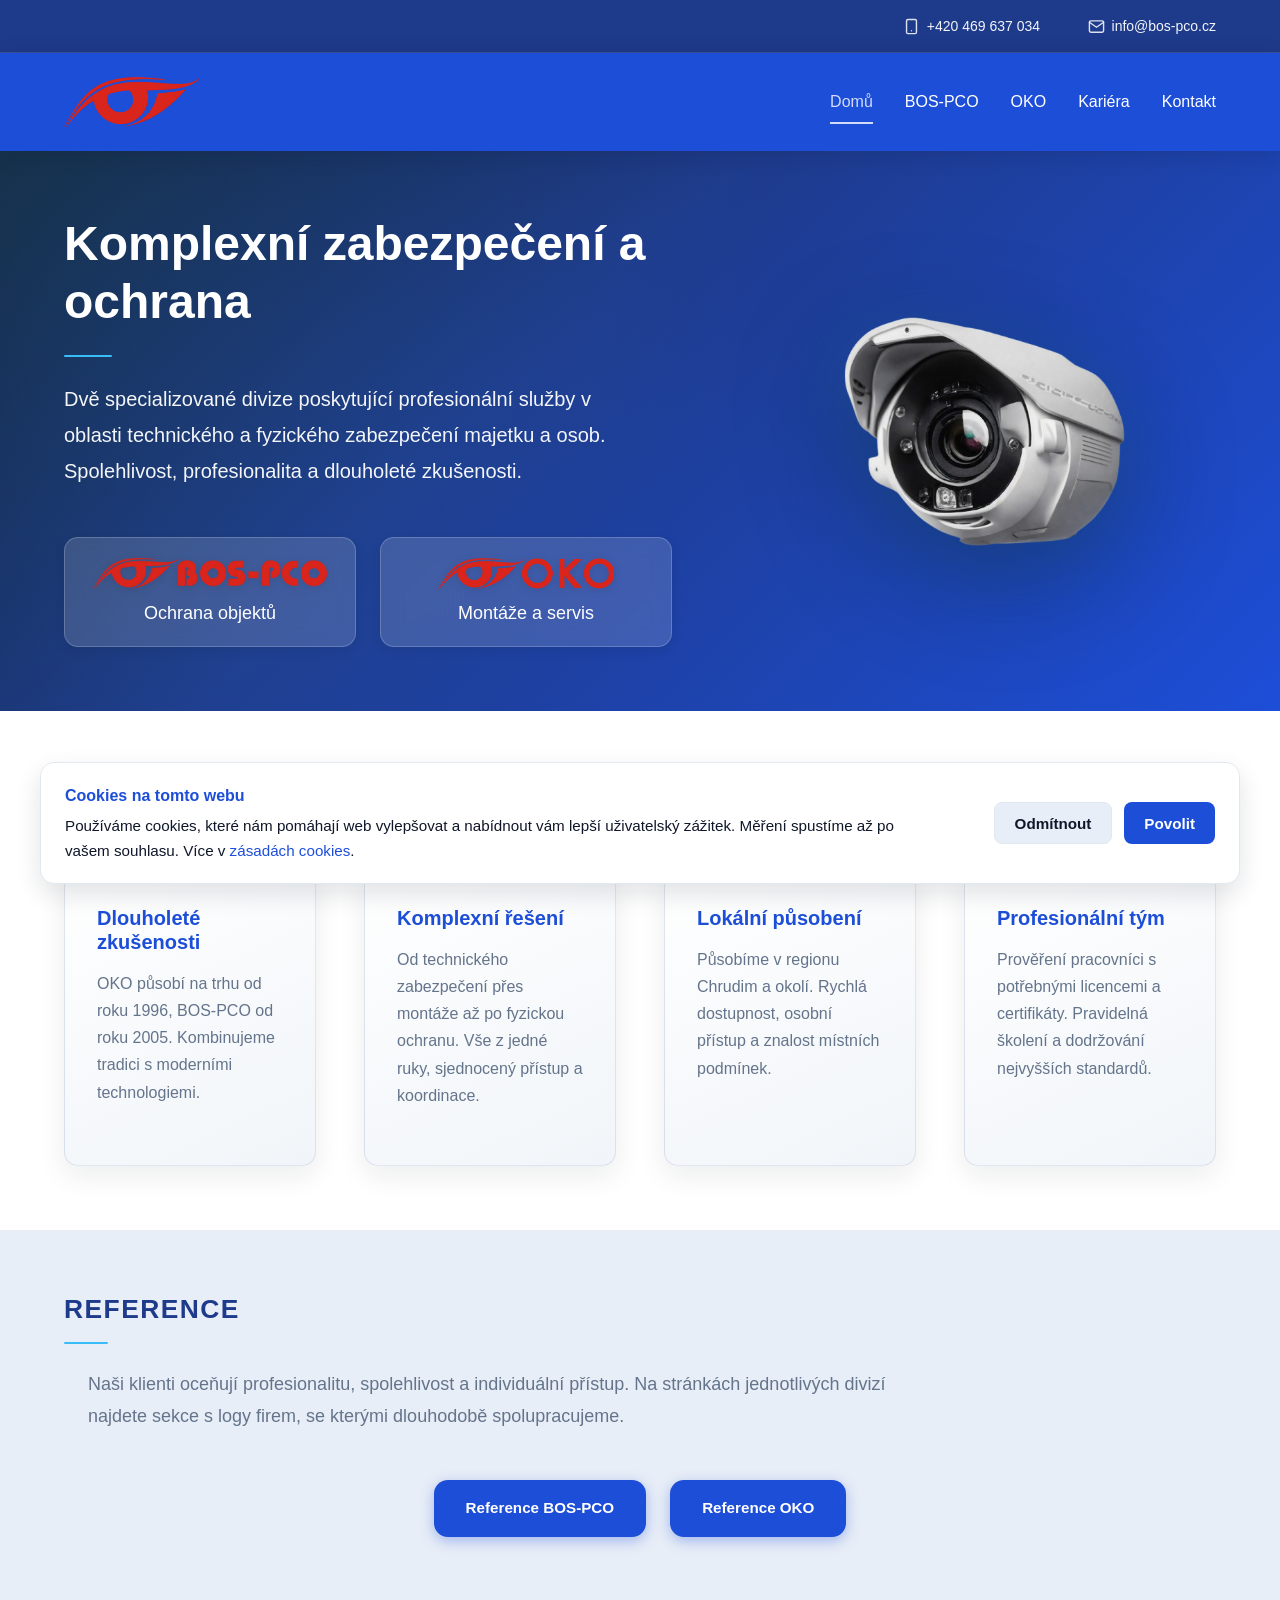
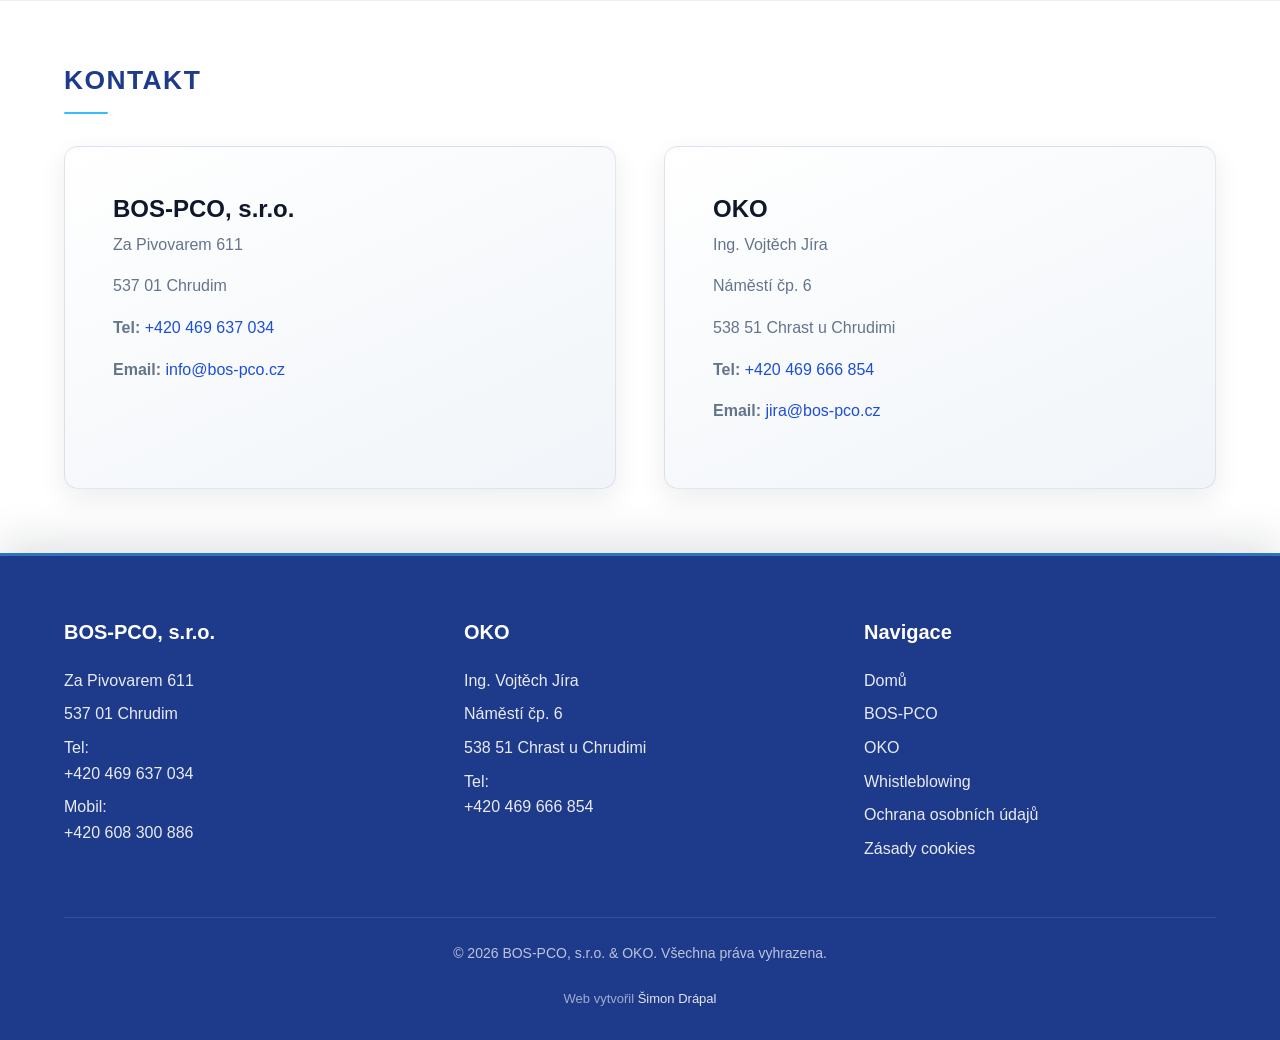
<file: index.html>
<!DOCTYPE html>
<html lang="cs">
<head>
    <!-- Google tag (gtag.js) -->
    <script src="js/gtag-init.js"></script>
    <script async src="https://www.googletagmanager.com/gtag/js?id=G-GHN6P1M2K1"></script>
    <script>
      gtag('js', new Date());
      gtag('config', 'G-GHN6P1M2K1');
    </script>
    <meta charset="UTF-8">
    <meta name="viewport" content="width=device-width, initial-scale=1.0">
    <meta name="description" content="BOS-PCO s.r.o. – pult centrální ochrany (PCO) a fyzická ostraha objektů. OKO – montáže, servis a revize EZS, CCTV a EPS. Profesionální zabezpečení v Chrudimi, Chrasti a okolí.">
    <meta name="keywords" content="pult centrální ochrany, PCO, fyzická ostraha, zabezpečení, montáže alarmů, servis zabezpečovacích systémů, Chrudim, Chrast">
    <meta name="robots" content="index, follow">
    <meta name="theme-color" content="#1d4ed8">
    <link rel="canonical" href="https://www.bos-pco.cz/">
    <link rel="alternate" hreflang="cs" href="https://www.bos-pco.cz/">
    <title>BOS-PCO &amp; OKO | Komplexní zabezpečení a ochrana objektů</title>
    <meta property="og:locale" content="cs_CZ">
    <meta property="og:type" content="website">
    <meta property="og:title" content="BOS-PCO &amp; OKO | Komplexní zabezpečení a ochrana objektů">
    <meta property="og:description" content="BOS-PCO s.r.o. – pult centrální ochrany (PCO) a fyzická ostraha objektů. OKO – montáže, servis a revize EZS, CCTV a EPS. Profesionální zabezpečení v Chrudimi, Chrasti a okolí.">
    <meta property="og:url" content="https://www.bos-pco.cz/">
    <meta property="og:site_name" content="BOS-PCO a OKO">
    <meta property="og:image" content="https://www.bos-pco.cz/img/oko_oko.png">
    <meta name="twitter:card" content="summary_large_image">
    <meta name="twitter:title" content="BOS-PCO &amp; OKO | Komplexní zabezpečení a ochrana objektů">
    <meta name="twitter:description" content="BOS-PCO s.r.o. – pult centrální ochrany (PCO) a fyzická ostraha objektů. OKO – montáže, servis a revize EZS, CCTV a EPS. Profesionální zabezpečení v Chrudimi, Chrasti a okolí.">
    <meta name="twitter:image" content="https://www.bos-pco.cz/img/oko_oko.png">
    <script type="application/ld+json">
    {
      "@context": "https://schema.org",
      "@graph": [
        {
          "@type": "WebSite",
          "name": "BOS-PCO a OKO",
          "url": "https://www.bos-pco.cz/",
          "inLanguage": "cs-CZ"
        },
        {
          "@type": "Organization",
          "name": "BOS-PCO, s.r.o.",
          "url": "https://www.bos-pco.cz/bos-pco.html",
          "telephone": "+420-469-637-034",
          "address": {
            "@type": "PostalAddress",
            "streetAddress": "Za Pivovarem 611",
            "addressLocality": "Chrudim",
            "postalCode": "537 01",
            "addressCountry": "CZ"
          }
        },
        {
          "@type": "Organization",
          "name": "OKO – Ing. Vojtěch Jíra",
          "url": "https://www.bos-pco.cz/oko.html",
          "telephone": "+420-469-666-854",
          "address": {
            "@type": "PostalAddress",
            "streetAddress": "Náměstí čp. 6",
            "addressLocality": "Chrast u Chrudimi",
            "postalCode": "538 51",
            "addressCountry": "CZ"
          }
        }
      ]
    }
    </script>
    <link rel="icon" href="img/oko_1_1.png" type="image/png">
    <link rel="apple-touch-icon" sizes="180x180" href="img/oko_1_1.png">
    <link rel="stylesheet" href="css/style.css">
    <style>
        /* Prevent FOUC - hide animated elements immediately */
        .service-card, .feature-card, .contact-card, .tech-item,
        .licence-card, .contact-method, .person-card, .hours-card,
        .pconline-feature, .cta-card, .teamviewer-box, .pconline-login,
        .opening-hours, .note-box, .testimonial-card,
        h2:not(.footer h2):not(.footer-column h2),
        h3:not(.footer h3):not(.footer-column h3),
        .page-intro, .licence-intro, .tech-intro, .pconline-intro, .section-intro {
            opacity: 0;
            transform: translateY(20px);
        }
        /* Hero úvod: stejný počátek jako CSS animace (bez FOUC) */
        .hero--with-visual .hero-copy > h1,
        .hero--with-visual .hero-text {
            opacity: 0;
            transform: translateX(-2rem);
        }
        .hero--with-visual .hero-cta-grid .cta-card {
            opacity: 0;
            transform: translateY(1.5rem);
        }
    </style>
</head>
<body class="index">
    <div class="top-contact-bar" id="topContactBar">
        <div class="container">
            <div class="top-contact-bar__inner">
                <a href="tel:+420469637034" class="top-contact-bar__link">
                    <svg class="top-contact-bar__svg" width="17" height="17" viewBox="0 0 24 24" fill="none" stroke="currentColor" stroke-width="2" stroke-linecap="round" stroke-linejoin="round" aria-hidden="true">
                        <rect x="5" y="2" width="14" height="20" rx="2" ry="2"/>
                        <line x1="12" y1="18" x2="12.01" y2="18"/>
                    </svg>
                    <span>+420 469 637 034</span>
                </a>
                <a href="mailto:info@bos-pco.cz" class="top-contact-bar__link">
                    <svg class="top-contact-bar__svg" width="17" height="17" viewBox="0 0 24 24" fill="none" stroke="currentColor" stroke-width="2" stroke-linecap="round" stroke-linejoin="round" aria-hidden="true">
                        <path d="M4 4h16c1.1 0 2 .9 2 2v12c0 1.1-.9 2-2 2H4c-1.1 0-2-.9-2-2V6c0-1.1.9-2 2-2z"/>
                        <polyline points="22,6 12,13 2,6"/>
                    </svg>
                    <span>info@bos-pco.cz</span>
                </a>
            </div>
        </div>
    </div>
    <header class="header">
        <div class="container">
            <div class="header-content">
                <a href="index.html" class="logo">
                    <img src="img/oko_oko.png" alt="BOS-PCO a OKO – domovská stránka" class="logo-img" decoding="async">
                    <!-- <span class="logo-text">BOS-PCO & OKO</span> -->
                </a>
                <button class="menu-toggle" aria-label="Menu" id="menuToggle">
                    <span></span>
                    <span></span>
                    <span></span>
                </button>
                <nav class="nav" id="mainNav">
                    <a href="index.html" class="nav-link active">Domů</a>
                    <a href="bos-pco.html" class="nav-link">BOS-PCO</a>
                    <a href="oko.html" class="nav-link">OKO</a>
                    <a href="bos-pco.html#volna-mista" class="nav-link">Kariéra</a>
                    <a href="kontakt.html" class="nav-link">Kontakt</a>
                </nav>
            </div>
        </div>
    </header>

    <main>
        <section class="hero hero--with-visual">
            <div class="container">
                <div class="hero-layout">
                    <div class="hero-copy">
                        <h1>Komplexní zabezpečení a ochrana</h1>
                        <p class="hero-text">
                            Dvě specializované divize poskytující profesionální služby v oblasti
                            technického a fyzického zabezpečení majetku a osob. Spolehlivost,
                            profesionalita a dlouholeté zkušenosti.
                        </p>
                        <div class="cta-grid hero-cta-grid">
                            <a href="bos-pco.html" class="cta-card cta-bos">
                                <div class="cta-content">
                                    <img src="img/bos-pco_logo.png" alt="Logo BOS-PCO, s.r.o." class="cta-logo" decoding="async">
                                    <p class="cta-description">Ochrana objektů</p>
                                </div>
                            </a>

                            <a href="oko.html" class="cta-card cta-oko">
                                <div class="cta-content">
                                    <img src="img/oko_logo_original.png" alt="Logo OKO – Ing. Vojtěch Jíra" class="cta-logo" decoding="async">
                                    <p class="cta-description">Montáže a servis</p>
                                </div>
                            </a>
                        </div>
                    </div>
                    <div class="hero-visual">
                        <img src="img/services/camera.png" alt="Ilustrace kamerového dohledu a zabezpečení objektů" class="hero-visual__img" width="520" decoding="async">
                    </div>
                </div>
            </div>
        </section>

        <section class="features-section">
            <div class="container">
                <h2>Proč si vybrat naše služby</h2>
                <div class="features-grid">
                    <article class="feature-card">
                        <h3>Dlouholeté zkušenosti</h3>
                        <p>
                            OKO působí na trhu od roku 1996, BOS-PCO od roku 2005. 
                            Kombinujeme tradici s moderními technologiemi.
                        </p>
                    </article>
                    <article class="feature-card">
                        <h3>Komplexní řešení</h3>
                        <p>
                            Od technického zabezpečení přes montáže až po fyzickou ochranu. 
                            Vše z jedné ruky, sjednocený přístup a koordinace.
                        </p>
                    </article>
                    <article class="feature-card">
                        <h3>Lokální působení</h3>
                        <p>
                            Působíme v regionu Chrudim a okolí. Rychlá dostupnost, 
                            osobní přístup a znalost místních podmínek.
                        </p>
                    </article>
                    <article class="feature-card">
                        <h3>Profesionální tým</h3>
                        <p>
                            Prověření pracovníci s potřebnými licencemi a certifikáty. 
                            Pravidelná školení a dodržování nejvyšších standardů.
                        </p>
                    </article>
                </div>
            </div>
        </section>

        <section class="testimonials-section">
            <div class="container">
                <h2>Reference</h2>
                <p class="section-intro">
                    Naši klienti oceňují profesionalitu, spolehlivost a individuální přístup.
                    Na stránkách jednotlivých divizí najdete sekce s logy firem, se kterými dlouhodobě spolupracujeme.
                </p>
                <div class="testimonials-cta testimonials-cta--dual">
                    <a href="bos-pco.html#reference" class="btn-primary">Reference BOS-PCO</a>
                    <a href="oko.html#reference" class="btn-primary">Reference OKO</a>
                </div>
            </div>
        </section>

        <section class="contact-section" id="kontakt">
            <div class="container">
                <h2>Kontakt</h2>
                <div class="contact-grid">
                    <div class="contact-card">
                        <h3>BOS-PCO, s.r.o.</h3>
                        <p>Za Pivovarem 611</p>
                        <p>537 01 Chrudim</p>
                        <p><strong>Tel:</strong> <a href="tel:+420469637034">+420 469 637 034</a></p>
                        <p><strong>Email:</strong> <a href="mailto:info@bos-pco.cz">info@bos-pco.cz</a></p>
                    </div>
                    <div class="contact-card">
                        <h3>OKO</h3>
                        <p>Ing. Vojtěch Jíra</p>
                        <p>Náměstí čp. 6</p>
                        <p>538 51 Chrast u Chrudimi</p>
                        <p><strong>Tel:</strong> <a href="tel:+420469666854">+420 469 666 854</a></p>
                        <p><strong>Email:</strong> <a href="mailto:jira@bos-pco.cz">jira@bos-pco.cz</a></p>
                    </div>
                </div>
            </div>
        </section>
    </main>

    <footer class="footer">
        <div class="container">
            <div class="footer-content">
                <div class="footer-column">
                    <h3>BOS-PCO, s.r.o.</h3>
                    <p>Za Pivovarem 611</p>
                    <p>537 01 Chrudim</p>
                        <p>Tel: <a href="tel:+420469637034">+420 469 637 034</a></p>
                        <p>Mobil: <a href="tel:+420608300886">+420 608 300 886</a></p>
                </div>
                <div class="footer-column">
                    <h3>OKO</h3>
                    <p>Ing. Vojtěch Jíra</p>
                    <p>Náměstí čp. 6</p>
                    <p>538 51 Chrast u Chrudimi</p>
                    <p>Tel: <a href="tel:+420469666854">+420 469 666 854</a></p>
                </div>
                <div class="footer-column">
                    <h3>Navigace</h3>
                    <a href="index.html">Domů</a>
                    <a href="bos-pco.html">BOS-PCO</a>
                    <a href="oko.html">OKO</a>
                    <a href="whistleblowing.html">Whistleblowing</a>
                    <a href="ochrana-osobnich-udaju.html">Ochrana osobních údajů</a>
                    <a href="cookies.html">Zásady cookies</a>
                </div>
            </div>
            <div class="footer-bottom">
                <p>&copy; <span id="currentYear"></span> BOS-PCO, s.r.o. & OKO. Všechna práva vyhrazena.</p>
                <p class="footer-credit">Web vytvořil <a href="https://www.linkedin.com/in/%C5%A1imon-dr%C3%A1pal-34b840349/" class="footer-credit-name" target="_blank" rel="noopener noreferrer">Šimon Drápal</a></p>
            </div>
        </div>
    </footer>

    <script src="js/cookies.js"></script>
    <script src="js/main.js"></script>
</body>
</html>
</file>
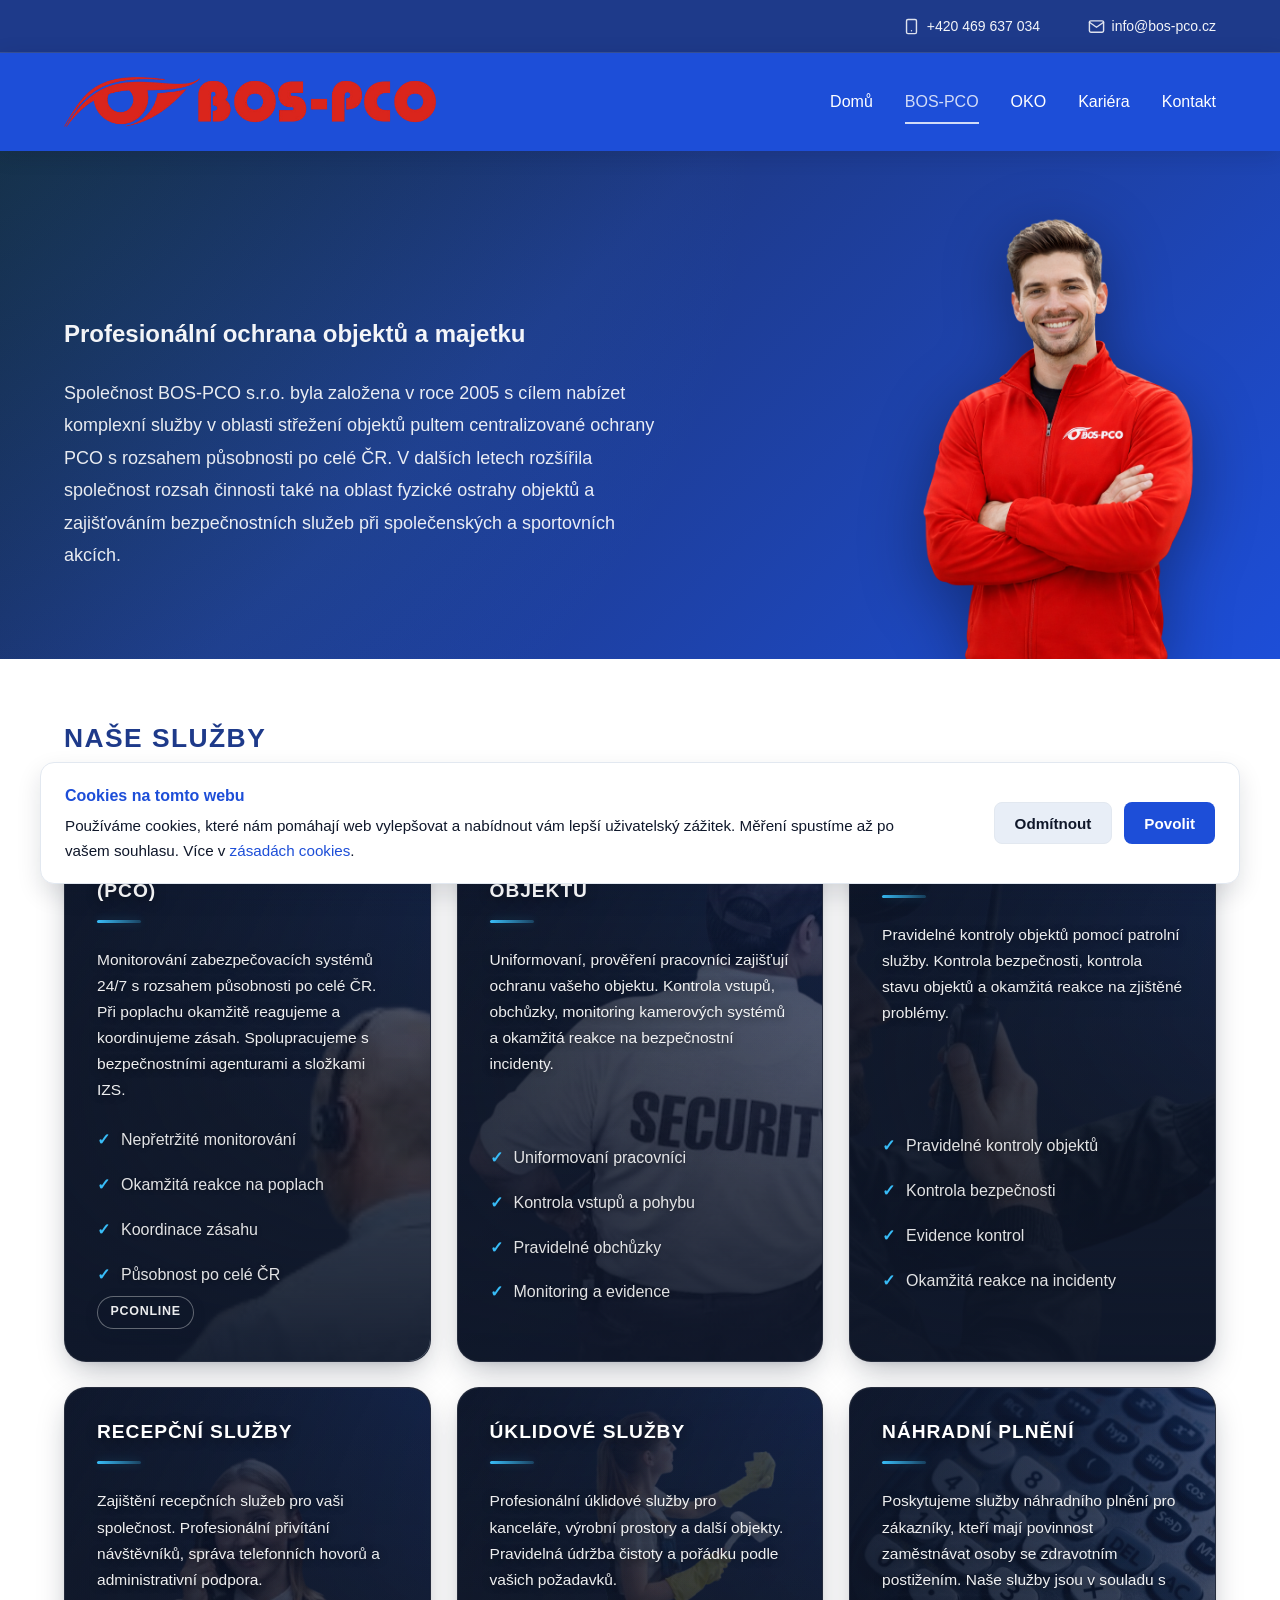
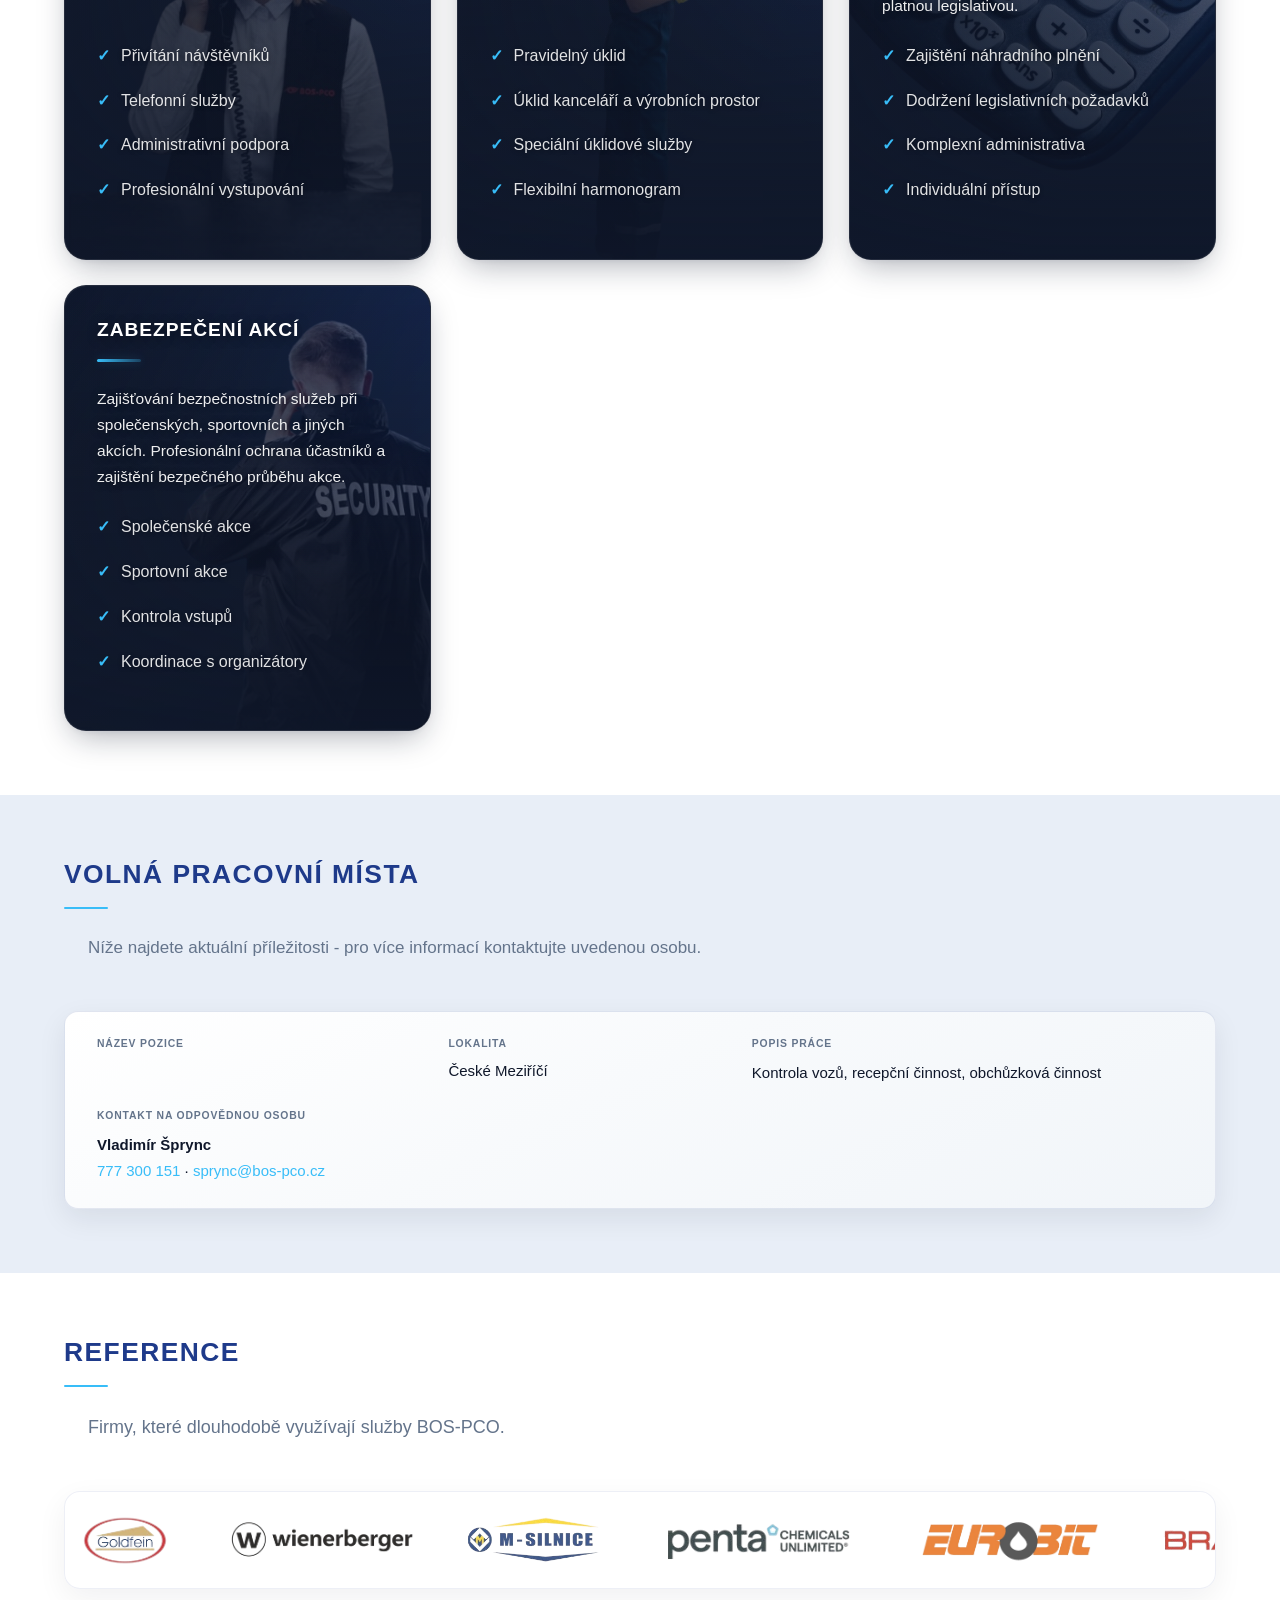
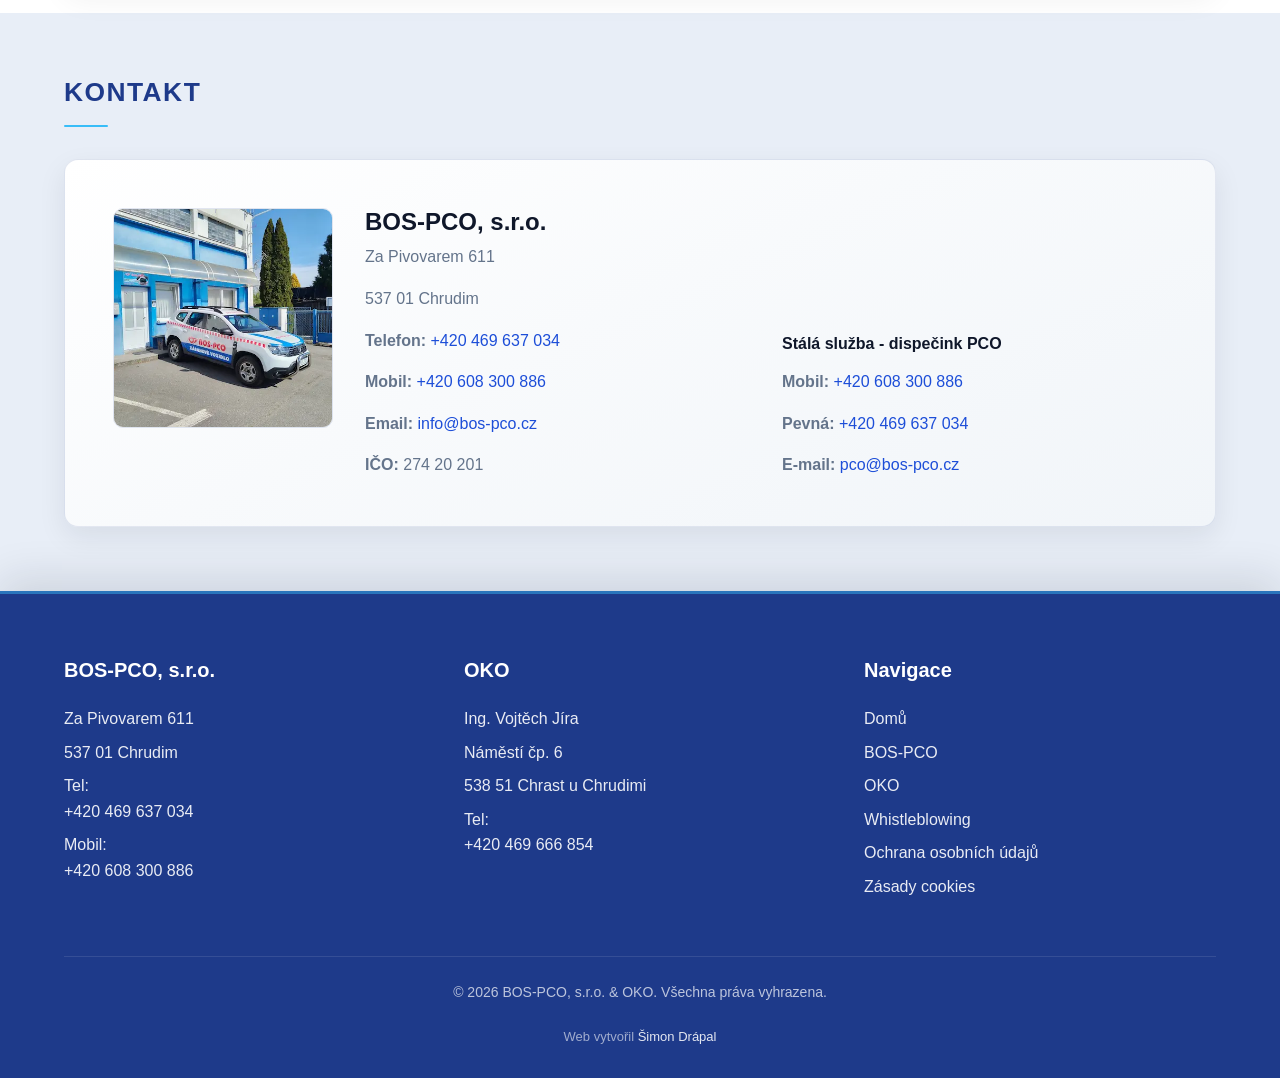
<file: bos-pco.html>
<!DOCTYPE html>
<html lang="cs" id="top">
<head>
    <!-- Google tag (gtag.js) -->
    <script src="js/gtag-init.js"></script>
    <script async src="https://www.googletagmanager.com/gtag/js?id=G-GHN6P1M2K1"></script>
    <script>
      gtag('js', new Date());
      gtag('config', 'G-GHN6P1M2K1');
    </script>
    <meta charset="UTF-8">
    <meta name="viewport" content="width=device-width, initial-scale=1.0">
    <meta name="description" content="BOS-PCO, s.r.o. – pult centrální ochrany (PCO) s působností po celé ČR, fyzická ostraha objektů, recepční a patrolní služby, úklid, náhradní plnění. Chrudim a okolí.">
    <meta name="keywords" content="pult centrální ochrany, PCO, fyzická ostraha objektů, zabezpečení budov, ochrana majetku, Chrudim, PCOnline">
    <meta name="robots" content="index, follow">
    <meta name="theme-color" content="#1d4ed8">
    <link rel="canonical" href="https://www.bos-pco.cz/bos-pco.html">
    <link rel="alternate" hreflang="cs" href="https://www.bos-pco.cz/bos-pco.html">
    <title>BOS-PCO, s.r.o. | Pult centrální ochrany a fyzická ostraha objektů</title>
    <meta property="og:locale" content="cs_CZ">
    <meta property="og:type" content="website">
    <meta property="og:title" content="BOS-PCO, s.r.o. | Pult centrální ochrany a fyzická ostraha objektů">
    <meta property="og:description" content="BOS-PCO, s.r.o. – pult centrální ochrany (PCO) s působností po celé ČR, fyzická ostraha objektů, recepční a patrolní služby, úklid, náhradní plnění. Chrudim a okolí.">
    <meta property="og:url" content="https://www.bos-pco.cz/bos-pco.html">
    <meta property="og:site_name" content="BOS-PCO a OKO">
    <meta property="og:image" content="https://www.bos-pco.cz/img/bos_pco_logo.png">
    <meta name="twitter:card" content="summary_large_image">
    <meta name="twitter:title" content="BOS-PCO, s.r.o. | Pult centrální ochrany a fyzická ostraha objektů">
    <meta name="twitter:description" content="BOS-PCO, s.r.o. – pult centrální ochrany (PCO) s působností po celé ČR, fyzická ostraha objektů, recepční a patrolní služby, úklid, náhradní plnění. Chrudim a okolí.">
    <meta name="twitter:image" content="https://www.bos-pco.cz/img/bos_pco_logo.png">
    <script type="application/ld+json">
    {
      "@context": "https://schema.org",
      "@graph": [
        {
          "@type": "WebPage",
          "name": "BOS-PCO, s.r.o. – pult centrální ochrany a fyzická ostraha",
          "url": "https://www.bos-pco.cz/bos-pco.html",
          "inLanguage": "cs-CZ",
          "isPartOf": { "@type": "WebSite", "name": "BOS-PCO a OKO", "url": "https://www.bos-pco.cz/" }
        },
        {
          "@type": "LocalBusiness",
          "name": "BOS-PCO, s.r.o.",
          "url": "https://www.bos-pco.cz/bos-pco.html",
          "telephone": "+420-469-637-034",
          "address": {
            "@type": "PostalAddress",
            "streetAddress": "Za Pivovarem 611",
            "addressLocality": "Chrudim",
            "postalCode": "537 01",
            "addressCountry": "CZ"
          },
          "areaServed": { "@type": "Country", "name": "CZ" }
        }
      ]
    }
    </script>
    <link rel="icon" href="img/oko_1_1.png" type="image/png">
    <link rel="apple-touch-icon" sizes="180x180" href="img/oko_1_1.png">
    <link rel="stylesheet" href="css/style.css">
    <style>
        /* Prevent FOUC - hide animated elements immediately */
        .service-card, .feature-card, .contact-card, .tech-item,
        .licence-card, .contact-method, .person-card, .hours-card,
        .cta-card, .teamviewer-box, .pconline-login,
        .opening-hours, .note-box, .job-card, .testimonial-card,
        h2:not(.footer h2):not(.footer-column h2),
        h3:not(.footer h3):not(.footer-column h3),
        .hero-text, .licence-intro, .tech-intro, .pconline-intro, .jobs-intro, .section-intro {
            opacity: 0;
            transform: translateY(20px);
        }
        /* Hero BOS-PCO: stejný začátek jako CSS animace (jako index) */
        .page-hero--entrance .page-subtitle {
            opacity: 0;
            transform: translateX(-2rem);
        }
        .page-hero--entrance .page-intro {
            opacity: 0;
            transform: translateY(1.5rem);
        }
    </style>
</head>
<body class="page-bos-pco">
    <div class="top-contact-bar" id="topContactBar">
        <div class="container">
            <div class="top-contact-bar__inner">
                <a href="tel:+420469637034" class="top-contact-bar__link">
                    <svg class="top-contact-bar__svg" width="17" height="17" viewBox="0 0 24 24" fill="none" stroke="currentColor" stroke-width="2" stroke-linecap="round" stroke-linejoin="round" aria-hidden="true">
                        <rect x="5" y="2" width="14" height="20" rx="2" ry="2"/>
                        <line x1="12" y1="18" x2="12.01" y2="18"/>
                    </svg>
                    <span>+420 469 637 034</span>
                </a>
                <a href="mailto:info@bos-pco.cz" class="top-contact-bar__link">
                    <svg class="top-contact-bar__svg" width="17" height="17" viewBox="0 0 24 24" fill="none" stroke="currentColor" stroke-width="2" stroke-linecap="round" stroke-linejoin="round" aria-hidden="true">
                        <path d="M4 4h16c1.1 0 2 .9 2 2v12c0 1.1-.9 2-2 2H4c-1.1 0-2-.9-2-2V6c0-1.1.9-2 2-2z"/>
                        <polyline points="22,6 12,13 2,6"/>
                    </svg>
                    <span>info@bos-pco.cz</span>
                </a>
            </div>
        </div>
    </div>
    <header class="header">
        <div class="container">
            <div class="header-content">
                <a href="#top" class="logo" aria-label="Na začátek stránky">
                    <img src="img/bos-pco_logo.png" alt="" class="logo-img" decoding="async">
                    <!-- <span class="logo-text">BOS-PCO & OKO</span> -->
                </a>
                <button class="menu-toggle" aria-label="Menu" id="menuToggle">
                    <span></span>
                    <span></span>
                    <span></span>
                </button>
                <nav class="nav" id="mainNav">
                    <a href="index.html" class="nav-link">Domů</a>
                    <a href="bos-pco.html" class="nav-link active">BOS-PCO</a>
                    <a href="oko.html" class="nav-link">OKO</a>
                    <a href="bos-pco.html#volna-mista" class="nav-link">Kariéra</a>
                    <a href="kontakt.html" class="nav-link">Kontakt</a>
                </nav>
            </div>
        </div>
    </header>

    <main>
        <section class="page-hero hero-bos page-hero--entrance hero--with-visual hero-bos--with-portrait">
            <div class="container">
                <div class="hero-layout">
                    <div class="hero-copy">
                        <p class="page-subtitle">Profesionální ochrana objektů a majetku</p>
                        <p class="page-intro">
                            Společnost BOS-PCO s.r.o. byla založena v roce 2005 s cílem nabízet komplexní služby v oblasti střežení
                            objektů pultem centralizované ochrany PCO s rozsahem působnosti po celé ČR.
                            V dalších letech rozšířila společnost rozsah činnosti také na oblast fyzické
                            ostrahy objektů a zajišťováním bezpečnostních služeb při společenských
                            a sportovních akcích.
                        </p>
                    </div>
                    <div class="hero-visual">
                        <img src="img/bos_pco_hero.png" alt="" class="hero-visual__img hero-bos-portrait__img" width="640" height="800" decoding="async">
                    </div>
                </div>
            </div>
        </section>

        <section class="services-section">
            <div class="container">
                <h2>Naše služby</h2>
                <!-- Pozadí karet: vložte fotky do img/services/ podle názvů v background-image u .service-card__photo-slot -->
                <div class="services-grid">
                    <article class="service-card service-card--photo service-card--pco">
                        <div class="service-card__photo-slot" aria-hidden="true" style="background-image: url('img/services/pco_2.png');"></div>
                        <h3>Pult centrální ochrany (PCO)</h3>
                        <p>
                            Monitorování zabezpečovacích systémů 24/7 s rozsahem působnosti 
                            po celé ČR. Při poplachu okamžitě reagujeme a koordinujeme zásah. 
                            Spolupracujeme s bezpečnostními agenturami a složkami IZS.
                        </p>
                        <ul>
                            <li>Nepřetržité monitorování</li>
                            <li>Okamžitá reakce na poplach</li>
                            <li>Koordinace zásahu</li>
                            <li>Působnost po celé ČR</li>
                        </ul>
                        <a href="https://www.simsweb.eu/simsweb/BOS" target="_blank" rel="noopener noreferrer" class="service-card__subtle-link">PCOnline</a>
                    </article>

                    <article class="service-card service-card--photo">
                        <div class="service-card__photo-slot" aria-hidden="true" style="background-image: url('img/services/fyzicka_ostraha_objektu.png');"></div>
                        <h3>Fyzická ostraha objektů</h3>
                        <p>
                            Uniformovaní, prověření pracovníci zajišťují ochranu vašeho 
                            objektu. Kontrola vstupů, obchůzky, monitoring kamerových systémů 
                            a okamžitá reakce na bezpečnostní incidenty.
                        </p>
                        <ul>
                            <li>Uniformovaní pracovníci</li>
                            <li>Kontrola vstupů a pohybu</li>
                            <li>Pravidelné obchůzky</li>
                            <li>Monitoring a evidence</li>
                        </ul>
                    </article>

                    <article class="service-card service-card--photo">
                        <div class="service-card__photo-slot" aria-hidden="true" style="background-image: url('img/services/patrolni_cinnost.png');"></div>
                        <h3>Patrolní služba</h3>
                        <p>
                            Pravidelné kontroly objektů pomocí patrolní služby. Kontrola 
                            bezpečnosti, kontrola stavu objektů a okamžitá reakce na 
                            zjištěné problémy.
                        </p>
                        <ul>
                            <li>Pravidelné kontroly objektů</li>
                            <li>Kontrola bezpečnosti</li>
                            <li>Evidence kontrol</li>
                            <li>Okamžitá reakce na incidenty</li>
                        </ul>
                    </article>

                    <article class="service-card service-card--photo">
                        <div class="service-card__photo-slot" aria-hidden="true" style="background-image: url('img/services/recepni_sluzba.png');"></div>
                        <h3>Recepční služby</h3>
                        <p>
                            Zajištění recepčních služeb pro vaši společnost. Profesionální 
                            přivítání návštěvníků, správa telefonních hovorů a administrativní 
                            podpora.
                        </p>
                        <ul>
                            <li>Přivítání návštěvníků</li>
                            <li>Telefonní služby</li>
                            <li>Administrativní podpora</li>
                            <li>Profesionální vystupování</li>
                        </ul>
                    </article>

                    <article class="service-card service-card--photo">
                        <div class="service-card__photo-slot" aria-hidden="true" style="background-image: url('img/services/uklid.png');"></div>
                        <h3>Úklidové služby</h3>
                        <p>
                            Profesionální úklidové služby pro kanceláře, výrobní prostory 
                            a další objekty. Pravidelná údržba čistoty a pořádku podle 
                            vašich požadavků.
                        </p>
                        <ul>
                            <li>Pravidelný úklid</li>
                            <li>Úklid kanceláří a výrobních prostor</li>
                            <li>Speciální úklidové služby</li>
                            <li>Flexibilní harmonogram</li>
                        </ul>
                    </article>

                    <article class="service-card service-card--photo">
                        <div class="service-card__photo-slot" aria-hidden="true" style="background-image: url('img/services/nahradni_plneni.png');"></div>
                        <h3>Náhradní plnění</h3>
                        <p>
                            Poskytujeme služby náhradního plnění pro zákazníky, kteří mají 
                            povinnost zaměstnávat osoby se zdravotním postižením. Naše služby 
                            jsou v souladu s platnou legislativou.
                        </p>
                        <ul>
                            <li>Zajištění náhradního plnění</li>
                            <li>Dodržení legislativních požadavků</li>
                            <li>Komplexní administrativa</li>
                            <li>Individuální přístup</li>
                        </ul>
                    </article>

                    <article class="service-card service-card--photo">
                        <div class="service-card__photo-slot" aria-hidden="true" style="background-image: url('img/services/zabezpeceni_akci.png');"></div>
                        <h3>Zabezpečení akcí</h3>
                        <p>
                            Zajišťování bezpečnostních služeb při společenských, sportovních 
                            a jiných akcích. Profesionální ochrana účastníků a zajištění 
                            bezpečného průběhu akce.
                        </p>
                        <ul>
                            <li>Společenské akce</li>
                            <li>Sportovní akce</li>
                            <li>Kontrola vstupů</li>
                            <li>Koordinace s organizátory</li>
                        </ul>
                    </article>
                </div>
            </div>
        </section>

        <section class="jobs-section" id="volna-mista">
            <div class="container">
                <h2>Volná pracovní místa</h2>
                <p class="jobs-intro">
                    Níže najdete aktuální příležitosti - pro více informací kontaktujte uvedenou osobu.
                </p>
                <div class="jobs-grid">
                    <article class="job-card job-card--bos-pco">
                        <div class="job-card__content">
                            <div class="job-field">
                                <span class="job-field__label">Název pozice</span>
                                <h3>Strážný</h3>
                            </div>
                            <div class="job-field">
                                <span class="job-field__label">Lokalita</span>
                                <p class="job-field__value">České Meziříčí</p>
                            </div>
                            <div class="job-field">
                                <span class="job-field__label">Popis práce</span>
                                <div class="job-field__body">
                                    <p>Kontrola vozů, recepční činnost, obchůzková činnost</p>
                                </div>
                            </div>
                            <div class="job-field">
                                <span class="job-field__label">Kontakt na odpovědnou osobu</span>
                                <div class="job-field__body job-field__body--contact">
                                    <p>
                                        <span class="job-contact-name">Vladimír Šprync</span><br>
                                        <a href="tel:+420777300151">777 300 151</a> · <a href="mailto:sprync@bos-pco.cz">sprync@bos-pco.cz</a>
                                    </p>
                                </div>
                            </div>
                        </div>
                    </article>
                </div>
            </div>
        </section>

        <section class="testimonials-section testimonials-section--logos" id="reference">
            <div class="container">
                <h2>Reference</h2>
                <p class="section-intro">
                    Firmy, které dlouhodobě využívají služby BOS-PCO.
                </p>
                <div class="reference-logo-marquee" aria-label="Reference klientů BOS-PCO">
                    <div class="reference-logo-track">
                        <img src="img/reference_loga/REF_Goldfein.png" alt="Logo Goldfein" class="reference-logo" loading="lazy" decoding="async">
                        <img src="img/reference_loga/REF_Wienerberger.png" alt="Logo Wienerberger" class="reference-logo" loading="lazy" decoding="async">
                        <img src="img/reference_loga/REF_M-Silnice.png" alt="Logo M-SILNICE" class="reference-logo" loading="lazy" decoding="async">
                        <img src="img/reference_loga/REF_Penta.png" alt="Logo Penta" class="reference-logo" loading="lazy" decoding="async">
                        <img src="img/reference_loga/REF_Eurobit.png" alt="Logo Eurobit" class="reference-logo" loading="lazy" decoding="async">
                        <img src="img/reference_loga/REF_Bramac.png" alt="Logo Bramac" class="reference-logo" loading="lazy" decoding="async">
                        <img src="img/reference_loga/REF_KASI.png" alt="Logo KASI" class="reference-logo" loading="lazy" decoding="async">
                        <img src="img/reference_loga/REF_Montifer.png" alt="Logo Montifer" class="reference-logo" loading="lazy" decoding="async">
                        <img src="img/reference_loga/REF_VIVANTIS.png" alt="Logo VIVANTIS" class="reference-logo" loading="lazy" decoding="async">
                        <img src="img/reference_loga/REF_EREOS.png" alt="Logo EREOS" class="reference-logo" loading="lazy" decoding="async">
                        <img src="img/reference_loga/REF_TMT.png" alt="Logo TMT" class="reference-logo" loading="lazy" decoding="async">
                    </div>

                    <div class="reference-logo-track" aria-hidden="true">
                        <img src="img/reference_loga/REF_Goldfein.png" alt="" class="reference-logo" loading="lazy" decoding="async" aria-hidden="true">
                        <img src="img/reference_loga/REF_Wienerberger.png" alt="" class="reference-logo" loading="lazy" decoding="async" aria-hidden="true">
                        <img src="img/reference_loga/REF_M-Silnice.png" alt="" class="reference-logo" loading="lazy" decoding="async" aria-hidden="true">
                        <img src="img/reference_loga/REF_Penta.png" alt="" class="reference-logo" loading="lazy" decoding="async" aria-hidden="true">
                        <img src="img/reference_loga/REF_Eurobit.png" alt="" class="reference-logo" loading="lazy" decoding="async" aria-hidden="true">
                        <img src="img/reference_loga/REF_Bramac.png" alt="" class="reference-logo" loading="lazy" decoding="async" aria-hidden="true">
                        <img src="img/reference_loga/REF_KASI.png" alt="" class="reference-logo" loading="lazy" decoding="async" aria-hidden="true">
                        <img src="img/reference_loga/REF_Montifer.png" alt="" class="reference-logo" loading="lazy" decoding="async" aria-hidden="true">
                        <img src="img/reference_loga/REF_VIVANTIS.png" alt="" class="reference-logo" loading="lazy" decoding="async" aria-hidden="true">
                        <img src="img/reference_loga/REF_EREOS.png" alt="" class="reference-logo" loading="lazy" decoding="async" aria-hidden="true">
                        <img src="img/reference_loga/REF_TMT.png" alt="" class="reference-logo" loading="lazy" decoding="async" aria-hidden="true">
                    </div>
                </div>
            </div>
        </section>
        <section class="contact-section">
            <div class="container">
                <h2>Kontakt</h2>
                <div class="contact-grid">
                    <div class="contact-card contact-card--with-photo">
                        <img src="img/bos_pco_adresa.webp" alt="Sídlo společnosti BOS-PCO, s.r.o." class="contact-card__photo" loading="lazy" decoding="async">
                        <div class="contact-card__content">
                            <h3>BOS-PCO, s.r.o.</h3>
                            <p>Za Pivovarem 611</p>
                            <p>537 01 Chrudim</p>
                            <p><strong>Telefon:</strong> <a href="tel:+420469637034">+420 469 637 034</a></p>
                            <p><strong>Mobil:</strong> <a href="tel:+420608300886">+420 608 300 886</a></p>
                            <p><strong>Email:</strong> <a href="mailto:info@bos-pco.cz">info@bos-pco.cz</a></p>
                            <p><strong>IČO:</strong> 274 20 201</p>
                        </div>
                        <div class="contact-card__dispatch">
                            <h3>Stálá služba - dispečink PCO</h3>
                            <p><strong>Mobil:</strong> <a href="tel:+420608300886">+420 608 300 886</a></p>
                            <p><strong>Pevná:</strong> <a href="tel:+420469637034">+420 469 637 034</a></p>
                            <p><strong>E-mail:</strong> <a href="mailto:pco@bos-pco.cz">pco@bos-pco.cz</a></p>
                        </div>
                    </div>
                </div>
            </div>
        </section>
    </main>

    <footer class="footer">
        <div class="container">
            <div class="footer-content">
                <div class="footer-column">
                    <h3>BOS-PCO, s.r.o.</h3>
                    <p>Za Pivovarem 611</p>
                    <p>537 01 Chrudim</p>
                    <p>Tel: <a href="tel:+420469637034">+420 469 637 034</a></p>
                    <p>Mobil: <a href="tel:+420608300886">+420 608 300 886</a></p>
                </div>
                <div class="footer-column">
                    <h3>OKO</h3>
                    <p>Ing. Vojtěch Jíra</p>
                    <p>Náměstí čp. 6</p>
                    <p>538 51 Chrast u Chrudimi</p>
                    <p>Tel: <a href="tel:+420469666854">+420 469 666 854</a></p>
                </div>
                <div class="footer-column">
                    <h3>Navigace</h3>
                    <a href="index.html">Domů</a>
                    <a href="bos-pco.html">BOS-PCO</a>
                    <a href="oko.html">OKO</a>
                    <a href="whistleblowing.html">Whistleblowing</a>
                    <a href="ochrana-osobnich-udaju.html">Ochrana osobních údajů</a>
                    <a href="cookies.html">Zásady cookies</a>
                </div>
            </div>
            <div class="footer-bottom">
                <p>&copy; <span id="currentYear"></span> BOS-PCO, s.r.o. & OKO. Všechna práva vyhrazena.</p>
                <p class="footer-credit">Web vytvořil <a href="https://www.linkedin.com/in/%C5%A1imon-dr%C3%A1pal-34b840349/" class="footer-credit-name" target="_blank" rel="noopener noreferrer">Šimon Drápal</a></p>
            </div>
        </div>
    </footer>

    <script src="js/cookies.js"></script>
    <script src="js/main.js"></script>
</body>
</html>
</file>
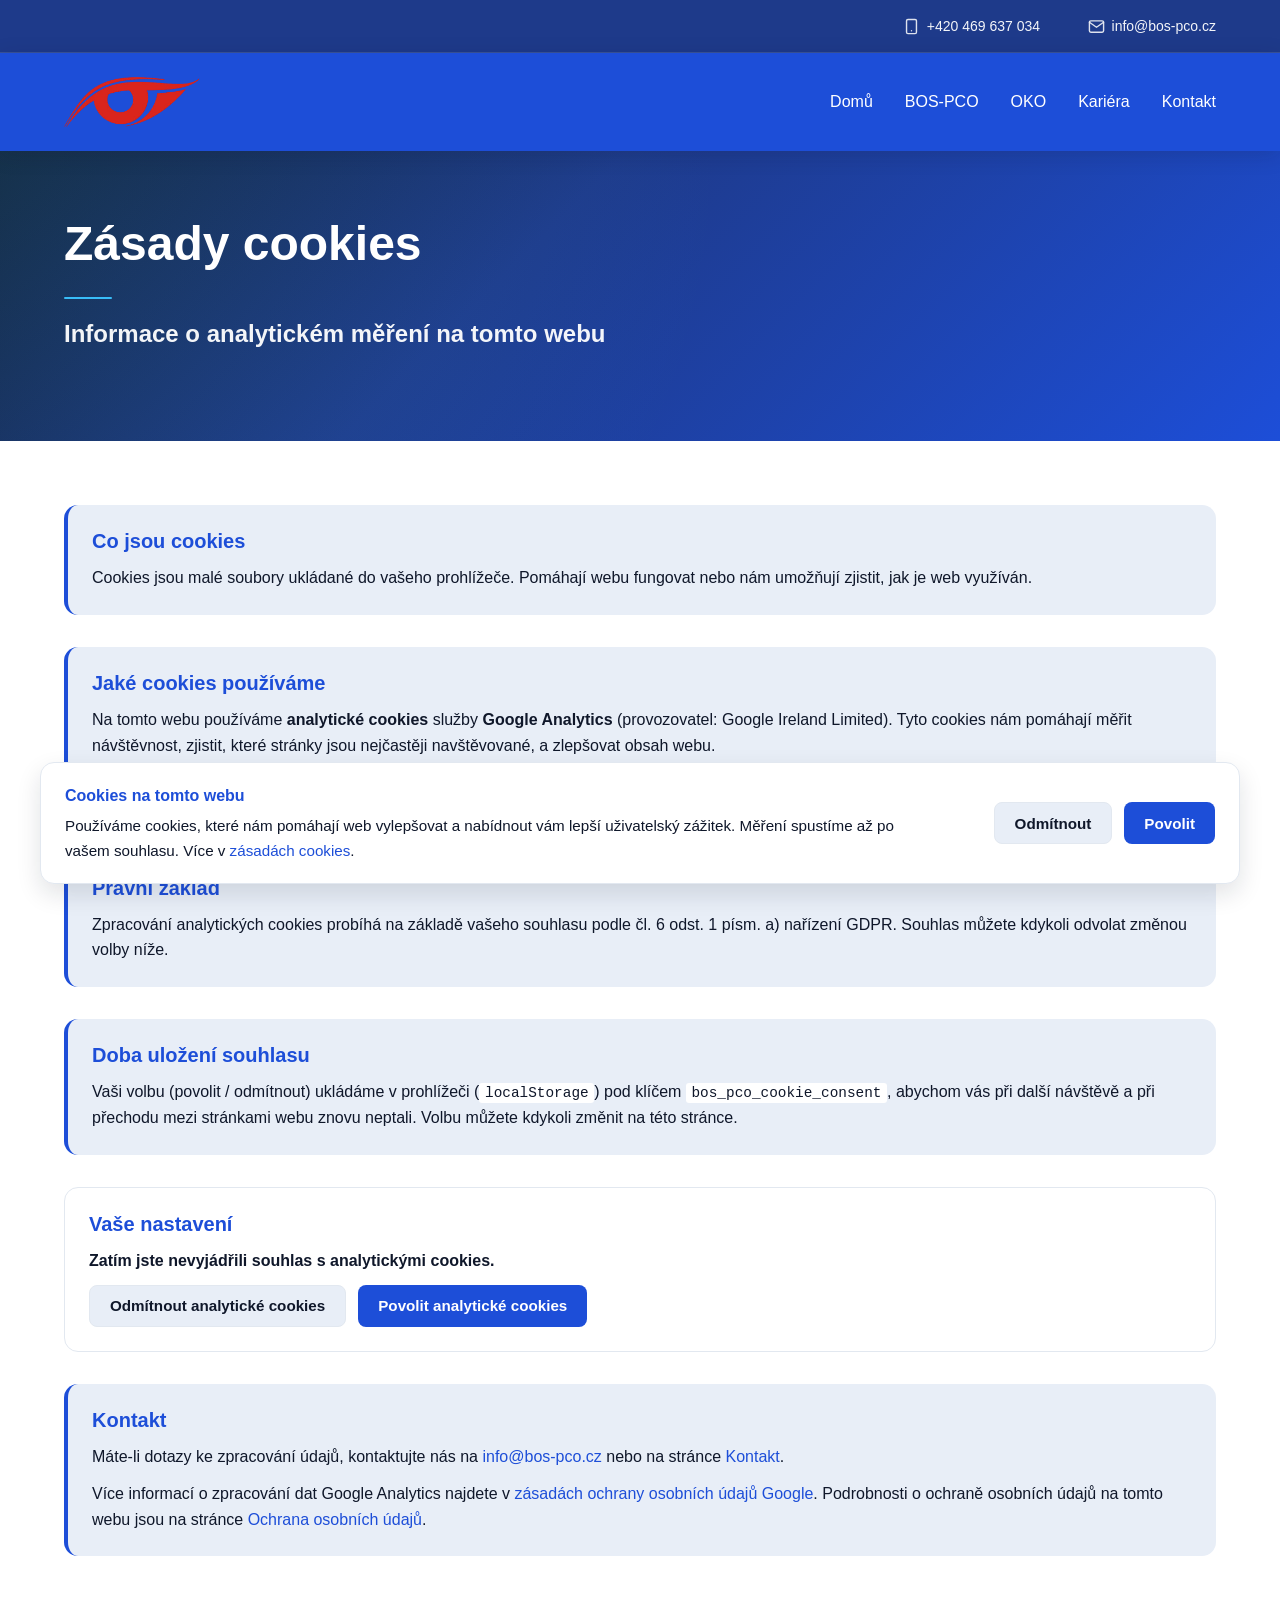
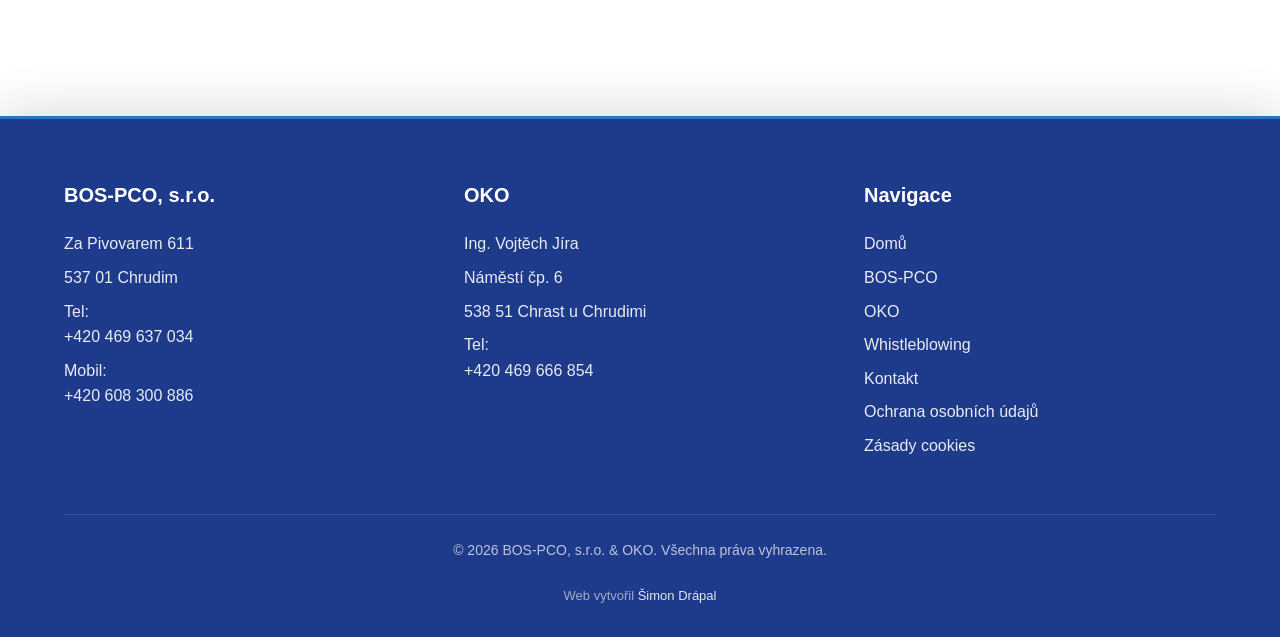
<file: cookies.html>
<!DOCTYPE html>
<html lang="cs">
<head>
    <!-- Google tag (gtag.js) -->
    <script src="js/gtag-init.js"></script>
    <script async src="https://www.googletagmanager.com/gtag/js?id=G-GHN6P1M2K1"></script>
    <script>
      gtag('js', new Date());
      gtag('config', 'G-GHN6P1M2K1');
    </script>
    <meta charset="UTF-8">
    <meta name="viewport" content="width=device-width, initial-scale=1.0">
    <meta name="description" content="Zásady cookies webu BOS-PCO a OKO – analytické měření přes Google Analytics pouze po vašem souhlasu.">
    <meta name="keywords" content="cookies, Google Analytics, soukromí, BOS-PCO, OKO">
    <meta name="robots" content="noindex, follow">
    <meta name="theme-color" content="#1d4ed8">
    <link rel="canonical" href="https://www.bos-pco.cz/cookies.html">
    <title>Zásady cookies | BOS-PCO &amp; OKO</title>
    <meta property="og:locale" content="cs_CZ">
    <meta property="og:type" content="website">
    <meta property="og:title" content="Zásady cookies | BOS-PCO &amp; OKO">
    <meta property="og:description" content="Jak na webu BOS-PCO a OKO používáme cookies a Google Analytics.">
    <meta property="og:url" content="https://www.bos-pco.cz/cookies.html">
    <meta property="og:site_name" content="BOS-PCO a OKO">
    <link rel="icon" href="img/oko_1_1.png" type="image/png">
    <link rel="apple-touch-icon" sizes="180x180" href="img/oko_1_1.png">
    <link rel="stylesheet" href="css/style.css">
</head>
<body>
    <div class="top-contact-bar" id="topContactBar">
        <div class="container">
            <div class="top-contact-bar__inner">
                <a href="tel:+420469637034" class="top-contact-bar__link">
                    <svg class="top-contact-bar__svg" width="17" height="17" viewBox="0 0 24 24" fill="none" stroke="currentColor" stroke-width="2" stroke-linecap="round" stroke-linejoin="round" aria-hidden="true">
                        <rect x="5" y="2" width="14" height="20" rx="2" ry="2"/>
                        <line x1="12" y1="18" x2="12.01" y2="18"/>
                    </svg>
                    <span>+420 469 637 034</span>
                </a>
                <a href="mailto:info@bos-pco.cz" class="top-contact-bar__link">
                    <svg class="top-contact-bar__svg" width="17" height="17" viewBox="0 0 24 24" fill="none" stroke="currentColor" stroke-width="2" stroke-linecap="round" stroke-linejoin="round" aria-hidden="true">
                        <path d="M4 4h16c1.1 0 2 .9 2 2v12c0 1.1-.9 2-2 2H4c-1.1 0-2-.9-2-2V6c0-1.1.9-2 2-2z"/>
                        <polyline points="22,6 12,13 2,6"/>
                    </svg>
                    <span>info@bos-pco.cz</span>
                </a>
            </div>
        </div>
    </div>
    <header class="header">
        <div class="container">
            <div class="header-content">
                <a href="index.html" class="logo">
                    <img src="img/oko_oko.png" alt="BOS-PCO a OKO – domovská stránka" class="logo-img" decoding="async">
                </a>
                <button class="menu-toggle" aria-label="Menu" id="menuToggle">
                    <span></span>
                    <span></span>
                    <span></span>
                </button>
                <nav class="nav" id="mainNav">
                    <a href="index.html" class="nav-link">Domů</a>
                    <a href="bos-pco.html" class="nav-link">BOS-PCO</a>
                    <a href="oko.html" class="nav-link">OKO</a>
                    <a href="bos-pco.html#volna-mista" class="nav-link">Kariéra</a>
                    <a href="kontakt.html" class="nav-link">Kontakt</a>
                </nav>
            </div>
        </div>
    </header>

    <main>
        <section class="page-hero page-hero--title-line-left">
            <div class="container">
                <h1>Zásady cookies</h1>
                <p class="page-subtitle">Informace o analytickém měření na tomto webu</p>
            </div>
        </section>

        <section class="content-section">
            <div class="container cookies-content">
                <div class="cookies-block">
                    <h2>Co jsou cookies</h2>
                    <p>Cookies jsou malé soubory ukládané do vašeho prohlížeče. Pomáhají webu fungovat nebo nám umožňují zjistit, jak je web využíván.</p>
                </div>

                <div class="cookies-block">
                    <h2>Jaké cookies používáme</h2>
                    <p>Na tomto webu používáme <strong>analytické cookies</strong> služby <strong>Google Analytics</strong> (provozovatel: Google Ireland Limited). Tyto cookies nám pomáhají měřit návštěvnost, zjistit, které stránky jsou nejčastěji navštěvované, a zlepšovat obsah webu.</p>
                    <p>Analytické cookies <strong>nespouštíme bez vašeho souhlasu</strong>. Dokud nekliknete na „Povolit“, Google Analytics neukládá analytická data o vaší návštěvě.</p>
                </div>

                <div class="cookies-block">
                    <h2>Právní základ</h2>
                    <p>Zpracování analytických cookies probíhá na základě vašeho souhlasu podle čl. 6 odst. 1 písm. a) nařízení GDPR. Souhlas můžete kdykoli odvolat změnou volby níže.</p>
                </div>

                <div class="cookies-block">
                    <h2>Doba uložení souhlasu</h2>
                    <p>Vaši volbu (povolit / odmítnout) ukládáme v prohlížeči (<code>localStorage</code>) pod klíčem <code>bos_pco_cookie_consent</code>, abychom vás při další návštěvě a při přechodu mezi stránkami webu znovu neptali. Volbu můžete kdykoli změnit na této stránce.</p>
                </div>

                <div class="cookies-block cookies-preferences">
                    <h2>Vaše nastavení</h2>
                    <p id="cookieConsentStatus" class="cookies-status">Načítání stavu…</p>
                    <div class="cookies-preferences__actions">
                        <button type="button" class="cookie-consent__btn cookie-consent__btn--reject" data-cookie-action="reject">Odmítnout analytické cookies</button>
                        <button type="button" class="cookie-consent__btn cookie-consent__btn--accept" data-cookie-action="accept">Povolit analytické cookies</button>
                    </div>
                </div>

                <div class="cookies-block">
                    <h2>Kontakt</h2>
                    <p>Máte-li dotazy ke zpracování údajů, kontaktujte nás na <a href="mailto:info@bos-pco.cz">info@bos-pco.cz</a> nebo na stránce <a href="kontakt.html">Kontakt</a>.</p>
                    <p>Více informací o zpracování dat Google Analytics najdete v <a href="https://policies.google.com/privacy" rel="noopener noreferrer" target="_blank">zásadách ochrany osobních údajů Google</a>. Podrobnosti o ochraně osobních údajů na tomto webu jsou na stránce <a href="ochrana-osobnich-udaju.html">Ochrana osobních údajů</a>.</p>
                </div>
            </div>
        </section>
    </main>

    <footer class="footer">
        <div class="container">
            <div class="footer-content">
                <div class="footer-column">
                    <h3>BOS-PCO, s.r.o.</h3>
                    <p>Za Pivovarem 611</p>
                    <p>537 01 Chrudim</p>
                    <p>Tel: <a href="tel:+420469637034">+420 469 637 034</a></p>
                    <p>Mobil: <a href="tel:+420608300886">+420 608 300 886</a></p>
                </div>
                <div class="footer-column">
                    <h3>OKO</h3>
                    <p>Ing. Vojtěch Jíra</p>
                    <p>Náměstí čp. 6</p>
                    <p>538 51 Chrast u Chrudimi</p>
                    <p>Tel: <a href="tel:+420469666854">+420 469 666 854</a></p>
                </div>
                <div class="footer-column">
                    <h3>Navigace</h3>
                    <a href="index.html">Domů</a>
                    <a href="bos-pco.html">BOS-PCO</a>
                    <a href="oko.html">OKO</a>
                    <a href="whistleblowing.html">Whistleblowing</a>
                    <a href="kontakt.html">Kontakt</a>
                    <a href="ochrana-osobnich-udaju.html">Ochrana osobních údajů</a>
                    <a href="cookies.html">Zásady cookies</a>
                </div>
            </div>
            <div class="footer-bottom">
                <p>&copy; <span id="currentYear"></span> BOS-PCO, s.r.o. & OKO. Všechna práva vyhrazena.</p>
                <p class="footer-credit">Web vytvořil <a href="https://www.linkedin.com/in/%C5%A1imon-dr%C3%A1pal-34b840349/" class="footer-credit-name" target="_blank" rel="noopener noreferrer">Šimon Drápal</a></p>
            </div>
        </div>
    </footer>

    <script src="js/cookies.js"></script>
    <script src="js/main.js"></script>
</body>
</html>
</file>
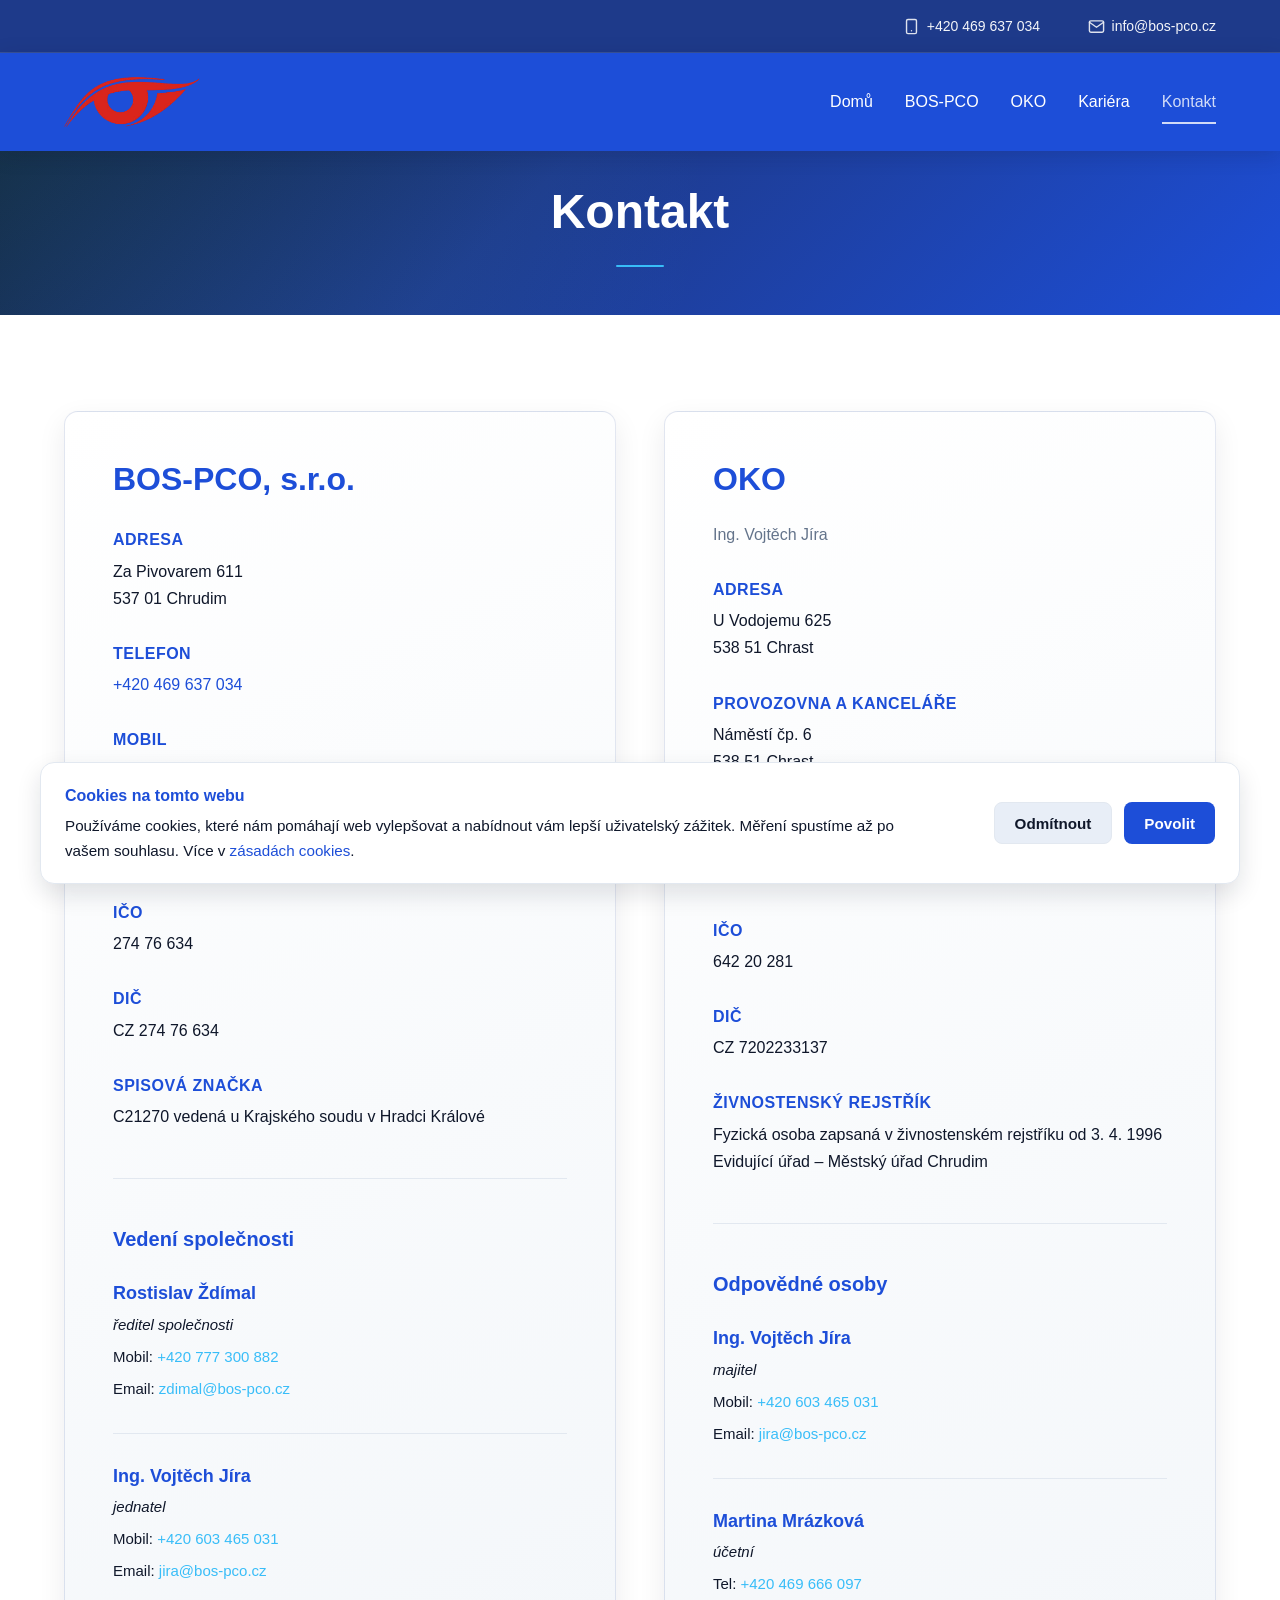
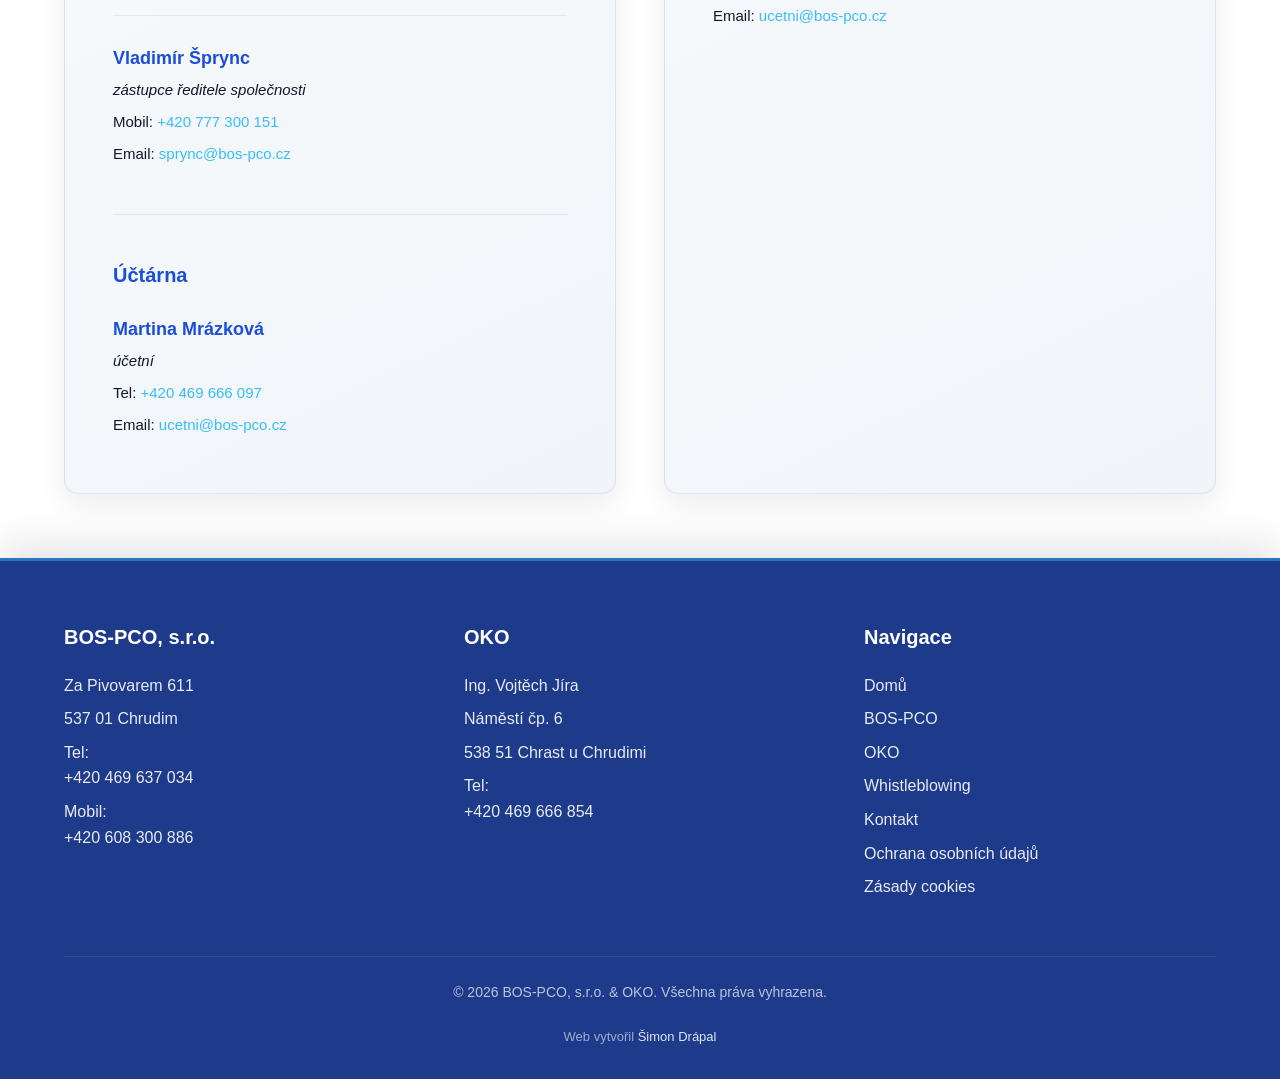
<file: kontakt.html>
<!DOCTYPE html>
<html lang="cs">
<head>
    <!-- Google tag (gtag.js) -->
    <script src="js/gtag-init.js"></script>
    <script async src="https://www.googletagmanager.com/gtag/js?id=G-GHN6P1M2K1"></script>
    <script>
      gtag('js', new Date());
      gtag('config', 'G-GHN6P1M2K1');
    </script>
    <meta charset="UTF-8">
    <meta name="viewport" content="width=device-width, initial-scale=1.0">
    <meta name="description" content="Kontakt BOS-PCO, s.r.o. (Chrudim) a OKO – Ing. Vojtěch Jíra (Chrast u Chrudimi): adresy, telefony, e-maily a mapové odkazy.">
    <meta name="keywords" content="kontakt BOS-PCO, kontakt OKO, Chrudim, Chrast, telefon, email">
    <meta name="robots" content="index, follow">
    <meta name="theme-color" content="#1d4ed8">
    <link rel="canonical" href="https://www.bos-pco.cz/kontakt.html">
    <link rel="alternate" hreflang="cs" href="https://www.bos-pco.cz/kontakt.html">
    <title>Kontakt | BOS-PCO &amp; OKO</title>
    <meta property="og:locale" content="cs_CZ">
    <meta property="og:type" content="website">
    <meta property="og:title" content="Kontakt | BOS-PCO &amp; OKO">
    <meta property="og:description" content="Kontakt BOS-PCO, s.r.o. (Chrudim) a OKO – Ing. Vojtěch Jíra (Chrast u Chrudimi): adresy, telefony, e-maily a mapové odkazy.">
    <meta property="og:url" content="https://www.bos-pco.cz/kontakt.html">
    <meta property="og:site_name" content="BOS-PCO a OKO">
    <meta property="og:image" content="https://www.bos-pco.cz/img/oko_oko.png">
    <meta name="twitter:card" content="summary_large_image">
    <meta name="twitter:title" content="Kontakt | BOS-PCO &amp; OKO">
    <meta name="twitter:description" content="Kontakt BOS-PCO, s.r.o. (Chrudim) a OKO – Ing. Vojtěch Jíra (Chrast u Chrudimi): adresy, telefony, e-maily a mapové odkazy.">
    <meta name="twitter:image" content="https://www.bos-pco.cz/img/oko_oko.png">
    <script type="application/ld+json">
    {
      "@context": "https://schema.org",
      "@graph": [
        {
          "@type": "ContactPage",
          "name": "Kontakt – BOS-PCO a OKO",
          "url": "https://www.bos-pco.cz/kontakt.html",
          "inLanguage": "cs-CZ",
          "isPartOf": { "@type": "WebSite", "name": "BOS-PCO a OKO", "url": "https://www.bos-pco.cz/" }
        },
        {
          "@type": "LocalBusiness",
          "name": "BOS-PCO, s.r.o.",
          "telephone": "+420-469-637-034",
          "email": "info@bos-pco.cz",
          "address": {
            "@type": "PostalAddress",
            "streetAddress": "Za Pivovarem 611",
            "addressLocality": "Chrudim",
            "postalCode": "537 01",
            "addressCountry": "CZ"
          }
        },
        {
          "@type": "LocalBusiness",
          "name": "OKO – Ing. Vojtěch Jíra",
          "telephone": "+420-469-666-854",
          "email": "jira@bos-pco.cz",
          "address": {
            "@type": "PostalAddress",
            "streetAddress": "Náměstí čp. 6",
            "addressLocality": "Chrast u Chrudimi",
            "postalCode": "538 51",
            "addressCountry": "CZ"
          }
        }
      ]
    }
    </script>
    <link rel="icon" href="img/oko_1_1.png" type="image/png">
    <link rel="apple-touch-icon" sizes="180x180" href="img/oko_1_1.png">
    <link rel="stylesheet" href="css/style.css">
    <style>
        /* Prevent FOUC - hide animated elements immediately */
        .service-card, .feature-card, .contact-card, .tech-item,
        .licence-card, .contact-method, .person-card, .hours-card,
        .pconline-feature, .cta-card, .teamviewer-box, .pconline-login,
        .opening-hours, .note-box,
        h2:not(.footer h2):not(.footer-column h2),
        h3:not(.footer h3):not(.footer-column h3),
        .hero-text, .page-intro, .licence-intro, .tech-intro, .pconline-intro {
            opacity: 0;
            transform: translateY(20px);
        }
    </style>
</head>
<body>
    <div class="top-contact-bar" id="topContactBar">
        <div class="container">
            <div class="top-contact-bar__inner">
                <a href="tel:+420469637034" class="top-contact-bar__link">
                    <svg class="top-contact-bar__svg" width="17" height="17" viewBox="0 0 24 24" fill="none" stroke="currentColor" stroke-width="2" stroke-linecap="round" stroke-linejoin="round" aria-hidden="true">
                        <rect x="5" y="2" width="14" height="20" rx="2" ry="2"/>
                        <line x1="12" y1="18" x2="12.01" y2="18"/>
                    </svg>
                    <span>+420 469 637 034</span>
                </a>
                <a href="mailto:info@bos-pco.cz" class="top-contact-bar__link">
                    <svg class="top-contact-bar__svg" width="17" height="17" viewBox="0 0 24 24" fill="none" stroke="currentColor" stroke-width="2" stroke-linecap="round" stroke-linejoin="round" aria-hidden="true">
                        <path d="M4 4h16c1.1 0 2 .9 2 2v12c0 1.1-.9 2-2 2H4c-1.1 0-2-.9-2-2V6c0-1.1.9-2 2-2z"/>
                        <polyline points="22,6 12,13 2,6"/>
                    </svg>
                    <span>info@bos-pco.cz</span>
                </a>
            </div>
        </div>
    </div>
    <header class="header">
        <div class="container">
            <div class="header-content">
                <a href="index.html" class="logo">
                    <img src="img/oko_oko.png" alt="BOS-PCO a OKO – domovská stránka" class="logo-img" decoding="async">
                    <!-- <span class="logo-text">BOS-PCO & OKO</span> -->
                </a>
                <button class="menu-toggle" aria-label="Menu" id="menuToggle">
                    <span></span>
                    <span></span>
                    <span></span>
                </button>
                <nav class="nav" id="mainNav">
                    <a href="index.html" class="nav-link">Domů</a>
                    <a href="bos-pco.html" class="nav-link">BOS-PCO</a>
                    <a href="oko.html" class="nav-link">OKO</a>
                    <a href="bos-pco.html#volna-mista" class="nav-link">Kariéra</a>
                    <a href="kontakt.html" class="nav-link active">Kontakt</a>
                </nav>
            </div>
        </div>
    </header>

    <main>
        <section class="page-hero contact-hero">
            <div class="container">
                <h1>Kontakt</h1>
            </div>
        </section>

        <section class="contact-section">
            <div class="container">
                <div class="contact-grid">
                    <div class="contact-card">
                        <h2>BOS-PCO, s.r.o.</h2>
                        <div class="contact-info">
                            <div class="contact-item">
                                <h3>Adresa</h3>
                                <p>
                                    Za Pivovarem 611<br>
                                    537 01 Chrudim
                                </p>
                            </div>
                            <div class="contact-item">
                                <h3>Telefon</h3>
                                <p>
                                    <a href="tel:+420469637034">+420 469 637 034</a>
                                </p>
                            </div>
                            <div class="contact-item">
                                <h3>Mobil</h3>
                                <p>
                                    <a href="tel:+420608300886">+420 608 300 886</a>
                                </p>
                            </div>
                            <div class="contact-item">
                                <h3>Email</h3>
                                <p>
                                    <a href="mailto:info@bos-pco.cz">info@bos-pco.cz</a>
                                </p>
                            </div>
                            <div class="contact-item">
                                <h3>IČO</h3>
                                <p>274 76 634</p>
                            </div>
                            <div class="contact-item">
                                <h3>DIČ</h3>
                                <p>CZ 274 76 634</p>
                            </div>
                            <div class="contact-item">
                                <h3>Spisová značka</h3>
                                <p>C21270 vedená u Krajského soudu v Hradci Králové</p>
                            </div>
                        </div>

                        <div class="management-section">
                            <h3>Vedení společnosti</h3>
                            <div class="person-info">
                                <h4>Rostislav Ždímal</h4>
                                <p class="person-role">ředitel společnosti</p>
                                <p>Mobil: <a href="tel:+420777300882">+420 777 300 882</a></p>
                                <p>Email: <a href="mailto:zdimal@bos-pco.cz">zdimal@bos-pco.cz</a></p>
                            </div>
                            <div class="person-info">
                                <h4>Ing. Vojtěch Jíra</h4>
                                <p class="person-role">jednatel</p>
                                <p>Mobil: <a href="tel:+420603465031">+420 603 465 031</a></p>
                                <p>Email: <a href="mailto:jira@bos-pco.cz">jira@bos-pco.cz</a></p>
                            </div>
                            <div class="person-info">
                                <h4>Vladimír Šprync</h4>
                                <p class="person-role">zástupce ředitele společnosti</p>
                                <p>Mobil: <a href="tel:+420777300151">+420 777 300 151</a></p>
                                <p>Email: <a href="mailto:sprync@bos-pco.cz">sprync@bos-pco.cz</a></p>
                            </div>
                        </div>

                        <div class="accounting-section">
                            <h3>Účtárna</h3>
                            <div class="person-info">
                                <h4>Martina Mrázková</h4>
                                <p class="person-role">účetní</p>
                                <p>Tel: <a href="tel:+420469666097">+420 469 666 097</a></p>
                                <p>Email: <a href="mailto:ucetni@bos-pco.cz">ucetni@bos-pco.cz</a></p>
                            </div>
                        </div>
                    </div>

                    <div class="contact-card">
                        <h2>OKO</h2>
                        <p class="contact-subtitle">Ing. Vojtěch Jíra</p>
                        <div class="contact-info">
                            <div class="contact-item">
                                <h3>Adresa</h3>
                                <p>
                                    U Vodojemu 625<br>
                                    538 51 Chrast
                                </p>
                            </div>
                            <div class="contact-item">
                                <h3>Provozovna a kanceláře</h3>
                                <p>
                                    Náměstí čp. 6<br>
                                    538 51 Chrast
                                </p>
                            </div>
                            <div class="contact-item">
                                <h3>Telefon</h3>
                                <p>
                                    <a href="tel:+420469666854">+420 469 666 854</a><br>
                                    <a href="tel:+420469666097">+420 469 666 097</a>
                                </p>
                            </div>
                            <div class="contact-item">
                                <h3>IČO</h3>
                                <p>642 20 281</p>
                            </div>
                            <div class="contact-item">
                                <h3>DIČ</h3>
                                <p>CZ 7202233137</p>
                            </div>
                            <div class="contact-item">
                                <h3>Živnostenský rejstřík</h3>
                                <p>
                                    Fyzická osoba zapsaná v živnostenském rejstříku od 3. 4. 1996<br>
                                    Evidující úřad – Městský úřad Chrudim
                                </p>
                            </div>
                        </div>

                        <div class="management-section">
                            <h3>Odpovědné osoby</h3>
                            <div class="person-info">
                                <h4>Ing. Vojtěch Jíra</h4>
                                <p class="person-role">majitel</p>
                                <p>Mobil: <a href="tel:+420603465031">+420 603 465 031</a></p>
                                <p>Email: <a href="mailto:jira@bos-pco.cz">jira@bos-pco.cz</a></p>
                            </div>
                            <div class="person-info">
                                <h4>Martina Mrázková</h4>
                                <p class="person-role">účetní</p>
                                <p>Tel: <a href="tel:+420469666097">+420 469 666 097</a></p>
                                <p>Email: <a href="mailto:ucetni@bos-pco.cz">ucetni@bos-pco.cz</a></p>
                            </div>
                        </div>
                    </div>
                </div>

                <!-- <div class="opening-hours">
                    <h2>Provozní doba</h2>
                    <div class="hours-grid">
                        <div class="hours-card">
                            <h3>BOS-PCO</h3>
                            <p>
                                <strong>PCO:</strong> 24/7 nepřetržitě<br>
                                <strong>Kancelář:</strong> Po–Pá 8:00–16:00
                            </p>
                        </div>
                        <div class="hours-card">
                            <h3>OKO</h3>
                            <p>
                                <strong>Po–Pá:</strong> 8:00–13:00<br>
                                <strong>So–Ne:</strong> Po dohodě
                            </p>
                        </div>
                    </div>
                </div> -->
            </div>
        </section>
    </main>

    <footer class="footer">
        <div class="container">
            <div class="footer-content">
                <div class="footer-column">
                    <h3>BOS-PCO, s.r.o.</h3>
                    <p>Za Pivovarem 611</p>
                    <p>537 01 Chrudim</p>
                    <p>Tel: <a href="tel:+420469637034">+420 469 637 034</a></p>
                    <p>Mobil: <a href="tel:+420608300886">+420 608 300 886</a></p>
                </div>
                <div class="footer-column">
                    <h3>OKO</h3>
                    <p>Ing. Vojtěch Jíra</p>
                    <p>Náměstí čp. 6</p>
                    <p>538 51 Chrast u Chrudimi</p>
                    <p>Tel: <a href="tel:+420469666854">+420 469 666 854</a></p>
                </div>
                <div class="footer-column">
                    <h3>Navigace</h3>
                    <a href="index.html">Domů</a>
                    <a href="bos-pco.html">BOS-PCO</a>
                    <a href="oko.html">OKO</a>
                    <a href="whistleblowing.html">Whistleblowing</a>
                    <a href="kontakt.html">Kontakt</a>
                    <a href="ochrana-osobnich-udaju.html">Ochrana osobních údajů</a>
                    <a href="cookies.html">Zásady cookies</a>
                </div>
            </div>
            <div class="footer-bottom">
                <p>&copy; <span id="currentYear"></span> BOS-PCO, s.r.o. & OKO. Všechna práva vyhrazena.</p>
                <p class="footer-credit">Web vytvořil <a href="https://www.linkedin.com/in/%C5%A1imon-dr%C3%A1pal-34b840349/" class="footer-credit-name" target="_blank" rel="noopener noreferrer">Šimon Drápal</a></p>
            </div>
        </div>
    </footer>

    <script src="js/cookies.js"></script>
    <script src="js/main.js"></script>
</body>
</html>
</file>
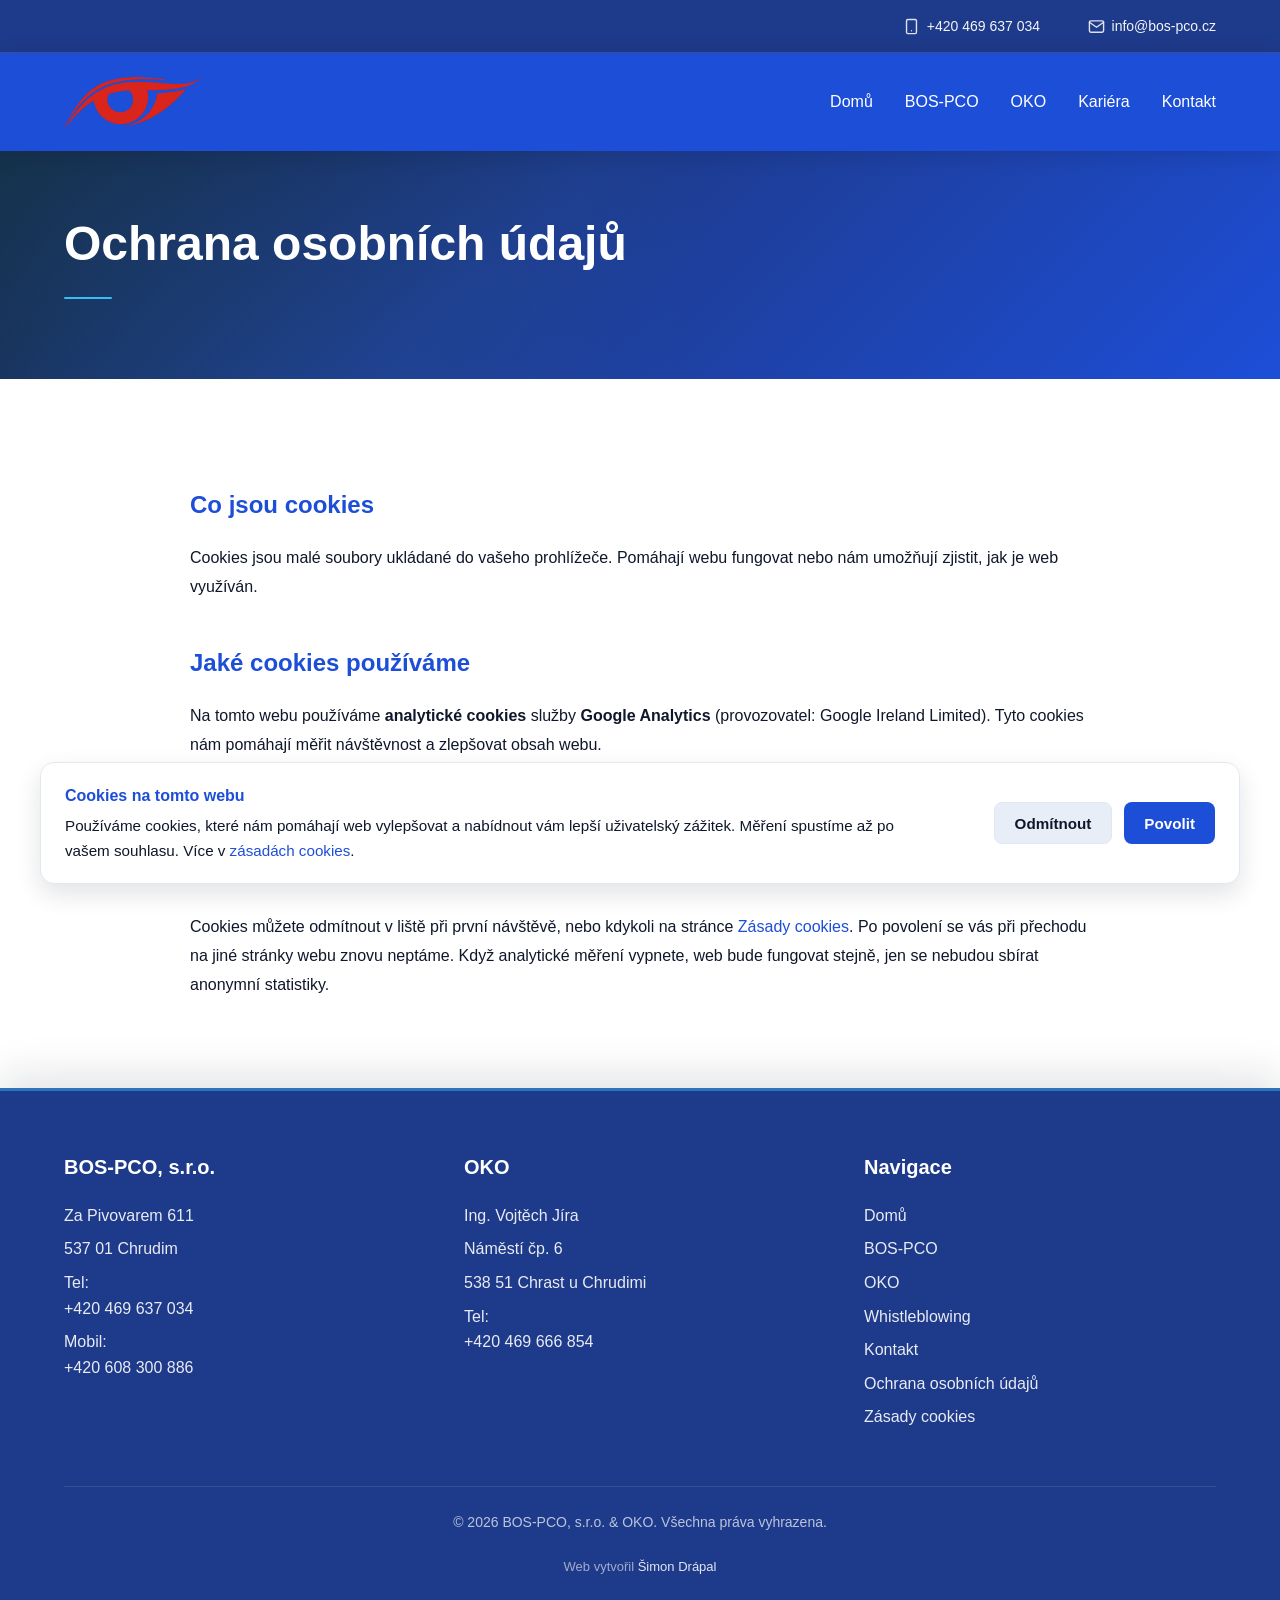
<file: ochrana-osobnich-udaju.html>
<!DOCTYPE html>
<html lang="cs">
<head>
    <!-- Google tag (gtag.js) -->
    <script src="js/gtag-init.js"></script>
    <script async src="https://www.googletagmanager.com/gtag/js?id=G-GHN6P1M2K1"></script>
    <script>
      gtag('js', new Date());
      gtag('config', 'G-GHN6P1M2K1');
    </script>
    <meta charset="UTF-8">
    <meta name="viewport" content="width=device-width, initial-scale=1.0">
    <meta name="description" content="Zásady ochrany osobních údajů a cookies webu BOS-PCO a OKO: účel zpracování, analytika (Google Analytics), práva subjektů údajů a kontakt správce.">
    <meta name="keywords" content="ochrana osobních údajů, GDPR, cookies, soukromí, BOS-PCO">
    <meta name="robots" content="index, follow">
    <meta name="theme-color" content="#1d4ed8">
    <link rel="canonical" href="https://www.bos-pco.cz/ochrana-osobnich-udaju.html">
    <link rel="alternate" hreflang="cs" href="https://www.bos-pco.cz/ochrana-osobnich-udaju.html">
    <title>Ochrana osobních údajů | BOS-PCO &amp; OKO</title>
    <meta property="og:locale" content="cs_CZ">
    <meta property="og:type" content="website">
    <meta property="og:title" content="Ochrana osobních údajů | BOS-PCO &amp; OKO">
    <meta property="og:description" content="Zásady ochrany osobních údajů a cookies webu BOS-PCO a OKO: účel zpracování, analytika (Google Analytics), práva subjektů údajů a kontakt správce.">
    <meta property="og:url" content="https://www.bos-pco.cz/ochrana-osobnich-udaju.html">
    <meta property="og:site_name" content="BOS-PCO a OKO">
    <meta name="twitter:card" content="summary">
    <meta name="twitter:title" content="Ochrana osobních údajů | BOS-PCO &amp; OKO">
    <meta name="twitter:description" content="Zásady ochrany osobních údajů a cookies webu BOS-PCO a OKO: účel zpracování, analytika (Google Analytics), práva subjektů údajů a kontakt správce.">
    <script type="application/ld+json">
    {
      "@context": "https://schema.org",
      "@type": "WebPage",
      "name": "Ochrana osobních údajů",
      "url": "https://www.bos-pco.cz/ochrana-osobnich-udaju.html",
      "inLanguage": "cs-CZ",
      "isPartOf": { "@type": "WebSite", "name": "BOS-PCO a OKO", "url": "https://www.bos-pco.cz/" },
      "description": "Informace o zpracování osobních údajů a cookies na webu BOS-PCO a OKO."
    }
    </script>
    <link rel="icon" href="img/oko_1_1.png" type="image/png">
    <link rel="apple-touch-icon" sizes="180x180" href="img/oko_1_1.png">
    <link rel="stylesheet" href="css/style.css">
    <style>
        /* Prevent FOUC - hide animated elements immediately */
        .service-card, .feature-card, .contact-card, .tech-item,
        .licence-card, .contact-method, .person-card, .hours-card,
        .pconline-feature, .cta-card, .teamviewer-box, .pconline-login,
        .opening-hours, .note-box,
        h2:not(.footer h2):not(.footer-column h2),
        h3:not(.footer h3):not(.footer-column h3),
        .hero-text, .page-intro, .licence-intro, .tech-intro, .pconline-intro {
            opacity: 0;
            transform: translateY(20px);
        }

        /* Ochrana soukromí: krátký lidský text */
        .privacy-simplified {
            display: block;
        }

        /* Skryj původní dlouhý právnický obsah, ať je vidět jen finální text */
        .content-wrapper > :not(.privacy-simplified) {
            display: none !important;
        }
    </style>
</head>
<body>
    <div class="top-contact-bar" id="topContactBar">
        <div class="container">
            <div class="top-contact-bar__inner">
                <a href="tel:+420469637034" class="top-contact-bar__link">
                    <svg class="top-contact-bar__svg" width="17" height="17" viewBox="0 0 24 24" fill="none" stroke="currentColor" stroke-width="2" stroke-linecap="round" stroke-linejoin="round" aria-hidden="true">
                        <rect x="5" y="2" width="14" height="20" rx="2" ry="2"/>
                        <line x1="12" y1="18" x2="12.01" y2="18"/>
                    </svg>
                    <span>+420 469 637 034</span>
                </a>
                <a href="mailto:info@bos-pco.cz" class="top-contact-bar__link">
                    <svg class="top-contact-bar__svg" width="17" height="17" viewBox="0 0 24 24" fill="none" stroke="currentColor" stroke-width="2" stroke-linecap="round" stroke-linejoin="round" aria-hidden="true">
                        <path d="M4 4h16c1.1 0 2 .9 2 2v12c0 1.1-.9 2-2 2H4c-1.1 0-2-.9-2-2V6c0-1.1.9-2 2-2z"/>
                        <polyline points="22,6 12,13 2,6"/>
                    </svg>
                    <span>info@bos-pco.cz</span>
                </a>
            </div>
        </div>
    </div>
    <header class="header">
        <div class="container">
            <div class="header-content">
                <a href="index.html" class="logo">
                    <img src="img/oko_oko.png" alt="BOS-PCO a OKO – domovská stránka" class="logo-img" decoding="async">
                    <!-- <span class="logo-text">BOS-PCO & OKO</span> -->
                </a>
                <button class="menu-toggle" aria-label="Menu" id="menuToggle">
                    <span></span>
                    <span></span>
                    <span></span>
                </button>
                <nav class="nav" id="mainNav">
                    <a href="index.html" class="nav-link">Domů</a>
                    <a href="bos-pco.html" class="nav-link">BOS-PCO</a>
                    <a href="oko.html" class="nav-link">OKO</a>
                    <a href="bos-pco.html#volna-mista" class="nav-link">Kariéra</a>
                    <a href="kontakt.html" class="nav-link">Kontakt</a>
                </nav>
            </div>
        </div>
    </header>

    <main>
        <section class="page-hero page-hero--title-line-left">
            <div class="container">
                <h1>Ochrana osobních údajů</h1>
            </div>
        </section>

        <section class="content-section">
            <div class="container">
                <div class="content-wrapper">
                    <div class="privacy-simplified">
                        <h3>Co jsou cookies</h3>
                        <p>
                            Cookies jsou malé soubory ukládané do vašeho prohlížeče. Pomáhají webu fungovat
                            nebo nám umožňují zjistit, jak je web využíván.
                        </p>

                        <h3>Jaké cookies používáme</h3>
                        <p>
                            Na tomto webu používáme <strong>analytické cookies</strong> služby
                            <strong>Google Analytics</strong> (provozovatel: Google Ireland Limited).
                            Tyto cookies nám pomáhají měřit návštěvnost a zlepšovat obsah webu.
                        </p>
                        <p>
                            Analytické cookies <strong>nespouštíme bez vašeho souhlasu</strong>.
                            Měření probíhá až po kliknutí na „Povolit“ v liště s cookies.
                        </p>

                        <h3>Jak cookies odmítnout nebo změnit volbu</h3>
                        <p>
                            Cookies můžete odmítnout v liště při první návštěvě,
                            nebo kdykoli na stránce <a href="cookies.html">Zásady cookies</a>.
                            Po povolení se vás při přechodu na jiné stránky webu znovu neptáme.
                            Když analytické měření vypnete, web bude fungovat stejně, jen se nebudou sbírat anonymní statistiky.
                        </p>
                    </div>
                    <p>
                        Správcem osobních údajů a provozovatelem internetových stránek 
                        www.bos-pco.cz je společnost BOS-PCO s.r.o. (dále jen "Provozovatel").
                    </p>

                    <h2>Shromažďované informace a jejich využití</h2>
                    <p>
                        Přístup na stránky www.bos-pco.cz může být ze strany Provozovatele 
                        podmíněn poskytnutím některých osobních údajů Uživatele ve smyslu 
                        zák. č. 101/2000 Sb., o ochraně osobních údajů a případně i jiných 
                        zákonů, v platném znění. V takovém případě bude Provozovatel s těmito 
                        údaji nakládat v souladu s platnými právními předpisy.
                    </p>

                    <h2>Předávání osobních údajů</h2>
                    <p>
                        Provozovatel neprodává, nepřevádí a nesděluje osobní údaje třetím stranám.
                    </p>
                    <p>
                        Pokud si Uživatel přeje opravit osobní data, které o něm Provozovatel má, 
                        může jej o tom požádat na emailové adrese 
                        <a href="mailto:info@bos-pco.cz">info@bos-pco.cz</a> nebo na poštovní 
                        adrese uvedené na stránce <a href="kontakt.html">Kontakty</a>.
                    </p>

                    <h2>Odpovědnost a právní příslušnost</h2>
                    <p>
                        Případná rizika plynoucí Uživateli z používání těchto stránek, jsou zcela 
                        na Uživateli a Provozovatel za ně nenese jakoukoliv odpovědnost. Veškeré 
                        spory vzniklé v souvislosti s využíváním těchto stránek, budou projednávány 
                        místně příslušným soudem v České republice a v souladu se zákony České republiky.
                    </p>
                    <p>
                        Ustanovení těchto podmínek, které se z jakéhokoliv důvodu stanou nevymahatelné 
                        budou považována za oddělitelná od zbývajících ujednání a na jejich platnost 
                        a vymahatelnost nebudou mít vliv.
                    </p>

                    <h2>Pravidla cookies</h2>
                    
                    <h3>Cookies</h3>
                    <p>
                        Jako většina internetových stránek, i stránky Provozovatele používají cookies. 
                        Na základě anonymních datových objektů například Provozovatel sleduje celkový 
                        počet návštěvníků na těchto stránkách.
                    </p>
                    <p>
                        Cookie je krátký textový soubor, který navštívená webová stránka odešle do 
                        prohlížeče. Umožňuje webu zaznamenat informace o vaší návštěvě, například 
                        preferovaný jazyk a další nastavení. Příští návštěva stránek tak může být 
                        snazší a produktivnější. Soubory cookie jsou důležité. Bez nich by procházení 
                        webu bylo mnohem složitější.
                    </p>
                    <p>
                        Soubory cookie slouží k celé řadě účelů. Používáme je například k ukládání 
                        vašich nastavení bezpečného vyhledávání, k výběru relevantních reklam, ke 
                        sledování počtu návštěvníků na stránce, k usnadnění registrace nových služeb, 
                        k ochraně vašich dat nebo k ukládání nastavení reklam.
                    </p>
                    <p>
                        Přečtěte si o typech souborů cookie, které Google používá, a o tom, jak 
                        společnost Google a její partneři tyto soubory cookie využívají v reklamě. 
                        Zásady ochrany soukromí popisují, jak při používání souborů cookie chráníme 
                        vaše osobní údaje a další data.
                    </p>
                    <p>
                        Pokud nechce Uživatel cookies používat nebo pokud chce, aby internetový 
                        prohlížeč použití cookies oznámil, musí tento ve svém internetovém prohlížeči 
                        vybrat příslušnou volbu. Zablokuje-li Uživatel všechna cookies, nebude moci 
                        využít některé funkce těchto stránek.
                    </p>

                    <h3>Poučení uživatelů o využívání Google Analytics</h3>
                    <p>
                        Abychom dokázali lépe pochopit návštěvníky našich stránek, používáme službu 
                        Google Analytics, poskytovanou společností Google, Inc. (dále jen „Google").
                    </p>
                    <p>
                        Můžete odmítnout používání souborů cookies, čímž zabráníte sběru dat o Vás. 
                        Učinit tak můžete volbou v nastavení vašeho prohlížeče. Pro některé prohlížeče 
                        si můžete nainstalovat rozšíření Plugin pro odhlášení od reklamního souboru 
                        cookie, který zabrání odesílání vašich dat do Googlu.
                    </p>
                    <p>
                        <strong>Soubory cookie Google Analytics</strong>
                    </p>
                    <p>
                        Google Analytics používá k vytváření přehledů o interakcích uživatelů na webu 
                        zákazníka Google Analytics především soubory cookie první strany.
                    </p>
                    <p>
                        U zákazníků, kteří využívají reklamní funkce Google Analytics, používáme 
                        reklamní soubory cookie společnosti Google. Ty umožňují službám v Obsahové síti 
                        Google (například AdWords) aktivovat funkce jako remarketing. Další informace 
                        o tom, jak společnost Google využívá reklamní soubory cookie, naleznete na 
                        stránkách ohledně ochrany soukromí v rámci služeb Google. Chcete-li spravovat 
                        nastavení těchto souborů cookie a odhlásit se od těchto funkcí, přejděte na 
                        podstránku o nastavení ukládání cookies nebo zakažte ukládání ve svém prohlížeči.
                    </p>
                    <p>
                        Můžete odmítnout používání souborů cookies, čímž zabráníte sběru dat o Vás. 
                        Učinit tak můžete volbou v nastavení vašeho prohlížeče. Pro některé prohlížeče 
                        si můžete nainstalovat rozšíření Plugin pro odhlášení od reklamního souboru 
                        cookie, který zabrání odesílání vašich dat do Googlu.
                    </p>
                    <p>
                        <a href="https://policies.google.com/technologies/cookies?hl=cs" target="_blank" rel="noopener noreferrer">
                            https://policies.google.com/technologies/cookies?hl=cs
                        </a>
                    </p>
                </div>
            </div>
        </section>
    </main>

    <footer class="footer">
        <div class="container">
            <div class="footer-content">
                <div class="footer-column">
                    <h3>BOS-PCO, s.r.o.</h3>
                    <p>Za Pivovarem 611</p>
                    <p>537 01 Chrudim</p>
                    <p>Tel: <a href="tel:+420469637034">+420 469 637 034</a></p>
                    <p>Mobil: <a href="tel:+420608300886">+420 608 300 886</a></p>
                </div>
                <div class="footer-column">
                    <h3>OKO</h3>
                    <p>Ing. Vojtěch Jíra</p>
                    <p>Náměstí čp. 6</p>
                    <p>538 51 Chrast u Chrudimi</p>
                    <p>Tel: <a href="tel:+420469666854">+420 469 666 854</a></p>
                </div>
                <div class="footer-column">
                    <h3>Navigace</h3>
                    <a href="index.html">Domů</a>
                    <a href="bos-pco.html">BOS-PCO</a>
                    <a href="oko.html">OKO</a>
                    <a href="whistleblowing.html">Whistleblowing</a>
                    <a href="kontakt.html">Kontakt</a>
                    <a href="ochrana-osobnich-udaju.html">Ochrana osobních údajů</a>
                    <a href="cookies.html">Zásady cookies</a>
                </div>
            </div>
            <div class="footer-bottom">
                <p>&copy; <span id="currentYear"></span> BOS-PCO, s.r.o. & OKO. Všechna práva vyhrazena.</p>
                <p class="footer-credit">Web vytvořil <a href="https://www.linkedin.com/in/%C5%A1imon-dr%C3%A1pal-34b840349/" class="footer-credit-name" target="_blank" rel="noopener noreferrer">Šimon Drápal</a></p>
            </div>
        </div>
    </footer>

    <script src="js/cookies.js"></script>
    <script src="js/main.js"></script>
</body>
</html>
</file>
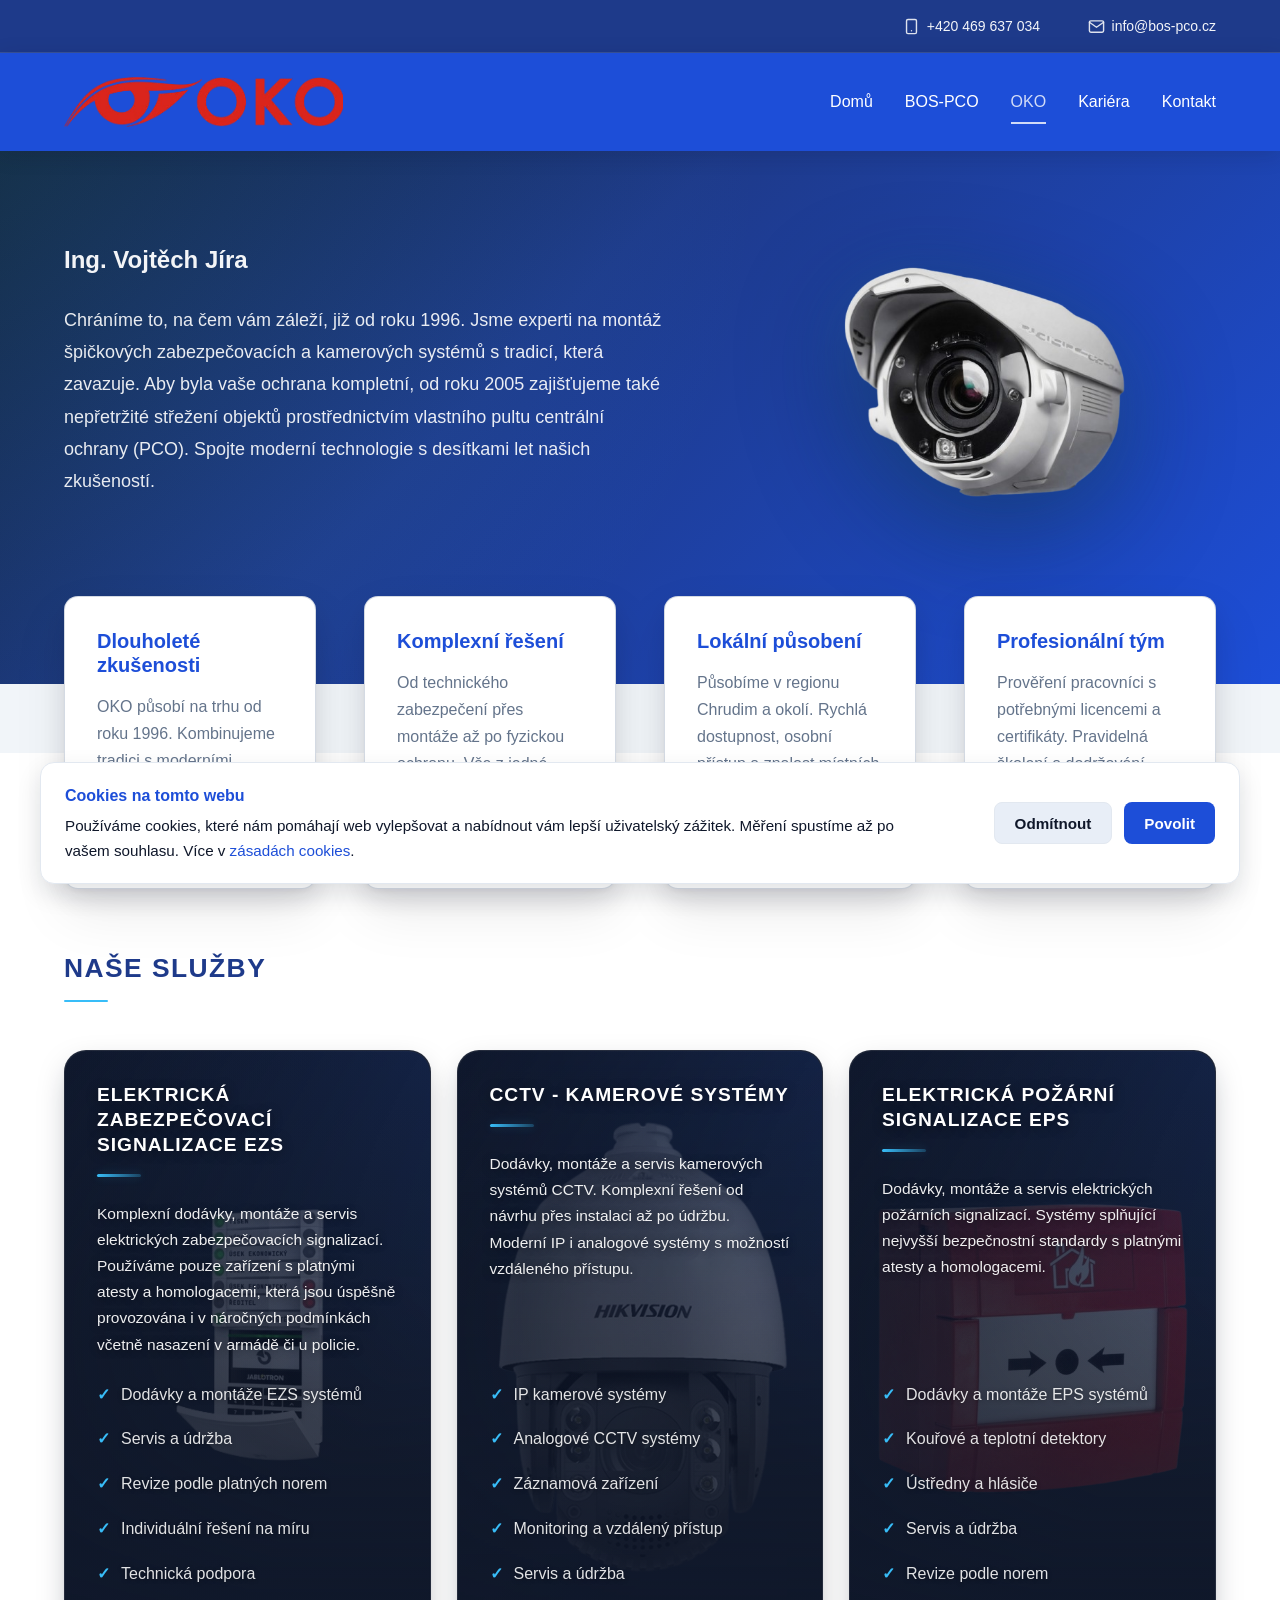
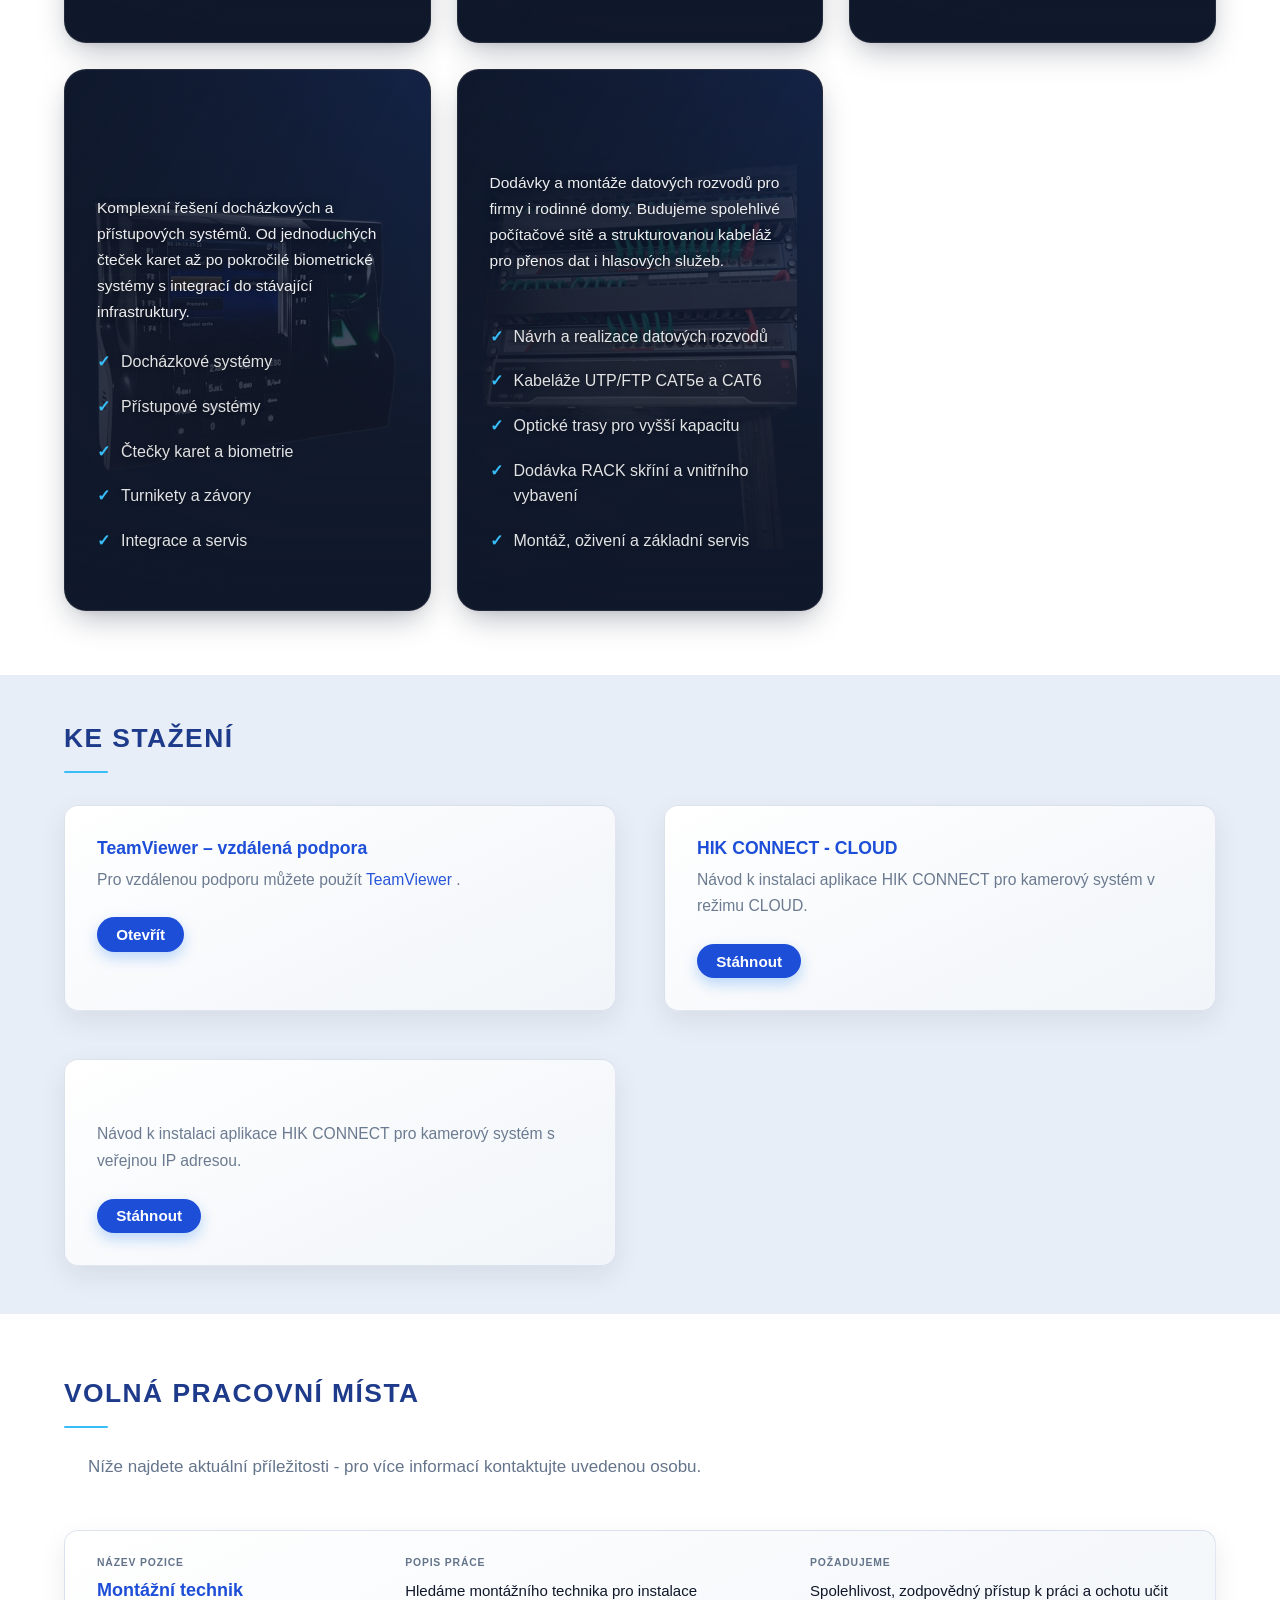
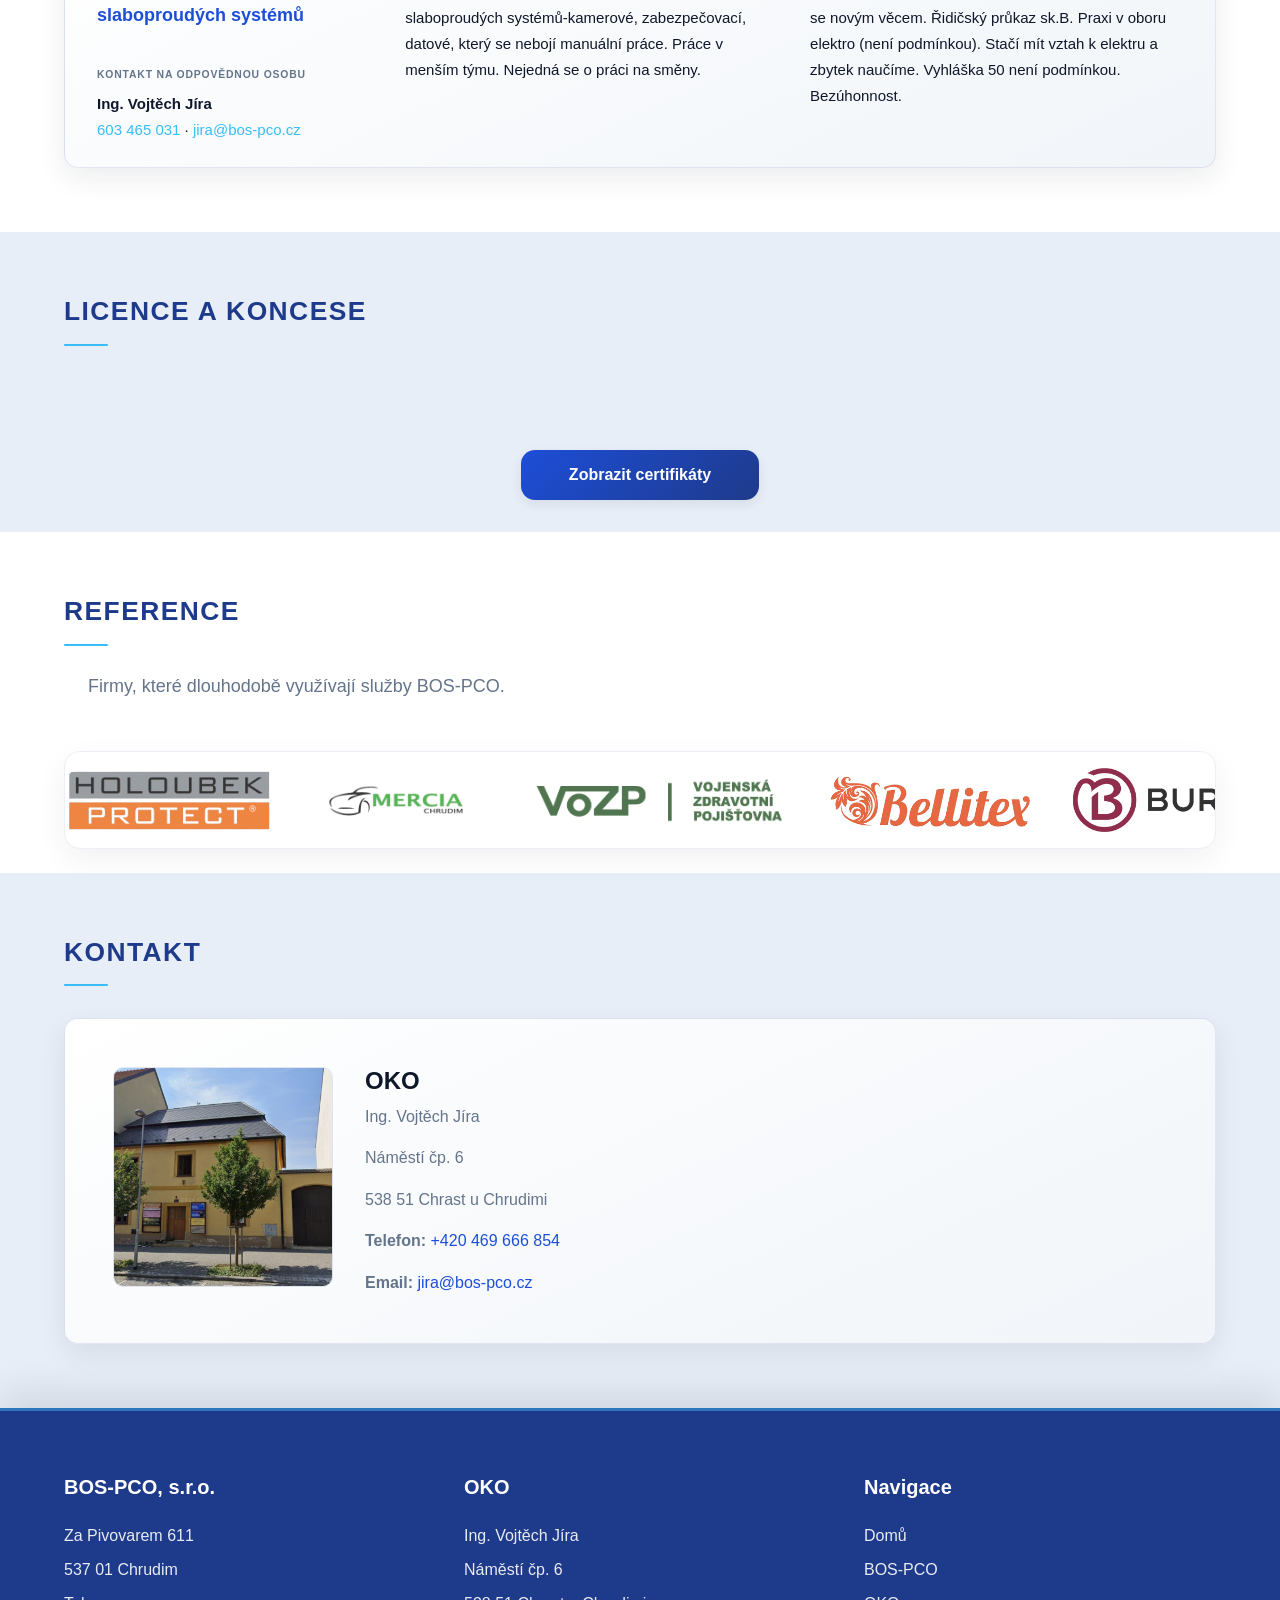
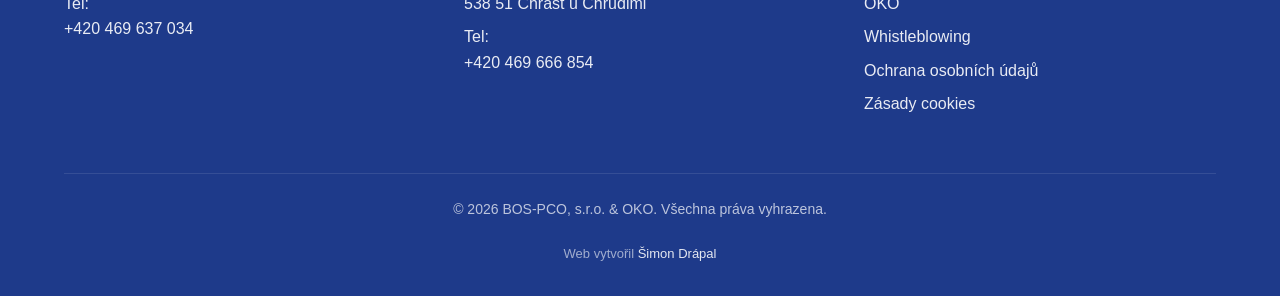
<file: oko.html>
<!DOCTYPE html>
<html lang="cs" id="top">
<head>
    <!-- Google tag (gtag.js) -->
    <script src="js/gtag-init.js"></script>
    <script async src="https://www.googletagmanager.com/gtag/js?id=G-GHN6P1M2K1"></script>
    <script>
      gtag('js', new Date());
      gtag('config', 'G-GHN6P1M2K1');
    </script>
    <meta charset="UTF-8">
    <meta name="viewport" content="width=device-width, initial-scale=1.0">
    <meta name="description" content="OKO – Ing. Vojtěch Jíra: montáže, servis a revize EZS, kamerových systémů CCTV, EPS a docházkových systémů. Chrast u Chrudimi a okolí.">
    <meta name="keywords" content="montáže alarmů, servis zabezpečovacích systémů, revize EZS, kamerové systémy, CCTV, EPS, docházkové systémy, Chrast, Chrudim">
    <meta name="robots" content="index, follow">
    <meta name="theme-color" content="#1d4ed8">
    <link rel="canonical" href="https://www.bos-pco.cz/oko.html">
    <link rel="alternate" hreflang="cs" href="https://www.bos-pco.cz/oko.html">
    <title>OKO | Montáže, servis a revize zabezpečovacích systémů</title>
    <meta property="og:locale" content="cs_CZ">
    <meta property="og:type" content="website">
    <meta property="og:title" content="OKO | Montáže, servis a revize zabezpečovacích systémů">
    <meta property="og:description" content="OKO – Ing. Vojtěch Jíra: montáže, servis a revize EZS, kamerových systémů CCTV, EPS a docházkových systémů. Chrast u Chrudimi a okolí.">
    <meta property="og:url" content="https://www.bos-pco.cz/oko.html">
    <meta property="og:site_name" content="BOS-PCO a OKO">
    <meta property="og:image" content="https://www.bos-pco.cz/img/oko_logo.png">
    <meta name="twitter:card" content="summary_large_image">
    <meta name="twitter:title" content="OKO | Montáže, servis a revize zabezpečovacích systémů">
    <meta name="twitter:description" content="OKO – Ing. Vojtěch Jíra: montáže, servis a revize EZS, kamerových systémů CCTV, EPS a docházkových systémů. Chrast u Chrudimi a okolí.">
    <meta name="twitter:image" content="https://www.bos-pco.cz/img/oko_logo.png">
    <script type="application/ld+json">
    {
      "@context": "https://schema.org",
      "@graph": [
        {
          "@type": "WebPage",
          "name": "OKO – montáže, servis a revize zabezpečovacích systémů",
          "url": "https://www.bos-pco.cz/oko.html",
          "inLanguage": "cs-CZ",
          "isPartOf": { "@type": "WebSite", "name": "BOS-PCO a OKO", "url": "https://www.bos-pco.cz/" }
        },
        {
          "@type": "LocalBusiness",
          "name": "OKO – Ing. Vojtěch Jíra",
          "url": "https://www.bos-pco.cz/oko.html",
          "telephone": "+420-469-666-854",
          "address": {
            "@type": "PostalAddress",
            "streetAddress": "Náměstí čp. 6",
            "addressLocality": "Chrast u Chrudimi",
            "postalCode": "538 51",
            "addressCountry": "CZ"
          }
        }
      ]
    }
    </script>
    <link rel="icon" href="img/oko_1_1.png" type="image/png">
    <link rel="apple-touch-icon" sizes="180x180" href="img/oko_1_1.png">
    <link rel="stylesheet" href="css/style.css">
    <style>
        /* Prevent FOUC - hide animated elements immediately */
        .service-card, .feature-card, .contact-card, .tech-item,
        .licence-cta, .contact-method, .person-card, .hours-card,
        .pconline-feature, .cta-card, .teamviewer-box, .pconline-login,
        .opening-hours, .note-box, .job-card, .testimonial-card,
        h2:not(.footer h2):not(.footer-column h2),
        h3:not(.footer h3):not(.footer-column h3),
        .hero-text, .licence-intro, .tech-intro, .pconline-intro, .jobs-intro, .section-intro {
            opacity: 0;
            transform: translateY(20px);
        }
        .page-hero--entrance .page-subtitle {
            opacity: 0;
            transform: translateX(-2rem);
        }
        .page-hero--entrance .page-intro {
            opacity: 0;
            transform: translateY(1.5rem);
        }
        h2.oko-hero-bridge__sr-only {
            opacity: 1;
            transform: none;
        }
    </style>
</head>
<body class="page-oko">
    <div class="top-contact-bar" id="topContactBar">
        <div class="container">
            <div class="top-contact-bar__inner">
                <a href="tel:+420469637034" class="top-contact-bar__link">
                    <svg class="top-contact-bar__svg" width="17" height="17" viewBox="0 0 24 24" fill="none" stroke="currentColor" stroke-width="2" stroke-linecap="round" stroke-linejoin="round" aria-hidden="true">
                        <rect x="5" y="2" width="14" height="20" rx="2" ry="2"/>
                        <line x1="12" y1="18" x2="12.01" y2="18"/>
                    </svg>
                    <span>+420 469 637 034</span>
                </a>
                <a href="mailto:info@bos-pco.cz" class="top-contact-bar__link">
                    <svg class="top-contact-bar__svg" width="17" height="17" viewBox="0 0 24 24" fill="none" stroke="currentColor" stroke-width="2" stroke-linecap="round" stroke-linejoin="round" aria-hidden="true">
                        <path d="M4 4h16c1.1 0 2 .9 2 2v12c0 1.1-.9 2-2 2H4c-1.1 0-2-.9-2-2V6c0-1.1.9-2 2-2z"/>
                        <polyline points="22,6 12,13 2,6"/>
                    </svg>
                    <span>info@bos-pco.cz</span>
                </a>
            </div>
        </div>
    </div>
    <header class="header">
        <div class="container">
            <div class="header-content">
                <a href="#top" class="logo" aria-label="Na začátek stránky">
                    <img src="img/oko_logo_original.png" alt="" class="logo-img" decoding="async">
                    <!-- <span class="logo-text">BOS-PCO & OKO</span> -->
                </a>
                <button class="menu-toggle" aria-label="Menu" id="menuToggle">
                    <span></span>
                    <span></span>
                    <span></span>
                </button>
                <nav class="nav" id="mainNav">
                    <a href="index.html" class="nav-link">Domů</a>
                    <a href="bos-pco.html" class="nav-link">BOS-PCO</a>
                    <a href="oko.html" class="nav-link active">OKO</a>
                    <a href="oko.html#volna-mista" class="nav-link">Kariéra</a>
                    <a href="kontakt.html" class="nav-link">Kontakt</a>
                </nav>
            </div>
        </div>
    </header>

    <main>
        <section class="page-hero hero-oko page-hero--entrance hero--with-visual">
            <div class="container">
                <div class="hero-layout">
                    <div class="hero-copy">
                        <p class="page-subtitle">Ing. Vojtěch Jíra</p>
                        <p class="page-intro">
                            Chráníme to, na čem vám záleží, již od roku 1996. Jsme experti na montáž špičkových zabezpečovacích a kamerových systémů s tradicí, která zavazuje. Aby byla vaše ochrana kompletní, od roku 2005 zajišťujeme také nepřetržité střežení objektů prostřednictvím vlastního pultu centrální ochrany (PCO). Spojte moderní technologie s desítkami let našich zkušeností.
                        </p>
                    </div>
                    <div class="hero-visual">
                        <img src="img/services/camera.png" alt="Ilustrace kamerového dohledu a zabezpečení objektů" class="hero-visual__img" width="520" decoding="async">
                    </div>
                </div>
            </div>
        </section>

        <div class="oko-hero-bridge" aria-labelledby="oko-why-cards-heading">
            <h2 id="oko-why-cards-heading" class="oko-hero-bridge__sr-only">Proč si vybrat naše služby</h2>
            <div class="container">
                <div class="features-grid oko-hero-bridge__grid">
                    <article class="feature-card">
                        <h3>Dlouholeté zkušenosti</h3>
                        <p>
                            OKO působí na trhu od roku 1996.
                            Kombinujeme tradici s moderními technologiemi.
                        </p>
                    </article>
                    <article class="feature-card">
                        <h3>Komplexní řešení</h3>
                        <p>
                            Od technického zabezpečení přes montáže až po fyzickou ochranu.
                            Vše z jedné ruky, sjednocený přístup a koordinace.
                        </p>
                    </article>
                    <article class="feature-card">
                        <h3>Lokální působení</h3>
                        <p>
                            Působíme v regionu Chrudim a okolí. Rychlá dostupnost,
                            osobní přístup a znalost místních podmínek.
                        </p>
                    </article>
                    <article class="feature-card">
                        <h3>Profesionální tým</h3>
                        <p>
                            Prověření pracovníci s potřebnými licencemi a certifikáty.
                            Pravidelná školení a dodržování nejvyšších standardů.
                        </p>
                    </article>
                </div>
            </div>
        </div>

        <section class="services-section">
            <div class="container">
                <h2>Naše služby</h2>
                <!-- Pozadí karet: fotky ve složce img/services/ (oko-*.jpg) -->
                <div class="services-grid">
                    <article class="service-card service-oko service-card--photo">
                        <div class="service-card__photo-slot" aria-hidden="true" style="background-image: url('img/services/EZS_elektrická_zabezpecovaci_signalizace.png');"></div>
                        <h3>Elektrická zabezpečovací signalizace EZS</h3>
                        <p>
                            Komplexní dodávky, montáže a servis elektrických zabezpečovacích 
                            signalizací. Používáme pouze zařízení s platnými atesty a 
                            homologacemi, která jsou úspěšně provozována i v náročných 
                            podmínkách včetně nasazení v armádě či u policie.
                        </p>
                        <ul>
                            <li>Dodávky a montáže EZS systémů</li>
                            <li>Servis a údržba</li>
                            <li>Revize podle platných norem</li>
                            <li>Individuální řešení na míru</li>
                            <li>Technická podpora</li>
                        </ul>
                    </article>

                    <article class="service-card service-oko service-card--photo">
                        <div class="service-card__photo-slot" aria-hidden="true" style="background-image: url('img/services/CCTV_kamerove_systemy.png');"></div>
                        <h3>CCTV - Kamerové systémy</h3>
                        <p>
                            Dodávky, montáže a servis kamerových systémů CCTV. Komplexní 
                            řešení od návrhu přes instalaci až po údržbu. Moderní IP i 
                            analogové systémy s možností vzdáleného přístupu.
                        </p>
                        <ul>
                            <li>IP kamerové systémy</li>
                            <li>Analogové CCTV systémy</li>
                            <li>Záznamová zařízení</li>
                            <li>Monitoring a vzdálený přístup</li>
                            <li>Servis a údržba</li>
                        </ul>
                    </article>

                    <article class="service-card service-oko service-card--photo">
                        <div class="service-card__photo-slot" aria-hidden="true" style="background-image: url('img/services/EPS_pozarni_tlacitko.png');"></div>
                        <h3>Elektrická požární signalizace EPS</h3>
                        <p>
                            Dodávky, montáže a servis elektrických požárních signalizací. 
                            Systémy splňující nejvyšší bezpečnostní standardy s platnými 
                            atesty a homologacemi.
                        </p>
                        <ul>
                            <li>Dodávky a montáže EPS systémů</li>
                            <li>Kouřové a teplotní detektory</li>
                            <li>Ústředny a hlásiče</li>
                            <li>Servis a údržba</li>
                            <li>Revize podle norem</li>
                        </ul>
                    </article>

                    <article class="service-card service-oko service-card--photo">
                        <div class="service-card__photo-slot" aria-hidden="true" style="background-image: url('img/services/dochazkove_a_pristupove_systemy.png');"></div>
                        <h3>Docházkové a přístupové systémy</h3>
                        <p>
                            Komplexní řešení docházkových a přístupových systémů. Od 
                            jednoduchých čteček karet až po pokročilé biometrické systémy 
                            s integrací do stávající infrastruktury.
                        </p>
                        <ul>
                            <li>Docházkové systémy</li>
                            <li>Přístupové systémy</li>
                            <li>Čtečky karet a biometrie</li>
                            <li>Turnikety a závory</li>
                            <li>Integrace a servis</li>
                        </ul>
                    </article>

                    <article class="service-card service-oko service-card--photo">
                        <div class="service-card__photo-slot" aria-hidden="true" style="background-image: url('img/services/datove_rozvody.png');"></div>
                        <h3>Datové rozvody</h3>
                        <p>
                            Dodávky a montáže datových rozvodů pro firmy i rodinné domy.
                            Budujeme spolehlivé počítačové sítě a strukturovanou kabeláž
                            pro přenos dat i hlasových služeb.
                        </p>
                        <ul>
                            <li>Návrh a realizace datových rozvodů</li>
                            <li>Kabeláže UTP/FTP CAT5e a CAT6</li>
                            <li>Optické trasy pro vyšší kapacitu</li>
                            <li>Dodávka RACK skříní a vnitřního vybavení</li>
                            <li>Montáž, oživení a základní servis</li>
                        </ul>
                    </article>
                </div>
            </div>
        </section>

        <section class="teamviewer-section">
            <div class="container">
                <h2>Ke stažení</h2>
                <div class="downloads-grid">
                    <article class="feature-card download-card download-card--teamviewer">
                        <h3>TeamViewer – vzdálená podpora</h3>
                        <p>
                            Pro vzdálenou podporu můžete použít
                            <a href="https://www.teamviewer.com/en/solutions/use-cases/quicksupport" target="_blank" rel="noopener noreferrer">
                                TeamViewer
                            </a>
                            .
                        </p>
                        <div class="download-actions">
                            <a class="btn-primary" href="https://www.teamviewer.com/en/solutions/use-cases/quicksupport" target="_blank" rel="noopener noreferrer">
                                Otevřít
                            </a>
                        </div>
                    </article>

                    <article class="feature-card download-card">
                        <h3>HIK CONNECT - CLOUD</h3>
                        <p>Návod k instalaci aplikace HIK CONNECT pro kamerový systém v režimu CLOUD.</p>
                        <div class="download-actions">
                            <a class="btn-primary" href="navody/kamerovy_system_cloud.pdf" download>Stáhnout</a>
                        </div>
                    </article>

                    <article class="feature-card download-card">
                        <h3>HIK CONNECT - veřejná IP</h3>
                        <p>Návod k instalaci aplikace HIK CONNECT pro kamerový systém s veřejnou IP adresou.</p>
                        <div class="download-actions">
                            <a class="btn-primary" href="navody/kamerovy_system_ver_ip.pdf" download>Stáhnout</a>
                        </div>
                    </article>
                </div>
            </div>
        </section>

        <section class="jobs-section" id="volna-mista">
            <div class="container">
                <h2>Volná pracovní místa</h2>
                <p class="jobs-intro">
                    Níže najdete aktuální příležitosti - pro více informací kontaktujte uvedenou osobu.
                </p>
                <div class="jobs-grid">
                    <article class="job-card job-card--oko">
                        <div class="job-card__content">
                            <div class="job-field">
                                <span class="job-field__label">Název pozice</span>
                                <h3>Montážní technik slaboproudých systémů</h3>
                            </div>
                            <div class="job-field">
                                <span class="job-field__label">Popis práce</span>
                                <div class="job-field__body">
                                    <p>Hledáme montážního technika pro instalace slaboproudých systémů-kamerové, zabezpečovací, datové, který se nebojí manuální práce. Práce v menším týmu. Nejedná se o práci na směny. </p>
                                </div>
                            </div>
                            <div class="job-field">
                                <span class="job-field__label">Požadujeme</span>
                                <div class="job-field__body">
                                    <p>Spolehlivost, zodpovědný přístup k práci a ochotu učit se novým věcem. Řidičský průkaz sk.B. Praxi v oboru elektro (není podmínkou). Stačí mít vztah k elektru a zbytek naučíme. Vyhláška 50 není podmínkou. Bezúhonnost.</p>
                                </div>
                            </div>
                            <div class="job-field">
                                <span class="job-field__label">Kontakt na odpovědnou osobu</span>
                                <div class="job-field__body job-field__body--contact">
                                    <p>
                                        <span class="job-contact-name">Ing. Vojtěch Jíra</span><br>
                                        <a href="tel:+420603465031">603 465 031</a> · <a href="mailto:jira@bos-pco.cz">jira@bos-pco.cz</a>
                                    </p>
                                </div>
                            </div>
                        </div>
                    </article>
                </div>
            </div>
        </section>

        <section class="licence-section">
            <div class="container">
                <h2>Licence a koncese</h2>
                <p class="licence-intro">
                    Máme potřebné licence a certifikáty pro práci se zabezpečovacími systémy.
                    Prohlédněte si je v galerii níže.
                </p>
                <div class="licence-cta">
                    <button type="button" class="btn-licence-gallery" id="openCertGallery" aria-haspopup="dialog" aria-controls="certLightbox">
                        Zobrazit certifikáty
                    </button>
                </div>
            </div>
        </section>

        <section class="testimonials-section testimonials-section--logos" id="reference">
            <div class="container">
                <h2>Reference</h2>
                <p class="section-intro">
                    Firmy, které dlouhodobě využívají služby BOS-PCO.
                </p>
                <div class="reference-logo-marquee" aria-label="Reference klientů BOS-PCO">
                    <div class="reference-logo-track">
                        <img src="img/reference_oko_loga/Holoubek_Protect.png" alt="Logo Holoubek Protect" class="reference-logo" loading="lazy" decoding="async">
                        <img src="img/reference_oko_loga/MERCIA.png" alt="Logo MERCIA" class="reference-logo" loading="lazy" decoding="async">
                        <img src="img/reference_oko_loga/vozp.png" alt="Logo VOZP" class="reference-logo" loading="lazy" decoding="async">
                        <img src="img/reference_oko_loga/Bellitex.png" alt="Logo Bellitex" class="reference-logo" loading="lazy" decoding="async">
                        <img src="img/reference_oko_loga/burkon.png" alt="Logo Burkon" class="reference-logo" loading="lazy" decoding="async">
                        <img src="img/reference_oko_loga/JIP.png" alt="Logo JIP" class="reference-logo" loading="lazy" decoding="async">
                        <img src="img/reference_oko_loga/CITYZEN.png" alt="Logo CITYZEN" class="reference-logo" loading="lazy" decoding="async">
                        <img src="img/reference_oko_loga/LekarnaCZ.png" alt="Logo LekarnaCZ" class="reference-logo" loading="lazy" decoding="async">
                        <img src="img/reference_oko_loga/PROMAN.webp" alt="Logo PROMAN" class="reference-logo" loading="lazy" decoding="async">
                        <img src="img/reference_oko_loga/Sokol_Falco.png" alt="Logo Sokol Falco" class="reference-logo" loading="lazy" decoding="async">
                        <img src="img/reference_oko_loga/OmegaPlus.png" alt="Logo OmegaPlus" class="reference-logo" loading="lazy" decoding="async">
                        <img src="img/reference_oko_loga/jezreka.png" alt="Logo Jezreka" class="reference-logo" loading="lazy" decoding="async">
                        <img src="img/reference_oko_loga/CMI.png" alt="Logo CMI" class="reference-logo" loading="lazy" decoding="async">
                        <img src="img/reference_oko_loga/Swietelsky.png" alt="Logo Swietelsky" class="reference-logo" loading="lazy" decoding="async">
                        <img src="img/reference_oko_loga/fine_gusto.png" alt="Logo Fine Gusto" class="reference-logo" loading="lazy" decoding="async">
                        <img src="img/reference_oko_loga/Vincenci.png" alt="Logo Vincenci" class="reference-logo" loading="lazy" decoding="async">
                        <img src="img/reference_oko_loga/SIKA.png" alt="Logo SIKA" class="reference-logo" loading="lazy" decoding="async">
                        <img src="img/reference_oko_loga/VPS_Rosice.png" alt="Logo VPS Rosice" class="reference-logo" loading="lazy" decoding="async">
                        <img src="img/reference_oko_loga/Metrans_Rail.png" alt="Logo Metrans Rail" class="reference-logo" loading="lazy" decoding="async">
                        <img src="img/reference_oko_loga/STV Group.png" alt="Logo STV Group" class="reference-logo" loading="lazy" decoding="async">
                        <img src="img/reference_oko_loga/IKOV_Trade.png" alt="Logo IKOV Trade" class="reference-logo" loading="lazy" decoding="async">
                        <img src="img/reference_oko_loga/MPS_Chrast.png" alt="Logo MPS Chrast" class="reference-logo" loading="lazy" decoding="async">
                        <img src="img/reference_oko_loga/rkogroup.webp" alt="Logo RKO Group" class="reference-logo" loading="lazy" decoding="async">
                        <img src="img/reference_oko_loga/ARKOV.png" alt="Logo ARKOV" class="reference-logo" loading="lazy" decoding="async">
                        <img src="img/reference_oko_loga/Arriva.png" alt="Logo Arriva" class="reference-logo" loading="lazy" decoding="async">
                        <img src="img/reference_loga/REF_Wienerberger.png" alt="Logo Wienerberger" class="reference-logo" loading="lazy" decoding="async">
                        <img src="img/reference_loga/REF_Penta.png" alt="Logo Penta" class="reference-logo" loading="lazy" decoding="async">
                        <img src="img/reference_loga/REF_Eurobit.png" alt="Logo Eurobit" class="reference-logo" loading="lazy" decoding="async">
                        <img src="img/reference_loga/REF_Bramac.png" alt="Logo Bramac" class="reference-logo" loading="lazy" decoding="async">
                        <img src="img/reference_loga/REF_VIVANTIS.png" alt="Logo VIVANTIS" class="reference-logo" loading="lazy" decoding="async">
                    </div>

                    <div class="reference-logo-track" aria-hidden="true">
                        <img src="img/reference_oko_loga/Holoubek_Protect.png" alt="" class="reference-logo" loading="lazy" decoding="async" aria-hidden="true">
                        <img src="img/reference_oko_loga/MERCIA.png" alt="" class="reference-logo" loading="lazy" decoding="async" aria-hidden="true">
                        <img src="img/reference_oko_loga/vozp.png" alt="" class="reference-logo" loading="lazy" decoding="async" aria-hidden="true">
                        <img src="img/reference_oko_loga/Bellitex.png" alt="" class="reference-logo" loading="lazy" decoding="async" aria-hidden="true">
                        <img src="img/reference_oko_loga/burkon.png" alt="" class="reference-logo" loading="lazy" decoding="async" aria-hidden="true">
                        <img src="img/reference_oko_loga/JIP.png" alt="" class="reference-logo" loading="lazy" decoding="async" aria-hidden="true">
                        <img src="img/reference_oko_loga/CITYZEN.png" alt="" class="reference-logo" loading="lazy" decoding="async" aria-hidden="true">
                        <img src="img/reference_oko_loga/LekarnaCZ.png" alt="" class="reference-logo" loading="lazy" decoding="async" aria-hidden="true">
                        <img src="img/reference_oko_loga/PROMAN.webp" alt="" class="reference-logo" loading="lazy" decoding="async" aria-hidden="true">
                        <img src="img/reference_oko_loga/Sokol_Falco.png" alt="" class="reference-logo" loading="lazy" decoding="async" aria-hidden="true">
                        <img src="img/reference_oko_loga/OmegaPlus.png" alt="" class="reference-logo" loading="lazy" decoding="async" aria-hidden="true">
                        <img src="img/reference_oko_loga/jezreka.png" alt="" class="reference-logo" loading="lazy" decoding="async" aria-hidden="true">
                        <img src="img/reference_oko_loga/CMI.png" alt="" class="reference-logo" loading="lazy" decoding="async" aria-hidden="true">
                        <img src="img/reference_oko_loga/Swietelsky.png" alt="" class="reference-logo" loading="lazy" decoding="async" aria-hidden="true">
                        <img src="img/reference_oko_loga/fine_gusto.png" alt="" class="reference-logo" loading="lazy" decoding="async" aria-hidden="true">
                        <img src="img/reference_oko_loga/Vincenci.png" alt="" class="reference-logo" loading="lazy" decoding="async" aria-hidden="true">
                        <img src="img/reference_oko_loga/SIKA.png" alt="" class="reference-logo" loading="lazy" decoding="async" aria-hidden="true">
                        <img src="img/reference_oko_loga/VPS_Rosice.png" alt="" class="reference-logo" loading="lazy" decoding="async" aria-hidden="true">
                        <img src="img/reference_oko_loga/Metrans_Rail.png" alt="" class="reference-logo" loading="lazy" decoding="async" aria-hidden="true">
                        <img src="img/reference_oko_loga/STV Group.png" alt="" class="reference-logo" loading="lazy" decoding="async" aria-hidden="true">
                        <img src="img/reference_oko_loga/IKOV_Trade.png" alt="" class="reference-logo" loading="lazy" decoding="async" aria-hidden="true">
                        <img src="img/reference_oko_loga/MPS_Chrast.png" alt="" class="reference-logo" loading="lazy" decoding="async" aria-hidden="true">
                        <img src="img/reference_oko_loga/rkogroup.webp" alt="" class="reference-logo" loading="lazy" decoding="async" aria-hidden="true">
                        <img src="img/reference_oko_loga/ARKOV.png" alt="" class="reference-logo" loading="lazy" decoding="async" aria-hidden="true">
                        <img src="img/reference_oko_loga/Arriva.png" alt="" class="reference-logo" loading="lazy" decoding="async" aria-hidden="true">
                        <img src="img/reference_loga/REF_Wienerberger.png" alt="" class="reference-logo" loading="lazy" decoding="async" aria-hidden="true">
                        <img src="img/reference_loga/REF_Penta.png" alt="" class="reference-logo" loading="lazy" decoding="async" aria-hidden="true">
                        <img src="img/reference_loga/REF_Eurobit.png" alt="" class="reference-logo" loading="lazy" decoding="async" aria-hidden="true">
                        <img src="img/reference_loga/REF_Bramac.png" alt="" class="reference-logo" loading="lazy" decoding="async" aria-hidden="true">
                        <img src="img/reference_loga/REF_VIVANTIS.png" alt="" class="reference-logo" loading="lazy" decoding="async" aria-hidden="true">
                    </div>
                </div>
            </div>
        </section>

        <!-- <section class="work-photos-section" id="zakazky">
            <div class="container">
                <h2>Fotky ze zakázek</h2>
                <div class="work-photos-grid">
                    <article class="feature-card work-photo-card work-photo-card--a">
                        <img src="img/images.jpg" alt="Zakázka – ukázka 1" loading="lazy" decoding="async">
                    </article>
                    <article class="feature-card work-photo-card work-photo-card--b">
                        <img src="img/images.jpg" alt="Zakázka – ukázka 2" loading="lazy" decoding="async">
                    </article>
                    <article class="feature-card work-photo-card work-photo-card--c">
                        <img src="img/images.jpg" alt="Zakázka – ukázka 3" loading="lazy" decoding="async">
                    </article>
                    <article class="feature-card work-photo-card work-photo-card--d">
                        <img src="img/images.jpg" alt="Zakázka – ukázka 4" loading="lazy" decoding="async">
                    </article>
                    <article class="feature-card work-photo-card work-photo-card--e">
                        <img src="img/images.jpg" alt="Zakázka – ukázka 5" loading="lazy" decoding="async">
                    </article>
                    <article class="feature-card work-photo-card work-photo-card--f">
                        <img src="img/images.jpg" alt="Zakázka – ukázka 6" loading="lazy" decoding="async">
                    </article>
                    <article class="feature-card work-photo-card work-photo-card--g">
                        <img src="img/images.jpg" alt="Zakázka – ukázka 7" loading="lazy" decoding="async">
                    </article>
                    <article class="feature-card work-photo-card work-photo-card--h">
                        <img src="img/images.jpg" alt="Zakázka – ukázka 8" loading="lazy" decoding="async">
                    </article>
                </div>
            </div>
        </section> -->

        <section class="contact-section">
            <div class="container">
                <h2>Kontakt</h2>
                <div class="contact-grid">
                    <div class="contact-card contact-card--with-photo">
                        <img src="img/oko_adresa.JPG" alt="Sídlo OKO – Ing. Vojtěch Jíra" class="contact-card__photo" loading="lazy" decoding="async">
                        <div class="contact-card__content">
                            <h3>OKO</h3>
                            <p>Ing. Vojtěch Jíra</p>
                            <p>Náměstí čp. 6</p>
                            <p>538 51 Chrast u Chrudimi</p>
                            <p><strong>Telefon:</strong> <a href="tel:+420469666854">+420 469 666 854</a></p>
                            <p><strong>Email:</strong> <a href="mailto:jira@bos-pco.cz">jira@bos-pco.cz</a></p>
                        </div>
                    </div>
                </div>
            </div>
        </section>
    </main>

    <div id="certLightbox" class="cert-lightbox" role="dialog" aria-modal="true" aria-labelledby="certLightboxTitle" aria-hidden="true" hidden>
        <div class="cert-lightbox__backdrop" data-cert-lightbox-close></div>
        <div class="cert-lightbox__panel">
            <h3 id="certLightboxTitle" class="cert-lightbox__sr-only">Certifikáty a proškolení</h3>
            <button type="button" class="cert-lightbox__close" data-cert-lightbox-close aria-label="Zavřít galerii">&times;</button>
            <div class="cert-lightbox__body">
                <div id="certLightboxGrid" class="cert-lightbox__grid" role="list"></div>
            </div>
        </div>
    </div>

    <footer class="footer">
        <div class="container">
            <div class="footer-content">
                <div class="footer-column">
                    <h3>BOS-PCO, s.r.o.</h3>
                    <p>Za Pivovarem 611</p>
                    <p>537 01 Chrudim</p>
                    <p>Tel: <a href="tel:+420469637034">+420 469 637 034</a></p>
                </div>
                <div class="footer-column">
                    <h3>OKO</h3>
                    <p>Ing. Vojtěch Jíra</p>
                    <p>Náměstí čp. 6</p>
                    <p>538 51 Chrast u Chrudimi</p>
                    <p>Tel: <a href="tel:+420469666854">+420 469 666 854</a></p>
                </div>
                <div class="footer-column">
                    <h3>Navigace</h3>
                    <a href="index.html">Domů</a>
                    <a href="bos-pco.html">BOS-PCO</a>
                    <a href="oko.html">OKO</a>
                    <a href="whistleblowing.html">Whistleblowing</a>
                    <a href="ochrana-osobnich-udaju.html">Ochrana osobních údajů</a>
                    <a href="cookies.html">Zásady cookies</a>
                </div>
            </div>
            <div class="footer-bottom">
                <p>&copy; <span id="currentYear"></span> BOS-PCO, s.r.o. & OKO. Všechna práva vyhrazena.</p>
                <p class="footer-credit">Web vytvořil <a href="https://www.linkedin.com/in/%C5%A1imon-dr%C3%A1pal-34b840349/" class="footer-credit-name" target="_blank" rel="noopener noreferrer">Šimon Drápal</a></p>
            </div>
        </div>
    </footer>

    <script src="js/cookies.js"></script>
    <script src="js/main.js"></script>
</body>
</html>
</file>
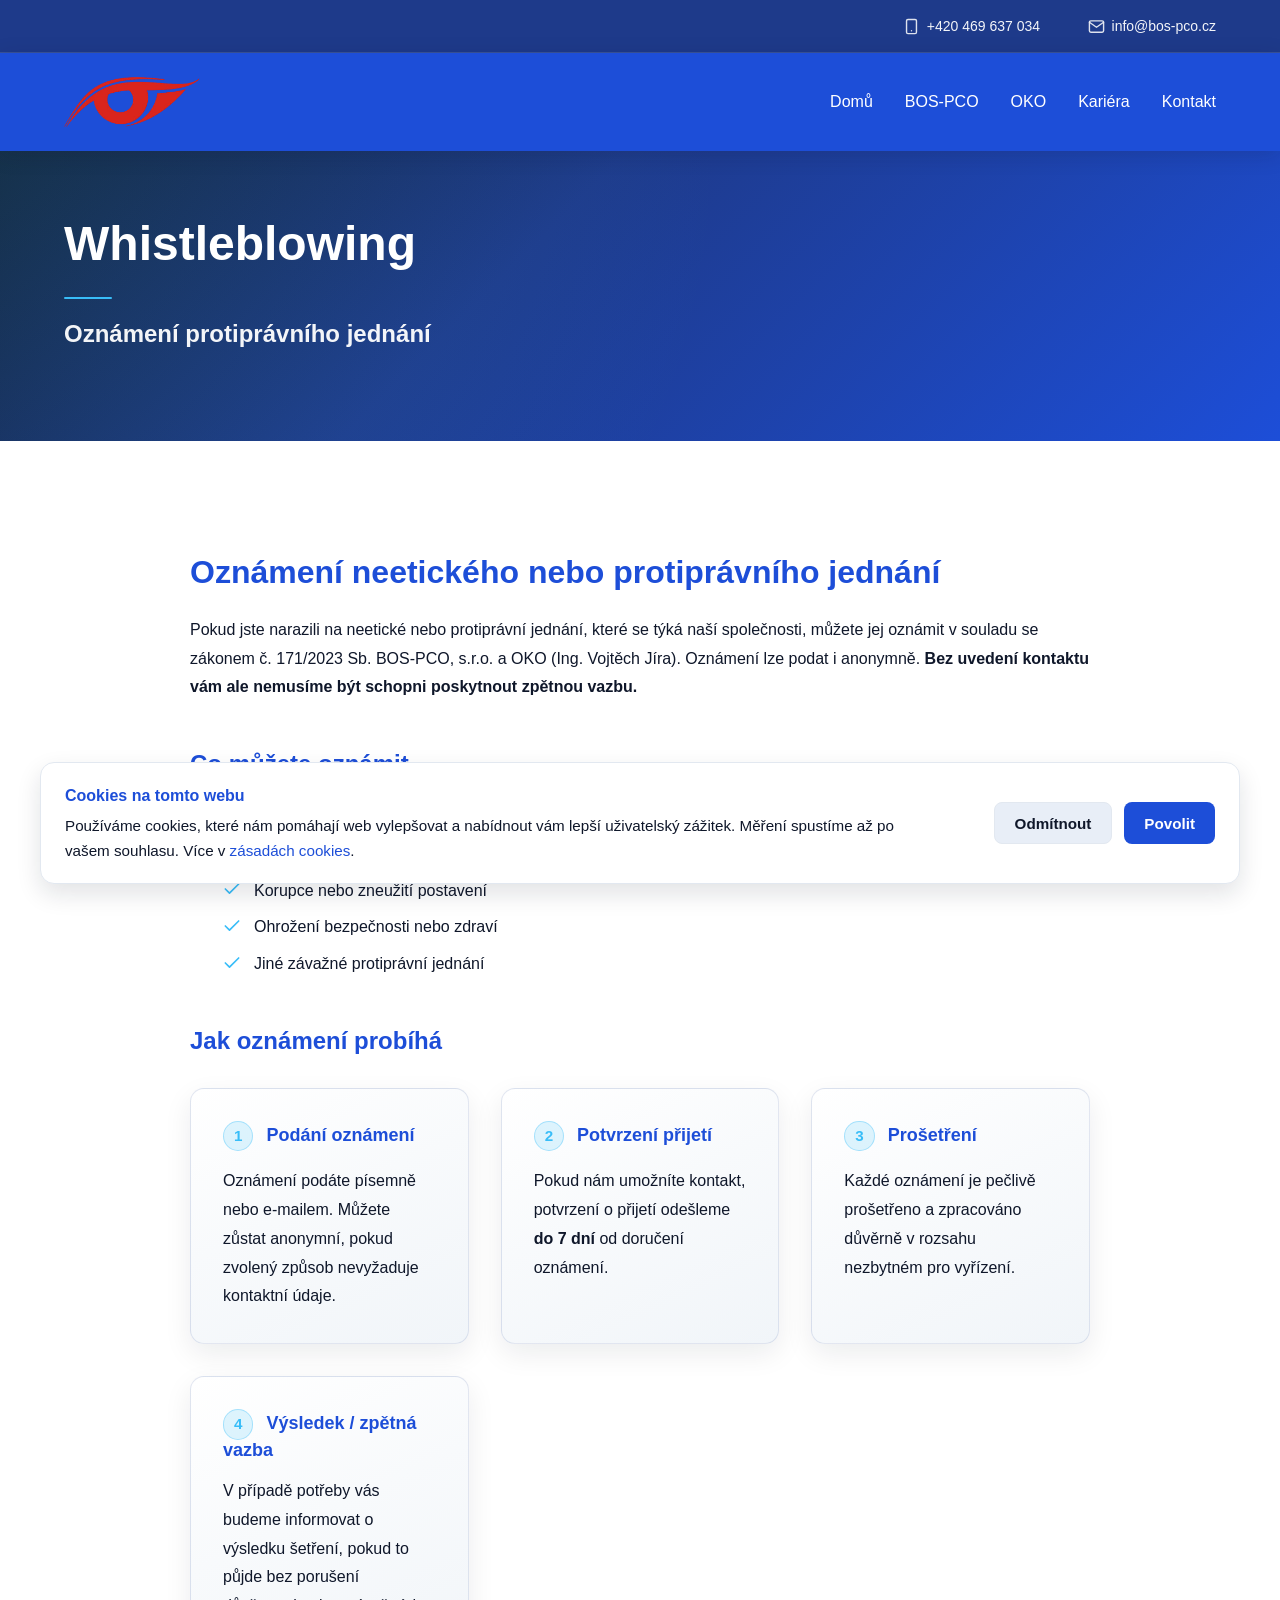
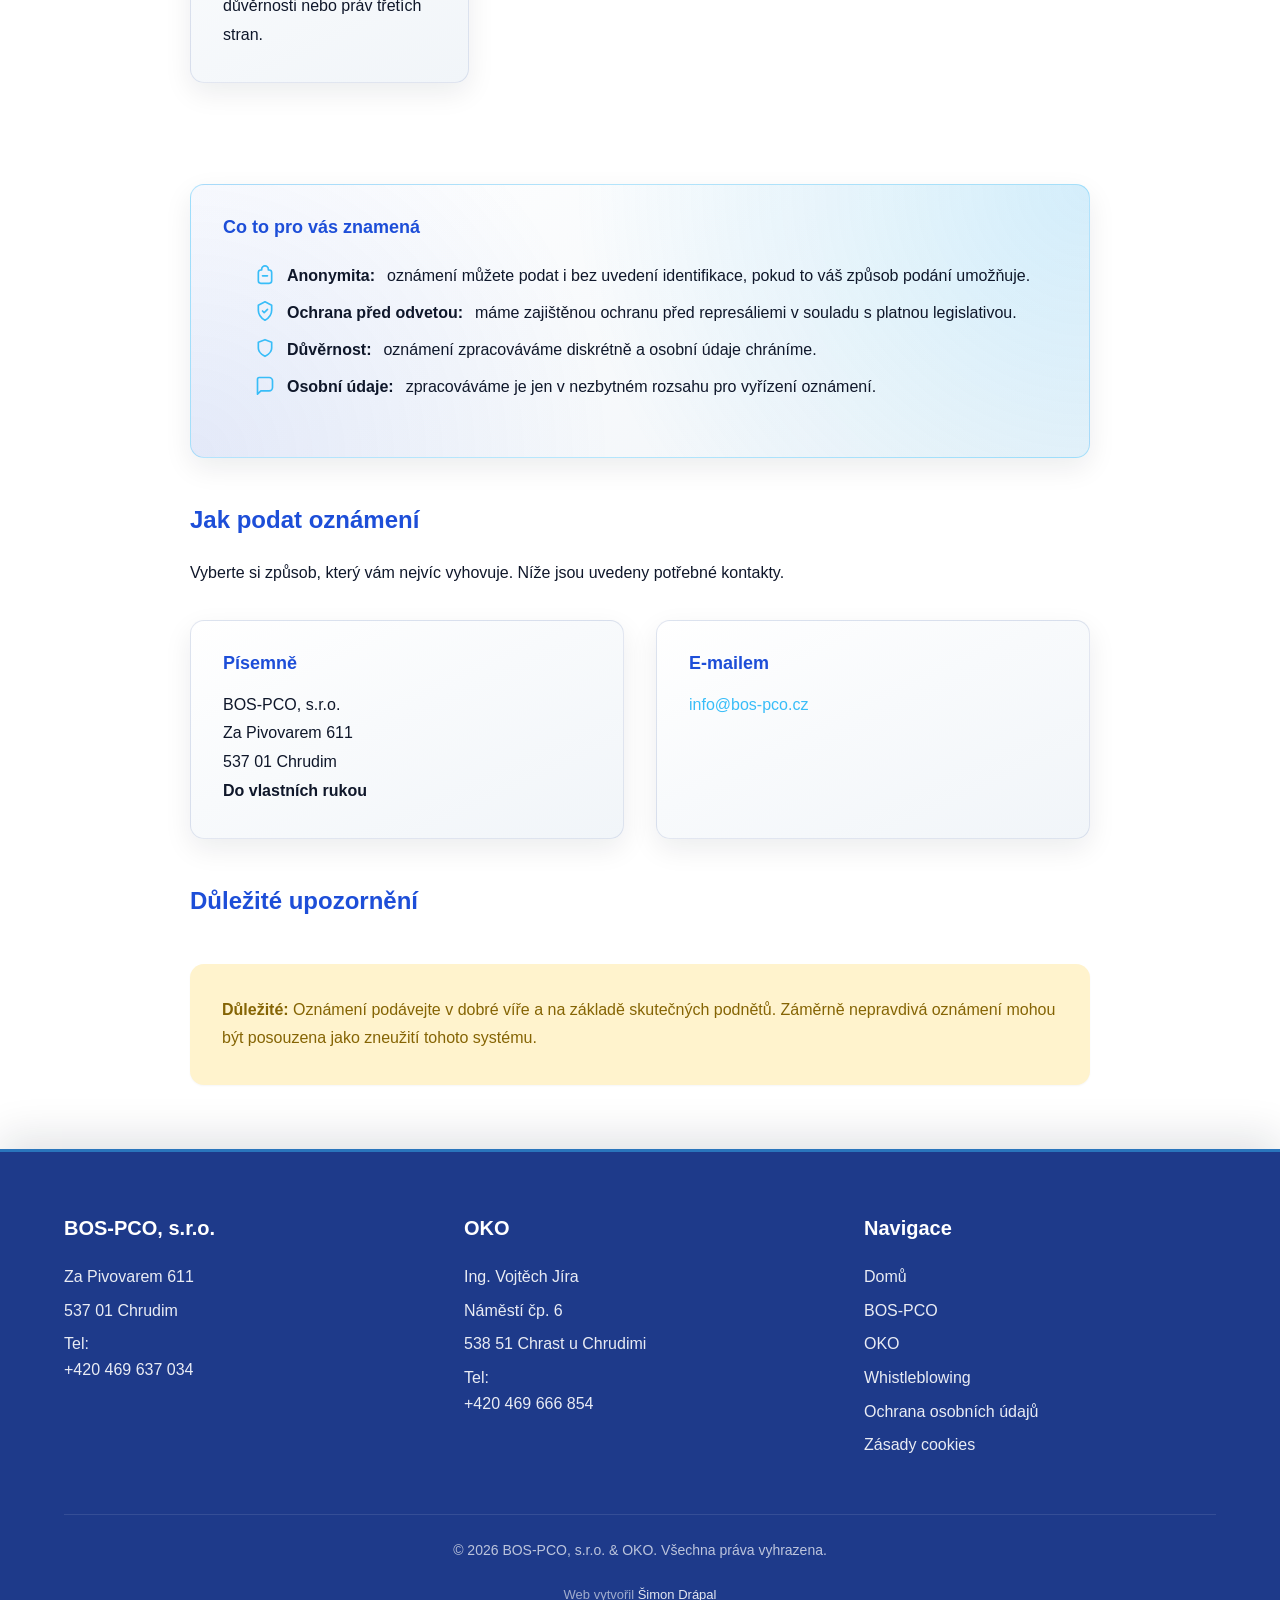
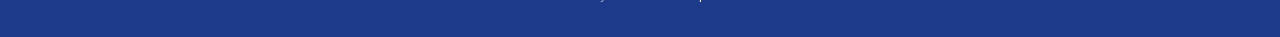
<file: whistleblowing.html>
<!DOCTYPE html>
<html lang="cs">
<head>
    <!-- Google tag (gtag.js) -->
    <script src="js/gtag-init.js"></script>
    <script async src="https://www.googletagmanager.com/gtag/js?id=G-GHN6P1M2K1"></script>
    <script>
      gtag('js', new Date());
      gtag('config', 'G-GHN6P1M2K1');
    </script>
    <meta charset="UTF-8">
    <meta name="viewport" content="width=device-width, initial-scale=1.0">
    <meta name="description" content="Interní oznamovací systém (whistleblowing) BOS-PCO a OKO: důvěrné nahlášení podezření na protiprávní jednání, ochrana oznamovatele a postup vyřízení.">
    <meta name="robots" content="noindex, nofollow">
    <meta name="theme-color" content="#1d4ed8">
    <link rel="canonical" href="https://www.bos-pco.cz/whistleblowing.html">
    <title>Whistleblowing | Oznámení protiprávního jednání</title>
    <meta property="og:locale" content="cs_CZ">
    <meta property="og:type" content="website">
    <meta property="og:title" content="Whistleblowing | Oznámení protiprávního jednání">
    <meta property="og:description" content="Interní oznamovací systém (whistleblowing) BOS-PCO a OKO: důvěrné nahlášení podezření na protiprávní jednání, ochrana oznamovatele a postup vyřízení.">
    <meta property="og:url" content="https://www.bos-pco.cz/whistleblowing.html">
    <meta property="og:site_name" content="BOS-PCO a OKO">
    <meta name="twitter:card" content="summary">
    <meta name="twitter:title" content="Whistleblowing | Oznámení protiprávního jednání">
    <meta name="twitter:description" content="Interní oznamovací systém (whistleblowing) BOS-PCO a OKO: důvěrné nahlášení podezření na protiprávní jednání, ochrana oznamovatele a postup vyřízení.">
    <script type="application/ld+json">
    {
      "@context": "https://schema.org",
      "@type": "WebPage",
      "name": "Whistleblowing – oznámení protiprávního jednání",
      "url": "https://www.bos-pco.cz/whistleblowing.html",
      "inLanguage": "cs-CZ"
    }
    </script>
    <link rel="icon" href="img/oko_1_1.png" type="image/png">
    <link rel="apple-touch-icon" sizes="180x180" href="img/oko_1_1.png">
    <link rel="stylesheet" href="css/style.css">
    <style>
        /* Prevent FOUC - hide animated elements immediately */
        .service-card, .feature-card, .contact-card, .tech-item,
        .licence-card, .contact-method, .person-card, .hours-card,
        .pconline-feature, .cta-card, .teamviewer-box, .pconline-login,
        .opening-hours, .note-box,
        h2:not(.footer h2):not(.footer-column h2),
        h3:not(.footer h3):not(.footer-column h3),
        .hero-text, .page-intro, .licence-intro, .tech-intro, .pconline-intro {
            opacity: 0;
            transform: translateY(20px);
        }

        /* Whistleblowing – úvodní seznamy/karty (local helpers) */
        .whistle-bullets {
            list-style: none;
            padding-left: 0;
            margin-top: var(--spacing-md);
        }

        .whistle-bullets li {
            display: flex;
            gap: 0.75rem;
            align-items: flex-start;
        }

        .whistle-bullet-icon {
            color: var(--color-secondary);
            flex: 0 0 auto;
            margin-top: 0.15rem;
        }

        .whistle-bullets--compact {
            margin-top: 0.75rem;
        }

        .whistle-step-badge {
            display: inline-flex;
            align-items: center;
            justify-content: center;
            width: 1.9rem;
            height: 1.9rem;
            border-radius: 999px;
            background: rgba(56, 189, 248, 0.16);
            border: 1px solid rgba(56, 189, 248, 0.35);
            color: var(--color-secondary);
            font-weight: 800;
            font-size: 0.95rem;
            margin-right: 0.5rem;
        }

        .whistle-email-cta {
            margin-top: var(--spacing-md);
        }

        /* Ochrana – lehce „důvěryhodnější“ vzhled */
        .whistle-protection {
            border-color: rgba(56, 189, 248, 0.35);
            background:
                radial-gradient(circle at 100% 0%, rgba(56, 189, 248, 0.18), transparent 55%),
                radial-gradient(circle at 0% 100%, rgba(29, 78, 216, 0.10), transparent 45%),
                var(--card-surface);
        }

        /* Proces – jemné rozestupy */
        .whistle-process-grid {
            margin-top: var(--spacing-lg);
        }
    </style>
</head>
<body>
    <div class="top-contact-bar" id="topContactBar">
        <div class="container">
            <div class="top-contact-bar__inner">
                <a href="tel:+420469637034" class="top-contact-bar__link">
                    <svg class="top-contact-bar__svg" width="17" height="17" viewBox="0 0 24 24" fill="none" stroke="currentColor" stroke-width="2" stroke-linecap="round" stroke-linejoin="round" aria-hidden="true">
                        <rect x="5" y="2" width="14" height="20" rx="2" ry="2"/>
                        <line x1="12" y1="18" x2="12.01" y2="18"/>
                    </svg>
                    <span>+420 469 637 034</span>
                </a>
                <a href="mailto:info@bos-pco.cz" class="top-contact-bar__link">
                    <svg class="top-contact-bar__svg" width="17" height="17" viewBox="0 0 24 24" fill="none" stroke="currentColor" stroke-width="2" stroke-linecap="round" stroke-linejoin="round" aria-hidden="true">
                        <path d="M4 4h16c1.1 0 2 .9 2 2v12c0 1.1-.9 2-2 2H4c-1.1 0-2-.9-2-2V6c0-1.1.9-2 2-2z"/>
                        <polyline points="22,6 12,13 2,6"/>
                    </svg>
                    <span>info@bos-pco.cz</span>
                </a>
            </div>
        </div>
    </div>
    <header class="header">
        <div class="container">
            <div class="header-content">
                <a href="index.html" class="logo">
                    <img src="img/oko_oko.png" alt="BOS-PCO a OKO – domovská stránka" class="logo-img" decoding="async">
                    <!-- <span class="logo-text">BOS-PCO & OKO</span> -->
                </a>
                <button class="menu-toggle" aria-label="Menu" id="menuToggle">
                    <span></span>
                    <span></span>
                    <span></span>
                </button>
                <nav class="nav" id="mainNav">
                    <a href="index.html" class="nav-link">Domů</a>
                    <a href="bos-pco.html" class="nav-link">BOS-PCO</a>
                    <a href="oko.html" class="nav-link">OKO</a>
                    <a href="bos-pco.html#volna-mista" class="nav-link">Kariéra</a>
                    <a href="kontakt.html" class="nav-link">Kontakt</a>
                </nav>
            </div>
        </div>
    </header>

    <main>
        <section class="page-hero page-hero--title-line-left">
            <div class="container">
                <h1>Whistleblowing</h1>
                <p class="page-subtitle">Oznámení protiprávního jednání</p>
            </div>
        </section>

        <section class="content-section">
            <div class="container">
                <div class="content-wrapper">
                    <!-- HERO / ÚVOD -->
                    <h2>Oznámení neetického nebo protiprávního jednání</h2>
                    <p>
                        Pokud jste narazili na neetické nebo protiprávní jednání, které se týká naší společnosti,
                        můžete jej oznámit v souladu se zákonem č. 171/2023 Sb. BOS-PCO, s.r.o. a OKO (Ing. Vojtěch Jíra).
                        Oznámení lze podat i anonymně. 
                        <strong>Bez uvedení kontaktu vám ale nemusíme být schopni poskytnout zpětnou vazbu.</strong>
                    </p>

                    <!-- CO MŮŽETE OZNÁMIT -->
                    <h3>Co můžete oznámit</h3>
                    <ul class="whistle-bullets">
                        <li>
                            <svg class="whistle-bullet-icon" width="20" height="20" viewBox="0 0 24 24" fill="none" stroke="currentColor" stroke-width="2" stroke-linecap="round" stroke-linejoin="round" aria-hidden="true">
                                <polyline points="20 6 9 17 4 12"></polyline>
                            </svg>
                            Porušení právních předpisů
                        </li>
                        <li>
                            <svg class="whistle-bullet-icon" width="20" height="20" viewBox="0 0 24 24" fill="none" stroke="currentColor" stroke-width="2" stroke-linecap="round" stroke-linejoin="round" aria-hidden="true">
                                <polyline points="20 6 9 17 4 12"></polyline>
                            </svg>
                            Nekalé jednání zaměstnanců nebo managementu
                        </li>
                        <li>
                            <svg class="whistle-bullet-icon" width="20" height="20" viewBox="0 0 24 24" fill="none" stroke="currentColor" stroke-width="2" stroke-linecap="round" stroke-linejoin="round" aria-hidden="true">
                                <polyline points="20 6 9 17 4 12"></polyline>
                            </svg>
                            Korupce nebo zneužití postavení
                        </li>
                        <li>
                            <svg class="whistle-bullet-icon" width="20" height="20" viewBox="0 0 24 24" fill="none" stroke="currentColor" stroke-width="2" stroke-linecap="round" stroke-linejoin="round" aria-hidden="true">
                                <polyline points="20 6 9 17 4 12"></polyline>
                            </svg>
                            Ohrožení bezpečnosti nebo zdraví
                        </li>
                        <li>
                            <svg class="whistle-bullet-icon" width="20" height="20" viewBox="0 0 24 24" fill="none" stroke="currentColor" stroke-width="2" stroke-linecap="round" stroke-linejoin="round" aria-hidden="true">
                                <polyline points="20 6 9 17 4 12"></polyline>
                            </svg>
                            Jiné závažné protiprávní jednání
                        </li>
                    </ul>

                    <!-- NOVÁ SEKCE: JAK OZNÁMENÍ PROBÍHÁ -->
                    <h3>Jak oznámení probíhá</h3>
                    <div class="contact-methods whistle-process-grid">
                        <div class="contact-method whistle-step">
                            <h4>
                                <span class="whistle-step-badge">1</span>
                                Podání oznámení
                            </h4>
                            <p>
                                Oznámení podáte písemně nebo e-mailem. Můžete zůstat anonymní, pokud zvolený způsob nevyžaduje kontaktní údaje.
                            </p>
                        </div>

                        <div class="contact-method whistle-step">
                            <h4>
                                <span class="whistle-step-badge">2</span>
                                Potvrzení přijetí
                            </h4>
                            <p>
                                Pokud nám umožníte kontakt, potvrzení o přijetí odešleme <strong>do 7 dní</strong> od doručení oznámení.
                            </p>
                        </div>

                        <div class="contact-method whistle-step">
                            <h4>
                                <span class="whistle-step-badge">3</span>
                                Prošetření
                            </h4>
                            <p>
                                Každé oznámení je pečlivě prošetřeno a zpracováno důvěrně v rozsahu nezbytném pro vyřízení.
                            </p>
                        </div>

                        <div class="contact-method whistle-step">
                            <h4>
                                <span class="whistle-step-badge">4</span>
                                Výsledek / zpětná vazba
                            </h4>
                            <p>
                                V případě potřeby vás budeme informovat o výsledku šetření, pokud to půjde bez porušení důvěrnosti nebo práv třetích stran.
                            </p>
                        </div>
                    </div>

                    <!-- OCHRANA OZNAMOVATELE -->
                    <h3>Ochrana oznamovatele</h3>
                    <div class="contact-method whistle-protection">
                        <h4>Co to pro vás znamená</h4>
                        <ul class="whistle-bullets whistle-bullets--compact">
                            <li>
                                <svg class="whistle-bullet-icon" width="20" height="20" viewBox="0 0 24 24" fill="none" stroke="currentColor" stroke-width="2" stroke-linecap="round" stroke-linejoin="round" aria-hidden="true">
                                    <path d="M12 1a4 4 0 0 1 4 4v1h1a3 3 0 0 1 3 3v10a3 3 0 0 1-3 3H7a3 3 0 0 1-3-3V9a3 3 0 0 1 3-3h1V5a4 4 0 0 1 4-4z"></path>
                                    <path d="M9 13h6"></path>
                                </svg>
                                <strong>Anonymita:</strong> oznámení můžete podat i bez uvedení identifikace, pokud to váš způsob podání umožňuje.
                            </li>
                            <li>
                                <svg class="whistle-bullet-icon" width="20" height="20" viewBox="0 0 24 24" fill="none" stroke="currentColor" stroke-width="2" stroke-linecap="round" stroke-linejoin="round" aria-hidden="true">
                                    <path d="M12 1l8 4v6c0 5-3.5 9.5-8 12-4.5-2.5-8-7-8-12V5l8-4z"></path>
                                    <path d="M9 12l2 2 4-4"></path>
                                </svg>
                                <strong>Ochrana před odvetou:</strong> máme zajištěnou ochranu před represáliemi v souladu s platnou legislativou.
                            </li>
                            <li>
                                <svg class="whistle-bullet-icon" width="20" height="20" viewBox="0 0 24 24" fill="none" stroke="currentColor" stroke-width="2" stroke-linecap="round" stroke-linejoin="round" aria-hidden="true">
                                    <path d="M12 22s8-4 8-10V5l-8-3-8 3v7c0 6 8 10 8 10z"></path>
                                </svg>
                                <strong>Důvěrnost:</strong> oznámení zpracováváme diskrétně a osobní údaje chráníme.
                            </li>
                            <li>
                                <svg class="whistle-bullet-icon" width="20" height="20" viewBox="0 0 24 24" fill="none" stroke="currentColor" stroke-width="2" stroke-linecap="round" stroke-linejoin="round" aria-hidden="true">
                                    <path d="M21 15a4 4 0 0 1-4 4H7l-4 4V5a2 2 0 0 1 2-2h12a4 4 0 0 1 4 4v8z"></path>
                                </svg>
                                <strong>Osobní údaje:</strong> zpracováváme je jen v nezbytném rozsahu pro vyřízení oznámení.
                            </li>
                        </ul>
                    </div>

                    <!-- JAK PODAT OZNÁMENÍ -->
                    <h3>Jak podat oznámení</h3>
                    <p>
                        Vyberte si způsob, který vám nejvíc vyhovuje. Níže jsou uvedeny potřebné kontakty.
                    </p>
                    <div class="contact-methods whistle-contact-grid">
                        <div class="contact-method">
                            <h4>Písemně</h4>
                            <p>
                                BOS-PCO, s.r.o.<br>
                                Za Pivovarem 611<br>
                                537 01 Chrudim<br>
                                <strong>Do vlastních rukou</strong>
                            </p>
                        </div>
                        <div class="contact-method">
                            <h4>E-mailem</h4>
                            <p>
                                <a href="mailto:info@bos-pco.cz">info@bos-pco.cz</a>
                            </p>
                        </div>
                    </div>

                    <!-- DŮLEŽITÉ UPOZORNĚNÍ -->
                    <h3>Důležité upozornění</h3>
                    <div class="note-box">
                        <p>
                            <strong>Důležité:</strong> Oznámení podávejte v dobré víře a na základě skutečných podnětů.
                            Záměrně nepravdivá oznámení mohou být posouzena jako zneužití tohoto systému.
                        </p>
                    </div>
                </div>
            </div>
        </section>
    </main>

    <footer class="footer">
        <div class="container">
            <div class="footer-content">
                <div class="footer-column">
                    <h3>BOS-PCO, s.r.o.</h3>
                    <p>Za Pivovarem 611</p>
                    <p>537 01 Chrudim</p>
                    <p>Tel: <a href="tel:+420469637034">+420 469 637 034</a></p>
                </div>
                <div class="footer-column">
                    <h3>OKO</h3>
                    <p>Ing. Vojtěch Jíra</p>
                    <p>Náměstí čp. 6</p>
                    <p>538 51 Chrast u Chrudimi</p>
                    <p>Tel: <a href="tel:+420469666854">+420 469 666 854</a></p>
                </div>
                <div class="footer-column">
                    <h3>Navigace</h3>
                    <a href="index.html">Domů</a>
                    <a href="bos-pco.html">BOS-PCO</a>
                    <a href="oko.html">OKO</a>
                    <a href="whistleblowing.html">Whistleblowing</a>
                    <a href="ochrana-osobnich-udaju.html">Ochrana osobních údajů</a>
                    <a href="cookies.html">Zásady cookies</a>
                </div>
            </div>
            <div class="footer-bottom">
                <p>&copy; <span id="currentYear"></span> BOS-PCO, s.r.o. & OKO. Všechna práva vyhrazena.</p>
                <p class="footer-credit">Web vytvořil <a href="https://www.linkedin.com/in/%C5%A1imon-dr%C3%A1pal-34b840349/" class="footer-credit-name" target="_blank" rel="noopener noreferrer">Šimon Drápal</a></p>
            </div>
        </div>
    </footer>

    <script src="js/cookies.js"></script>
    <script src="js/main.js"></script>
</body>
</html>
</file>
<file: css/style.css>
/* ============================================
   CSS Variables
   ============================================ */
:root {
    /* Modernizovaná barevná paleta – modrá zůstává dominantní */
    --color-primary: #1d4ed8;        /* sytější moderní modrá */
    --color-primary-dark: #1e3a8a;   /* tmavší námořnická */
    --color-secondary: #38bdf8;      /* světlejší akcentní modrá */
    --color-accent: #ec2023;
    --color-accent-dark: #c81d20;

    --color-text: #0f172a;
    --color-text-light: #64748b;
    --color-bg: #ffffff;
    --color-bg-light: #e8eef7;       /* břidlicově modré sekce – ladí s kartami služeb */
    --color-border: #e2e8f0;
    /* Jednotný „editorial“ styl karet (jako služby BOS-PCO / OKO) */
    --card-border: 1px solid rgba(30, 58, 138, 0.12);
    --card-border-hover: rgba(56, 189, 248, 0.4);
    --card-surface: linear-gradient(155deg, #ffffff 0%, #f8fafc 45%, #f1f5f9 100%);
    --card-shadow: 0 10px 28px rgba(15, 23, 42, 0.08);
    --card-shadow-hover: 0 16px 40px rgba(15, 23, 42, 0.12);

    --max-width: 1200px;
    --spacing-xs: 0.5rem;
    --spacing-sm: 1rem;
    --spacing-md: 1.5rem;
    --spacing-lg: 2rem;
    --spacing-xl: 3rem;
    --spacing-2xl: 4rem;

    /* Víc „soft“ zaoblení pro modernější vzhled karet a tlačítek */
    --border-radius: 14px;

    --shadow-sm: 0 1px 2px 0 rgba(15, 23, 42, 0.04);
    --shadow-md: 0 4px 12px rgba(15, 23, 42, 0.08);
    --shadow-lg: 0 10px 24px rgba(15, 23, 42, 0.12);
    --shadow-xl: 0 18px 40px rgba(15, 23, 42, 0.18);
    --shadow-2xl: 0 24px 60px rgba(15, 23, 42, 0.22);

    --transition: all 0.3s cubic-bezier(0.4, 0, 0.2, 1);
    --transition-slow: all 0.5s cubic-bezier(0.4, 0, 0.2, 1);
}

/* ============================================
   Reset & Base Styles
   ============================================ */
* {
    margin: 0;
    padding: 0;
    box-sizing: border-box;
}

html {
    scroll-behavior: smooth;
    font-size: 16px;
}

body {
    font-family: -apple-system, BlinkMacSystemFont, 'Segoe UI', 'Roboto', 'Oxygen',
        'Ubuntu', 'Cantarell', 'Fira Sans', 'Droid Sans', 'Helvetica Neue',
        sans-serif;
    -webkit-font-smoothing: antialiased;
    -moz-osx-font-smoothing: grayscale;
    color: var(--color-text);
    background-color: #f1f5f9;
    line-height: 1.6;
}

/* ============================================
   Typography
   ============================================ */
h1, h2, h3, h4, h5, h6 {
    font-weight: 700;
    line-height: 1.2;
    color: var(--color-primary);
    margin-bottom: var(--spacing-md);
}

h2, h3 {
    opacity: 0;
    transform: translateY(20px);
}

h2.animate-in,
h3.animate-in {
    opacity: 1;
    transform: translateY(0);
}

/* Footer elements should always be visible */
.footer h2,
.footer h3,
.footer-column h2,
.footer-column h3 {
    opacity: 1;
    transform: none;
}

h1 {
    font-size: 2.5rem;
}

h2 {
    font-size: 2rem;
}

/* Nadpisy sekcí v main – stejný jazyk jako karty služeb (uppercase + modrá čára) */
main section > .container > h2,
.pconline-section .pconline-content > h2 {
    font-size: 1.65rem;
    font-weight: 700;
    letter-spacing: 0.055em;
    text-transform: uppercase;
    color: var(--color-primary-dark);
    line-height: 1.2;
    margin-bottom: var(--spacing-md);
}

main section > .container > h2::after,
.pconline-section .pconline-content > h2::after {
    content: "";
    display: block;
    width: 2.75rem;
    height: 2px;
    margin-top: var(--spacing-sm);
    background: var(--color-secondary);
    border-radius: 1px;
}

@media (max-width: 600px) {
    main section > .container > h2,
    .pconline-section .pconline-content > h2 {
        font-size: 1.35rem;
        letter-spacing: 0.045em;
    }
}

h3 {
    font-size: 1.5rem;
}

h4 {
    font-size: 1.25rem;
}

p {
    margin-bottom: var(--spacing-md);
}

a {
    color: var(--color-primary);
    text-decoration: none;
    transition: var(--transition);
}

a:hover {
    color: var(--color-secondary);
}

ul {
    list-style: none;
}

/* ============================================
   Container
   ============================================ */
.container {
    max-width: var(--max-width);
    margin: 0 auto;
    padding: 0 var(--spacing-md);
}

/* ============================================
   Top contact bar (nad hlavičkou, skryje se při scrollu)
   ============================================ */
.top-contact-bar {
    background-color: var(--color-primary-dark);
    color: rgba(255, 255, 255, 0.95);
    font-size: 0.875rem;
    overflow: hidden;
    max-height: 7rem;
    padding: 15px 0;
    border-bottom: 1px solid rgba(255, 255, 255, 0.12);
    transition:
        max-height 0.35s ease,
        opacity 0.28s ease,
        padding 0.35s ease,
        border-width 0s linear 0.35s;
}

.top-contact-bar--hidden {
    max-height: 0;
    padding-top: 0;
    padding-bottom: 0;
    opacity: 0;
    pointer-events: none;
    border-bottom-width: 0;
}

.top-contact-bar__inner {
    display: flex;
    flex-wrap: wrap;
    justify-content: flex-end;
    align-items: center;
    gap: var(--spacing-sm) var(--spacing-xl);
}

.top-contact-bar__link {
    display: inline-flex;
    align-items: center;
    gap: 0.4rem;
    color: inherit;
    text-decoration: none;
    font-weight: 500;
    white-space: nowrap;
    transition: opacity 0.2s ease;
}

.top-contact-bar__link:hover {
    opacity: 0.88;
    color: #fff;
}

.top-contact-bar__svg {
    flex-shrink: 0;
    opacity: 0.9;
}

/* ============================================
   Header
   ============================================ */
.header {
    background-color: var(--color-primary);
    color: white;
    padding: var(--spacing-md) 0;
    position: sticky;
    top: 0;
    z-index: 100;
    box-shadow: 0 4px 20px rgba(15, 23, 42, 0.15);
}

.header--scrolled .logo-img {
    height: 32px;
}

.header-content {
    display: flex;
    justify-content: space-between;
    align-items: center;
}

.logo {
    font-size: 1.25rem;
    font-weight: 700;
    color: white;
    text-decoration: none;
    display: flex;
    align-items: center;
    gap: var(--spacing-sm);
}

.logo-img {
    height: 50px;
    width: auto;
    object-fit: contain;
    transform-origin: center center;
    transition: transform 0.25s ease, height 0.25s ease;
}

.logo:hover .logo-img,
.logo:focus-visible .logo-img {
    transform: scale(1.08);
}

.logo-text {
    display: block;
    font-size: 1rem;
}

@media (max-width: 768px) {
    .logo-img {
        height: 40px;
    }

    .header--scrolled .logo-img {
        height: 36px;
    }
    
    .logo-text {
        font-size: 0.875rem;
    }
}

.menu-toggle {
    display: none;
    position: relative;
    width: 44px;
    height: 44px;
    padding: 0;
    flex-shrink: 0;
    background: none;
    border: none;
    cursor: pointer;
    -webkit-tap-highlight-color: transparent;
}

/* Čáry ve společném středu → po rotaci správný křížek (flex + gap to láme) */
.menu-toggle span {
    position: absolute;
    left: 50%;
    top: 50%;
    width: 25px;
    height: 3px;
    margin-left: -12.5px;
    margin-top: -1.5px;
    background-color: white;
    border-radius: 1px;
    transform-origin: center;
    transition:
        transform 0.3s ease,
        opacity 0.25s ease;
}

.menu-toggle span:nth-child(1) {
    transform: translateY(-7px);
}

.menu-toggle span:nth-child(2) {
    transform: translateY(0);
}

.menu-toggle span:nth-child(3) {
    transform: translateY(7px);
}

.menu-toggle.is-open span:nth-child(1) {
    transform: translateY(0) rotate(45deg);
}

.menu-toggle.is-open span:nth-child(2) {
    opacity: 0;
}

.menu-toggle.is-open span:nth-child(3) {
    transform: translateY(0) rotate(-45deg);
}

.nav {
    display: flex;
    gap: var(--spacing-lg);
    align-items: center;
}

.nav-link {
    color: white;
    font-weight: 500;
    padding: var(--spacing-xs) 0;
    /* Rezerva místa pro podtržení – při hoveru se nemění výška řádku */
    border-bottom: 2px solid transparent;
    transition:
        opacity 0.2s ease,
        border-color 0.2s ease;
}

.nav-link:hover,
.nav-link.active {
    opacity: 0.8;
    border-bottom-color: white;
}

/* ============================================
   Hero Sections
   ============================================ */
.hero {
    background: radial-gradient(circle at top left, rgba(56, 189, 248, 0.16), transparent 55%),
                linear-gradient(135deg, #0f172a 0%, var(--color-primary-dark) 40%, var(--color-primary) 100%);
    color: white;
    padding: var(--spacing-2xl) 0;
    text-align: center;
}

/* Úvodní stránka: text vlevo, kamera vpravo „levituje“ */
.hero--with-visual {
    text-align: left;
    overflow: hidden;
}

.hero-layout {
    display: grid;
    grid-template-columns: minmax(0, 1fr) minmax(200px, 40%);
    gap: var(--spacing-xl) var(--spacing-2xl);
    align-items: center;
}

.hero-copy {
    text-align: left;
    max-width: 38rem;
}

.hero--with-visual h1 {
    margin-bottom: var(--spacing-md);
}

@keyframes hero-copy-slide-in {
    from {
        opacity: 0;
        transform: translateX(-2rem);
    }

    to {
        opacity: 1;
        transform: translateX(0);
    }
}

@keyframes hero-cta-rise-in {
    from {
        opacity: 0;
        transform: translateY(1.5rem);
    }

    to {
        opacity: 1;
        transform: translateY(0);
    }
}

/* Úvodní stránka: nadpis a perex přijedou zleva (perex s prodlevou) */
.hero--with-visual .hero-copy > h1 {
    animation: hero-copy-slide-in 0.65s cubic-bezier(0.22, 1, 0.36, 1) forwards;
    animation-delay: 0.25s;
}

.hero-copy > h1::after {
    content: "";
    display: block;
    width: 3rem;
    height: 2px;
    margin: var(--spacing-md) 0 0 0;
    background: var(--color-secondary);
    border-radius: 1px;
}

.hero--with-visual .hero-text {
    margin-left: 0;
    margin-right: 0;
    max-width: 34rem;
    opacity: 0;
    animation: hero-copy-slide-in 0.65s cubic-bezier(0.22, 1, 0.36, 1) forwards;
    animation-delay: 0.7s;
}

.hero--with-visual .hero-cta-grid {
    display: grid;
    /* Vedle sebe i v užším sloupci (min 340px z .cta-grid by je skládal pod sebe) */
    grid-template-columns: repeat(2, minmax(0, 1fr));
    gap: var(--spacing-md);
    margin-left: 0;
    margin-right: 0;
    margin-top: var(--spacing-xl);
    max-width: 100%;
}

/* Stejný čas jako nadpis, vstup zespoda (scroll animace na indexu vypnutá v JS) */
.hero--with-visual .hero-cta-grid .cta-card {
    opacity: 0;
    animation: hero-cta-rise-in 0.65s cubic-bezier(0.22, 1, 0.36, 1) forwards;
    animation-delay: 0.25s;
}

/* Karty v hero: kompaktní, o kousek větší než min. varianta */
.hero--with-visual .cta-card {
    padding: calc(var(--spacing-sm) + 4px) calc(var(--spacing-md) + 4px);
}

.hero--with-visual .cta-content {
    min-height: 0;
    gap: 0.4rem;
}

.hero--with-visual .cta-logo {
    max-height: 82px;
    margin-bottom: 0.35rem;
}

/* OKO: výška se doplní z JS podle skutečné výšky loga BOS */
.hero--with-visual .cta-oko .cta-logo {
    width: auto;
    max-width: 100%;
    object-fit: contain;
}

.hero--with-visual .cta-description {
    font-size: 1rem;
    line-height: 1.4;
}

.hero-visual {
    display: flex;
    justify-content: center;
    align-items: center;
    padding: var(--spacing-sm);
    pointer-events: none;
}

.hero-visual__img {
    width: 100%;
    max-width: min(400px, 100%);
    height: auto;
    object-fit: contain;
    filter: drop-shadow(0 28px 56px rgba(0, 0, 0, 0.4))
        drop-shadow(0 12px 32px rgba(56, 189, 248, 0.18));
    animation: hero-visual-float 5s ease-in-out infinite;
}

@keyframes hero-visual-float {
    0%,
    100% {
        transform: translateY(0);
    }

    50% {
        transform: translateY(-14px);
    }
}

@media (prefers-reduced-motion: reduce) {
    .hero-visual__img {
        animation: none;
    }

    .hero--with-visual .hero-copy > h1,
    .hero--with-visual .hero-text,
    .hero--with-visual .hero-cta-grid .cta-card {
        animation: none;
        opacity: 1;
        transform: none;
    }
}

@media (max-width: 960px) {
    .hero-layout {
        grid-template-columns: 1fr;
        gap: var(--spacing-lg);
    }

    .hero-copy {
        max-width: none;
        text-align: center;
    }

    .hero-copy > h1::after {
        margin-left: auto;
        margin-right: auto;
    }

    .hero--with-visual .hero-text {
        margin-left: auto;
        margin-right: auto;
        max-width: 36rem;
    }

    .hero--with-visual .hero-cta-grid {
        margin-left: auto;
        margin-right: auto;
    }

    .hero-visual {
        max-width: 300px;
        margin: var(--spacing-md) auto 0;
    }
}

.hero-cta-grid {
    margin-top: var(--spacing-2xl);
    max-width: 1000px;
    margin-left: auto;
    margin-right: auto;
}

.hero-logos {
    display: flex;
    justify-content: center;
    align-items: center;
    gap: var(--spacing-xl);
    margin-bottom: var(--spacing-xl);
    flex-wrap: wrap;
}

.hero-logo {
    height: 120px;
    width: auto;
    object-fit: contain;
    filter: drop-shadow(0 4px 6px rgba(0, 0, 0, 0.1));
}

.hero h1 {
    color: white;
    font-size: 3rem;
    margin-bottom: var(--spacing-md);
}

.hero .container > h1::after {
    content: "";
    display: block;
    width: 3rem;
    height: 2px;
    margin: var(--spacing-md) auto 0;
    background: var(--color-secondary);
    border-radius: 1px;
}

.hero-text {
    font-size: 1.25rem;
    max-width: 800px;
    margin: 0 auto;
    color: rgba(255, 255, 255, 0.95);
    line-height: 1.8;
    opacity: 0;
    transform: translateY(20px);
}

.hero-text.animate-in {
    opacity: 1;
    transform: translateY(0);
}

@media (max-width: 768px) {
    .hero-logo {
        height: 80px;
    }
    
    .hero-logos {
        gap: var(--spacing-md);
    }
}

.page-hero {
    padding: var(--spacing-2xl) 0;
    color: white;
    background:
        radial-gradient(circle at top left, rgba(56, 189, 248, 0.16), transparent 55%),
        linear-gradient(135deg, #0f172a 0%, var(--color-primary-dark) 40%, var(--color-primary) 100%);
}

.hero-bos {
    background:
        radial-gradient(circle at top left, rgba(56, 189, 248, 0.16), transparent 55%),
        linear-gradient(135deg, #0f172a 0%, var(--color-primary-dark) 40%, var(--color-primary) 100%);
}

/* BOS-PCO: portrét vpravo na desktopu; na mobilu stejné skládání jako OKO hero */
.hero-bos--with-portrait .hero-bos-portrait__img {
    animation: none;
}

@media (min-width: 961px) {
    .hero-bos--with-portrait.hero--with-visual.page-hero,
    .hero-bos--with-portrait.page-hero {
        overflow-x: hidden;
        overflow-y: visible;
        padding-top: var(--spacing-xl);
        padding-bottom: 0;
    }

    .hero-bos--with-portrait .hero-layout {
        align-items: end;
        grid-template-columns: minmax(0, 1fr) minmax(240px, 38%);
    }

    .hero-bos--with-portrait .hero-copy {
        /* Mezera pod textem vlevo; sekce sama nemá spodní padding – fotka sedí na spodní hranu hero */
        padding-bottom: var(--spacing-2xl);
    }

    .hero-bos--with-portrait .hero-visual {
        align-self: end;
        justify-self: end;
        width: 100%;
        max-width: 320px;
        margin: clamp(-2.5rem, -3vh, 0) 0 0;
        padding: 0;
        align-items: flex-end;
        line-height: 0;
    }

    .hero-bos--with-portrait .hero-bos-portrait__img {
        max-height: min(52vh, 460px);
        object-position: center bottom;
        filter: drop-shadow(0 14px 32px rgba(0, 0, 0, 0.35));
    }
}

@media (max-width: 960px) {
    .hero-bos--with-portrait.hero--with-visual.page-hero,
    .hero-bos--with-portrait.page-hero {
        padding-bottom: 0;
        overflow-x: hidden;
    }

    .hero-bos--with-portrait .hero-layout {
        gap: var(--spacing-md);
        align-items: center;
    }

    .hero-bos--with-portrait .hero-copy {
        padding-bottom: var(--spacing-lg);
        text-align: center;
    }

    .hero-bos--with-portrait .page-subtitle,
    .hero-bos--with-portrait .page-intro {
        margin-left: auto;
        margin-right: auto;
    }

    .hero-bos--with-portrait .page-intro {
        max-width: 36rem;
    }

    .hero-bos--with-portrait .hero-visual {
        width: 100%;
        max-width: min(320px, 92vw);
        margin: 0 auto;
        padding: 0;
        align-items: flex-end;
        line-height: 0;
    }

    .hero-bos--with-portrait .hero-bos-portrait__img {
        display: block;
        width: 100%;
        max-height: min(46vh, 400px);
        object-fit: contain;
        object-position: center bottom;
        filter: drop-shadow(0 14px 32px rgba(0, 0, 0, 0.35));
    }
}

.hero-oko {
    background:
        radial-gradient(circle at top left, rgba(56, 189, 248, 0.16), transparent 55%),
        linear-gradient(135deg, #0f172a 0%, var(--color-primary-dark) 40%, var(--color-primary) 100%);
}

/* OKO: čtyři karty „Proč si vybrat“ – <div> mezi hero a službami, přesah ~50/50, elevation */
.page-oko {
    --oko-bridge-overlap: clamp(5.25rem, 11vw, 8.5rem);
}

.page-oko .page-hero.hero--with-visual.hero-oko {
    padding-bottom: var(--oko-bridge-overlap);
    overflow: visible;
}

.oko-hero-bridge {
    position: relative;
    z-index: 5;
    margin-top: calc(-1 * var(--oko-bridge-overlap));
    margin-bottom: calc(-1 * var(--oko-bridge-overlap));
    padding: 0;
    pointer-events: none;
}

.oko-hero-bridge .container {
    pointer-events: auto;
}

.oko-hero-bridge__grid {
    margin-top: 0;
}

.oko-hero-bridge__sr-only {
    position: absolute;
    width: 1px;
    height: 1px;
    padding: 0;
    margin: -1px;
    overflow: hidden;
    clip: rect(0, 0, 0, 0);
    clip-path: inset(50%);
    white-space: nowrap;
    border: 0;
}

.page-oko .oko-hero-bridge .feature-card {
    background: #fff;
    box-shadow:
        0 2px 4px rgba(15, 23, 42, 0.04),
        0 12px 28px rgba(15, 23, 42, 0.1),
        0 24px 56px rgba(15, 23, 42, 0.08);
    border: 1px solid rgba(148, 163, 184, 0.4);
}

.page-oko .oko-hero-bridge .feature-card:hover {
    transform: translateY(-6px);
    box-shadow:
        0 4px 8px rgba(15, 23, 42, 0.06),
        0 18px 40px rgba(15, 23, 42, 0.12),
        0 36px 72px rgba(15, 23, 42, 0.1);
    border-color: rgba(56, 189, 248, 0.5);
}

.page-oko .oko-hero-bridge + .services-section {
    padding-top: calc(var(--spacing-2xl) + var(--oko-bridge-overlap));
}

@media (max-width: 640px) {
    .page-oko {
        --oko-bridge-overlap: clamp(4.25rem, 14vw, 6.5rem);
    }

    .page-oko .oko-hero-bridge + .services-section {
        padding-top: calc(var(--spacing-xl) + var(--oko-bridge-overlap));
    }
}

.contact-hero {
    padding: var(--spacing-lg) 0;
    min-height: auto;
    background:
        radial-gradient(circle at top left, rgba(56, 189, 248, 0.16), transparent 55%),
        linear-gradient(135deg, #0f172a 0%, var(--color-primary-dark) 40%, var(--color-primary) 100%);
    text-align: center;
}

.page-hero h1 {
    color: white;
    font-size: 3rem;
    margin-bottom: var(--spacing-sm);
}

.page-hero .container > h1::after {
    content: "";
    display: block;
    width: 3rem;
    height: 2px;
    margin: var(--spacing-md) auto 0;
    background: var(--color-secondary);
    border-radius: 1px;
}

/* Reference: modrá čárka pod nadpisem vlevo (ne uprostřed kontejneru) */
.page-hero.page-hero--title-line-left .container > h1::after {
    margin: var(--spacing-md) 0 0 0;
}

.page-subtitle {
    font-size: 1.5rem;
    font-weight: 600;
    margin-bottom: var(--spacing-md);
    color: rgba(255, 255, 255, 0.95);
}

.page-intro {
    font-size: 1.125rem;
    line-height: 1.8;
    max-width: 900px;
    color: rgba(255, 255, 255, 0.9);
    opacity: 0;
    transform: translateY(20px);
}

.page-intro.animate-in {
    opacity: 1;
    transform: translateY(0);
}

/* BOS-PCO / OKO: vstup hero jako na indexu – „nadpis“ zleva, perex zespoda */
.page-hero--entrance .page-subtitle {
    opacity: 0;
    transform: translateX(-2rem);
    animation: hero-copy-slide-in 0.65s cubic-bezier(0.22, 1, 0.36, 1) forwards;
    animation-delay: 0.25s;
}

.page-hero--entrance .page-intro {
    opacity: 0;
    transform: translateY(1.5rem);
    animation: hero-cta-rise-in 0.65s cubic-bezier(0.22, 1, 0.36, 1) forwards;
    animation-delay: 0.7s;
}

@media (prefers-reduced-motion: reduce) {
    .page-hero--entrance .page-subtitle,
    .page-hero--entrance .page-intro {
        animation: none;
        opacity: 1;
        transform: none;
    }
}

/* ============================================
   CTA Section
   ============================================ */
.cta-section {
    padding: var(--spacing-2xl) 0;
    background-color: var(--color-bg-light);
}

.cta-grid {
    display: grid;
    grid-template-columns: repeat(auto-fit, minmax(340px, 1fr));
    gap: var(--spacing-xl);
    margin-top: var(--spacing-lg);
}

.cta-card {
    background: rgba(255, 255, 255, 0.15);
    backdrop-filter: blur(10px);
    border-radius: var(--border-radius);
    padding: calc(var(--spacing-lg) * 0.9);
    box-shadow: var(--shadow-md);
    transition: var(--transition-slow);
    text-decoration: none;
    color: inherit;
    display: block;
    position: relative;
    border: 1px solid rgba(255, 255, 255, 0.2);
}

.cta-card:hover {
    transform: translateY(-4px);
    box-shadow: var(--shadow-xl);
    background: rgba(255, 255, 255, 0.25);
}

.cta-content {
    text-align: center;
    display: flex;
    flex-direction: column;
    justify-content: center;
    align-items: center;
    min-height: 150px;
}

.cta-logo {
    max-width: 100%;
    height: auto;
    max-height: 120px;
    object-fit: contain;
    filter: drop-shadow(0 2px 4px rgba(0, 0, 0, 0.1));
    margin-bottom: var(--spacing-md);
}

.hero .cta-description {
    color: white;
    font-size: 1.125rem;
    font-weight: 500;
    margin: 0;
    text-align: center;
}

.cta-content h2 {
    font-size: 2rem;
    margin-bottom: var(--spacing-xs);
    color: var(--color-primary);
}

.cta-subtitle {
    font-size: 1.125rem;
    font-weight: 600;
    color: var(--color-primary);
    margin-bottom: var(--spacing-md);
}

.cta-oko .cta-subtitle {
    color: var(--color-primary);
}

.cta-description {
    color: var(--color-text);
    line-height: 1.7;
    margin-bottom: var(--spacing-md);
}

.cta-link {
    display: inline-block;
    color: var(--color-primary);
    font-weight: 600;
    margin-top: var(--spacing-sm);
}

.cta-card:hover .cta-link {
    color: var(--color-primary);
}

.cta-oko:hover .cta-link {
    color: var(--color-secondary);
}

/* ============================================
   Testimonials Section
   ============================================ */
.testimonials-section {
    padding: var(--spacing-2xl) 0;
    background-color: var(--color-bg-light);
}

.contact-section {
    padding: var(--spacing-2xl) 0;
    background-color: var(--color-bg);
}

.section-intro {
    text-align: center;
    max-width: 800px;
    margin: 0 auto var(--spacing-xl);
    color: var(--color-text-light);
    font-size: 1.125rem;
    line-height: 1.8;
}

/* Reference na homepage – text pod nadpisem doleva */
.testimonials-section .section-intro {
    text-align: left;
    /* Odsazení zleva o 1.5rem (posunout blok, ne jen text) */
    padding-left: 0;
    margin-left: var(--spacing-md);
    margin-right: auto;
    margin-top: 0;
    margin-bottom: var(--spacing-xl);
}

.testimonials-section--logos .section-intro {
    text-align: left;
    margin-left: var(--spacing-md);
    margin-right: auto;
    padding-left: 0;
}

.reference-logo-marquee {
    position: relative;
    display: flex;
    align-items: center;
    overflow: hidden;
    border-radius: 16px;
    background: rgba(255, 255, 255, 0.8);
    border: 1px solid rgba(30, 58, 138, 0.08);
    box-shadow: 0 10px 30px rgba(15, 23, 42, 0.06);
    padding: 1rem 0;
}

.reference-logo-track {
    display: flex;
    align-items: center;
    gap: clamp(1.5rem, 3vw, 3rem);
    flex-shrink: 0;
    min-width: 100%;
    animation: reference-logos-marquee 34s linear infinite;
    will-change: transform;
}

.reference-logo {
    height: clamp(42px, 5vw, 64px);
    width: auto;
    object-fit: contain;
    opacity: 0.9;
    filter: grayscale(0.05);
    flex: 0 0 auto;
}

@keyframes reference-logos-marquee {
    from {
        transform: translate3d(0, 0, 0);
    }
    to {
        transform: translate3d(-100%, 0, 0);
    }
}

@media (prefers-reduced-motion: reduce) {
    .reference-logo-track {
        animation: none;
    }
}

.testimonials-grid {
    display: grid;
    grid-template-columns: repeat(auto-fit, minmax(300px, 1fr));
    gap: var(--spacing-xl);
    margin-top: var(--spacing-lg);
}

.testimonial-card {
    background: var(--card-surface);
    padding: var(--spacing-xl);
    border-radius: var(--border-radius);
    box-shadow: var(--card-shadow);
    border: var(--card-border);
    transition: var(--transition-slow);
    position: relative;
    display: flex;
    flex-direction: column;
}

/* [hidden] přebije display:flex u karet (jinak by zůstaly „díry“ v mřížce) */
.testimonial-card[hidden] {
    display: none !important;
}

.testimonial-card:hover {
    transform: translateY(-4px);
    box-shadow: var(--card-shadow-hover);
    border-color: var(--card-border-hover);
}

.testimonial-text {
    color: var(--color-text);
    line-height: 1.8;
    font-style: italic;
    margin-bottom: var(--spacing-lg);
    font-size: 1rem;
    flex-grow: 1;
}

.testimonial-footer {
    display: flex;
    justify-content: space-between;
    align-items: center;
    margin-top: auto;
    padding-top: var(--spacing-md);
    border-top: 1px solid var(--color-border);
}

.testimonial-author {
    color: var(--color-text);
    font-weight: 700;
    font-size: 1rem;
    margin: 0;
}

.testimonial-badge {
    display: inline-block;
    padding: 2px var(--spacing-sm);
    background-color: transparent;
    color: var(--color-text-light);
    border: 1px solid rgba(56, 189, 248, 0.8);
    border-radius: 999px;
    font-size: 0.75rem;
    font-weight: 500;
    white-space: nowrap;
}

.testimonials-cta {
    text-align: center;
    margin-top: var(--spacing-2xl);
}

.testimonials-cta--dual {
    display: flex;
    flex-wrap: wrap;
    justify-content: center;
    align-items: center;
    gap: var(--spacing-md);
}

.testimonials-cta--dual .btn-primary {
    margin: 0;
}

/* Domů: reference jen s odkazy (bez mřížky) – menší mezera po perexu */
.testimonials-section .section-intro + .testimonials-cta--dual {
    margin-top: var(--spacing-xl);
}

/* Reference + „Další“: oddělení od mřížky, větší mezera po rozšíření */
.testimonials-cta.testimonials-cta--reference {
    margin-top: var(--spacing-xl);
    padding-top: var(--spacing-lg);
    transition: margin-top 0.4s ease, padding-top 0.4s ease;
}

.testimonials-cta.testimonials-cta--reference.is-expanded {
    margin-top: calc(var(--spacing-2xl) + var(--spacing-sm));
    padding-top: var(--spacing-xl);
}

/* Tlačítko „Další“ na stránce Reference – čitelnější na světlém pozadí sekce */
.testimonials-cta--reference .btn-ghost {
    min-width: 11.5rem;
    padding: 0.85rem 2.25rem;
    font-weight: 600;
    letter-spacing: 0.06em;
    color: var(--color-primary);
    background: #fff;
    border: 1px solid rgba(29, 78, 216, 0.28);
    box-shadow: var(--shadow-sm), 0 4px 20px rgba(29, 78, 216, 0.08);
}

.testimonials-cta--reference .btn-ghost:hover {
    color: #fff;
    background: linear-gradient(135deg, var(--color-primary) 0%, var(--color-primary-dark) 100%);
    border-color: transparent;
    box-shadow: 0 10px 28px rgba(29, 78, 216, 0.35);
    transform: translateY(-2px);
}

.testimonials-cta--reference .btn-ghost:active {
    transform: translateY(0);
    box-shadow: 0 4px 14px rgba(29, 78, 216, 0.25);
}

.testimonials-cta--reference .btn-ghost:focus-visible {
    outline: 2px solid var(--color-secondary);
    outline-offset: 3px;
}

.btn-primary {
    display: inline-block;
    padding: var(--spacing-md) var(--spacing-xl);
    background-color: var(--color-primary);
    color: white;
    border-radius: var(--border-radius);
    font-weight: 600;
    text-decoration: none;
    transition: var(--transition);
    box-shadow: 0 4px 14px rgba(29, 78, 216, 0.35);
}

.btn-primary:hover {
    background-color: var(--color-primary-dark);
    transform: translateY(-2px);
    box-shadow: var(--shadow-lg);
}

/* Menší varianta tlačítka v sekci Reference na homepage */
.testimonials-section .btn-primary {
    padding: var(--spacing-sm) var(--spacing-lg);
    font-size: 0.95rem;
}

/* Modernější varianta tlačítka pro stránku reference */
.btn-ghost {
    display: inline-flex;
    align-items: center;
    justify-content: center;
    padding: calc(var(--spacing-sm) + 2px) var(--spacing-xl);
    background-color: transparent;
    color: var(--color-primary);
    border-radius: 999px;
    border: 1px solid rgba(30, 64, 175, 0.3);
    font-weight: 500;
    font-size: 0.95rem;
    letter-spacing: 0.02em;
    text-transform: uppercase;
    text-decoration: none;
    cursor: pointer;
    transition: background-color 0.2s ease, color 0.2s ease, box-shadow 0.2s ease, transform 0.2s ease;
    box-shadow: 0 0 0 0 rgba(30, 64, 175, 0.0);
}

.btn-ghost:hover {
    background-color: rgba(30, 64, 175, 0.06);
    box-shadow: 0 10px 25px rgba(15, 23, 42, 0.15);
    transform: translateY(-1px);
}

.btn-ghost:active {
    transform: translateY(0);
    box-shadow: 0 4px 12px rgba(15, 23, 42, 0.18);
}

.btn-ghost[hidden] {
    display: none !important;
}

/* ============================================
   Features Section
   ============================================ */
.features-section {
    padding: var(--spacing-2xl) 0;
    background-color: var(--color-bg);
}

.features-grid {
    display: grid;
    grid-template-columns: repeat(auto-fit, minmax(250px, 1fr));
    gap: var(--spacing-xl);
    margin-top: var(--spacing-xl);
}

.feature-card {
    padding: var(--spacing-lg);
    background: var(--card-surface);
    border-radius: var(--border-radius);
    box-shadow: var(--card-shadow);
    border: var(--card-border);
    transition: var(--transition-slow);
    position: relative;
}

.feature-card:hover {
    transform: translateY(-4px);
    box-shadow: var(--card-shadow-hover);
    border-color: var(--card-border-hover);
}

.feature-card h3 {
    font-size: 1.25rem;
    margin-bottom: var(--spacing-sm);
    transition: var(--transition);
}

.feature-card:hover h3 {
    color: var(--color-secondary);
}

.feature-card p {
    color: var(--color-text-light);
    line-height: 1.7;
}

/* ============================================
   Services Section
   ============================================ */
.services-section {
    padding: var(--spacing-2xl) 0;
    background-color: var(--color-bg);
}

.services-grid {
    display: grid;
    grid-template-columns: repeat(auto-fit, minmax(300px, 1fr));
    gap: var(--spacing-xl);
    margin-top: var(--spacing-xl);
}

/* Fotky ze zakázek – bento grid (3 řádky, různé šířky / výšky přes span) */
.work-photos-section {
    padding: var(--spacing-2xl) 0;
    background-color: var(--color-bg);
}

.work-photos-grid {
    display: grid;
    grid-template-columns: repeat(6, minmax(0, 1fr));
    grid-template-rows: repeat(3, minmax(140px, 22vmin));
    gap: clamp(0.75rem, 1.5vw, 1.25rem);
    margin-top: var(--spacing-xl);
}

.work-photo-card {
    padding: 0;
    overflow: hidden;
    border-radius: clamp(16px, 2.2vw, 20px);
    min-height: 0;
}

.work-photo-card img {
    display: block;
    width: 100%;
    height: 100%;
    min-height: 140px;
    object-fit: cover;
    transform: scale(1);
    transition: transform 0.8s cubic-bezier(0.22, 1, 0.36, 1);
}

.work-photo-card:hover img {
    transform: scale(1.04);
}

/*
 * Mřížka 6×3, 8 fotek:
 * a – 2×2 (velká), b/e/f – široké přes 2 sloupce, g – široká přes 3 sloupce (dolní pás),
 * c/h – vysoké přes 2 řádky, d – jedna buňka
 */
.work-photo-card--a {
    grid-column: 1 / 3;
    grid-row: 1 / 3;
}

.work-photo-card--b {
    grid-column: 3 / 5;
    grid-row: 1;
}

.work-photo-card--c {
    grid-column: 5;
    grid-row: 1 / 3;
}

.work-photo-card--d {
    grid-column: 6;
    grid-row: 1;
}

.work-photo-card--e {
    grid-column: 3 / 5;
    grid-row: 2;
}

.work-photo-card--f {
    grid-column: 4 / 6;
    grid-row: 3;
}

.work-photo-card--g {
    grid-column: 1 / 4;
    grid-row: 3;
}

.work-photo-card--h {
    grid-column: 6;
    grid-row: 2 / 4;
}

@media (max-width: 960px) {
    .work-photos-grid {
        grid-template-columns: repeat(2, minmax(0, 1fr));
        grid-template-rows: none;
        grid-auto-rows: minmax(140px, 42vw);
    }

    .work-photo-card--a,
    .work-photo-card--b,
    .work-photo-card--c,
    .work-photo-card--d,
    .work-photo-card--e,
    .work-photo-card--f,
    .work-photo-card--g,
    .work-photo-card--h {
        grid-column: auto;
        grid-row: auto;
    }

    .work-photo-card--a {
        grid-column: 1 / -1;
        grid-row: span 2;
        min-height: clamp(220px, 55vw, 320px);
    }

    .work-photo-card--b,
    .work-photo-card--e,
    .work-photo-card--f,
    .work-photo-card--g {
        grid-column: span 2;
    }

    .work-photo-card--c,
    .work-photo-card--h {
        grid-row: span 2;
    }
}

@media (max-width: 480px) {
    .work-photos-grid {
        grid-template-columns: 1fr;
        grid-auto-rows: minmax(200px, 70vw);
    }

    .work-photo-card--a,
    .work-photo-card--b,
    .work-photo-card--c,
    .work-photo-card--e,
    .work-photo-card--f,
    .work-photo-card--g,
    .work-photo-card--h {
        grid-column: auto;
        grid-row: auto;
        min-height: 0;
    }
}

.service-card {
    background: var(--card-surface);
    padding: var(--spacing-xl);
    border-radius: var(--border-radius);
    box-shadow: var(--card-shadow);
    border: var(--card-border);
    transition: var(--transition-slow);
    position: relative;
}

.service-card:hover {
    transform: translateY(-4px);
    box-shadow: var(--card-shadow-hover);
    border-color: var(--card-border-hover);
}

.service-oko:hover h3 {
    color: var(--color-secondary);
}

.service-card h3 {
    color: var(--color-primary);
    margin-bottom: var(--spacing-md);
    font-size: 1.5rem;
    transition: var(--transition);
}

.service-card:hover h3 {
    color: var(--color-secondary);
}

.service-card p {
    color: var(--color-text);
    line-height: 1.7;
    margin-bottom: var(--spacing-md);
}

.service-card ul {
    list-style: none;
    padding: 0;
}

.service-card ul li {
    padding: var(--spacing-xs) 0;
    padding-left: var(--spacing-md);
    position: relative;
    color: var(--color-text-light);
}

.service-card ul li::before {
    content: '✓';
    position: absolute;
    left: 0;
    color: var(--color-secondary);
    font-weight: bold;
}

.service-oko ul li::before {
    color: var(--color-secondary);
}

/* BOS-PCO + OKO – služby s fotkou: přes celou kartu, překryv, světlý text, stejný vzhled */
.page-bos-pco .services-grid,
.page-oko .services-grid {
    grid-template-columns: repeat(3, minmax(0, 1fr));
    gap: clamp(1.25rem, 2vw, 1.75rem);
}

@media (max-width: 1100px) {
    .page-bos-pco .services-grid,
    .page-oko .services-grid {
        grid-template-columns: repeat(2, minmax(0, 1fr));
    }
}

@media (max-width: 600px) {
    .page-bos-pco .services-grid,
    .page-oko .services-grid {
        grid-template-columns: 1fr;
    }
}

.page-bos-pco .service-card--photo,
.page-oko .service-card--photo {
    background: #0f172a;
    overflow: hidden;
    isolation: isolate;
    border-radius: clamp(18px, 2.5vw, 22px);
    border: 1px solid rgba(255, 255, 255, 0.09);
    box-shadow:
        0 2px 4px rgba(15, 23, 42, 0.04),
        0 12px 32px -8px rgba(15, 23, 42, 0.35),
        inset 0 1px 0 rgba(255, 255, 255, 0.07);
    min-height: 340px;
    display: flex;
    flex-direction: column;
    padding: var(--spacing-lg) var(--spacing-lg) var(--spacing-xl);
    transition:
        transform 0.5s cubic-bezier(0.22, 1, 0.36, 1),
        box-shadow 0.5s cubic-bezier(0.22, 1, 0.36, 1),
        border-color 0.4s ease;
}

.page-bos-pco .service-card--photo:hover,
.page-oko .service-card--photo:hover {
    transform: translateY(-8px);
    border-color: rgba(56, 189, 248, 0.32);
    box-shadow:
        0 4px 8px rgba(15, 23, 42, 0.06),
        0 20px 48px -12px rgba(15, 23, 42, 0.5),
        0 0 0 1px rgba(56, 189, 248, 0.12),
        inset 0 1px 0 rgba(255, 255, 255, 0.1);
}

.page-bos-pco .service-card__photo-slot,
.page-oko .service-card__photo-slot {
    position: absolute;
    inset: 0;
    z-index: 0;
    background-color: #1e293b;
    background-size: cover;
    background-position: center;
    background-repeat: no-repeat;
    transform: scale(1);
    opacity: 0.48;
    filter: saturate(0.88) brightness(0.94);
    transition:
        opacity 0.55s cubic-bezier(0.4, 0, 0.2, 1),
        transform 0.65s cubic-bezier(0.4, 0, 0.2, 1),
        filter 0.55s cubic-bezier(0.4, 0, 0.2, 1);
}

/* OKO: pozadí služeb držíme o něco menší */
.page-oko .service-card__photo-slot {
    background-size: 86% auto;
    transform: scale(1);
}

.page-bos-pco .service-card--photo::after,
.page-oko .service-card--photo::after {
    content: "";
    position: absolute;
    inset: 0;
    z-index: 1;
    pointer-events: none;
    border-radius: inherit;
    /* Vrstvený přechod: čitelný text + hloubka + jemný barevný nádech */
    background:
        linear-gradient(
            180deg,
            rgba(15, 23, 42, 0.12) 0%,
            rgba(15, 23, 42, 0.35) 38%,
            rgba(15, 23, 42, 0.88) 100%
        ),
        linear-gradient(
            125deg,
            rgba(15, 23, 42, 0.88) 0%,
            rgba(15, 23, 42, 0.25) 48%,
            transparent 72%
        ),
        linear-gradient(
            210deg,
            rgba(29, 78, 216, 0.22) 0%,
            transparent 55%
        );
    opacity: 1;
    transition: opacity 0.55s cubic-bezier(0.4, 0, 0.2, 1);
}

.page-bos-pco .service-card--photo > *:not(.service-card__photo-slot),
.page-oko .service-card--photo > *:not(.service-card__photo-slot) {
    position: relative;
    z-index: 2;
}

.page-bos-pco .service-card--photo > p,
.page-bos-pco .service-card--photo > ul,
.page-oko .service-card--photo > p,
.page-oko .service-card--photo > ul {
    flex: 1;
}

/* Typografie: nadpis caps, čára, světlý text */
.page-bos-pco .service-card--photo h3,
.page-oko .service-card--photo h3 {
    color: #fff;
    font-size: clamp(1.05rem, 1.1vw + 0.9rem, 1.2rem);
    font-weight: 700;
    letter-spacing: 0.05em;
    text-transform: uppercase;
    line-height: 1.3;
    margin-bottom: 0;
    text-shadow: 0 2px 12px rgba(0, 0, 0, 0.45);
    transition: color 0.3s ease, text-shadow 0.35s ease;
}

.page-bos-pco .service-card--photo:hover h3,
.page-oko .service-card--photo:hover h3 {
    color: #fff;
    text-shadow: 0 2px 16px rgba(0, 0, 0, 0.5);
}

.page-bos-pco .service-card--photo h3::after,
.page-oko .service-card--photo h3::after {
    content: "";
    display: block;
    width: 2.75rem;
    height: 3px;
    margin-top: var(--spacing-sm);
    margin-bottom: var(--spacing-md);
    background: linear-gradient(90deg, var(--color-secondary), rgba(56, 189, 248, 0.25));
    border-radius: 2px;
    box-shadow: 0 0 10px rgba(56, 189, 248, 0.2);
    transition: width 0.45s cubic-bezier(0.4, 0, 0.2, 1);
}

.page-bos-pco .service-card--photo:hover h3::after,
.page-oko .service-card--photo:hover h3::after {
    width: min(5.5rem, 45%);
}

.page-bos-pco .service-card--photo p,
.page-oko .service-card--photo p {
    color: rgba(255, 255, 255, 0.93);
    font-size: 0.97rem;
    line-height: 1.68;
    margin-bottom: var(--spacing-sm);
    text-shadow: 0 1px 8px rgba(0, 0, 0, 0.45);
}

.page-bos-pco .service-card--photo ul,
.page-oko .service-card--photo ul {
    display: flex;
    flex-direction: column;
    gap: 0.2rem;
}

.page-bos-pco .service-card--photo ul li,
.page-oko .service-card--photo ul li {
    color: rgba(255, 255, 255, 0.88);
    text-shadow: 0 1px 4px rgba(0, 0, 0, 0.35);
    margin: 0;
    padding: var(--spacing-xs) 0;
    padding-left: var(--spacing-md);
    position: relative;
    background: none;
    border: none;
    border-radius: 0;
}

.page-bos-pco .service-card--photo ul li::before,
.page-oko .service-card--photo ul li::before {
    left: 0;
    color: var(--color-secondary);
    text-shadow: none;
}

/* PCO karta: tlačítko PCOnline fixně dole bez vlivu na výšku karty */
.page-bos-pco .service-card--pco {
    /* Rezerva pro absolutně pozicované tlačítko, aby nelezlo do textu */
    padding-bottom: calc(var(--spacing-xl) + 1.1rem);
}

.page-bos-pco .service-card--pco .service-card__subtle-link {
    position: absolute;
    left: var(--spacing-lg);
    bottom: var(--spacing-lg);
    z-index: 3;
    display: inline-flex;
    align-items: center;
    justify-content: center;
    min-height: 2rem;
    padding: 0.34rem 0.78rem;
    border-radius: 999px;
    border: 1px solid rgba(255, 255, 255, 0.35);
    background: rgba(15, 23, 42, 0.32);
    color: rgba(255, 255, 255, 0.92);
    font-size: 0.78rem;
    font-weight: 600;
    letter-spacing: 0.06em;
    text-transform: uppercase;
    text-decoration: none;
    box-shadow: 0 4px 12px rgba(15, 23, 42, 0.25);
    backdrop-filter: blur(2px);
    transition: background-color 0.2s ease, border-color 0.2s ease, color 0.2s ease, transform 0.2s ease;
}

.page-bos-pco .service-card--pco .service-card__subtle-link:hover,
.page-bos-pco .service-card--pco .service-card__subtle-link:focus-visible {
    background: rgba(15, 23, 42, 0.46);
    border-color: rgba(255, 255, 255, 0.52);
    color: #fff;
    transform: translateY(-1px);
}

/* Hover: fotka živější + jemný zoom, překryv lehčí */
.page-bos-pco .service-card--photo:hover .service-card__photo-slot,
.page-oko .service-card--photo:hover .service-card__photo-slot {
    opacity: 1;
    transform: scale(1.045);
    filter: saturate(1.05) brightness(1);
}

/* OKO: i při hoveru zůstane menší než na BOS-PCO */
.page-oko .service-card--photo:hover .service-card__photo-slot {
    background-size: 86% auto;
    transform: scale(1.045);
}

.page-bos-pco .service-card--photo:hover::after,
.page-oko .service-card--photo:hover::after {
    opacity: 0.58;
}

@media (prefers-reduced-motion: reduce) {
    .page-bos-pco .service-card--photo,
    .page-oko .service-card--photo,
    .page-bos-pco .service-card--photo:hover,
    .page-oko .service-card--photo:hover {
        transform: none;
    }

    .page-bos-pco .service-card__photo-slot,
    .page-bos-pco .service-card--photo:hover .service-card__photo-slot,
    .page-oko .service-card__photo-slot,
    .page-oko .service-card--photo:hover .service-card__photo-slot {
        transition-duration: 0.01ms;
        transform: none;
        filter: none;
    }

    .page-bos-pco .service-card--photo:hover .service-card__photo-slot,
    .page-oko .service-card--photo:hover .service-card__photo-slot {
        opacity: 0.85;
    }

    .page-bos-pco .service-card--photo:hover::after,
    .page-oko .service-card--photo:hover::after {
        opacity: 0.75;
    }

    .page-bos-pco .service-card--photo h3::after,
    .page-oko .service-card--photo h3::after {
        transition-duration: 0.01ms;
    }
}

/* ============================================
   Tech Section
   ============================================ */
.tech-section {
    padding: var(--spacing-2xl) 0;
    background-color: var(--color-bg-light);
}

.tech-intro {
    font-size: 1.125rem;
    line-height: 1.8;
    max-width: 900px;
    margin: 0 auto var(--spacing-xl);
    text-align: center;
    color: var(--color-text-light);
    opacity: 0;
    transform: translateY(20px);
}

.tech-intro.animate-in {
    opacity: 1;
    transform: translateY(0);
}

.tech-grid {
    display: grid;
    grid-template-columns: repeat(auto-fit, minmax(250px, 1fr));
    gap: var(--spacing-lg);
    margin-top: var(--spacing-lg);
}

.tech-item {
    padding: var(--spacing-lg);
    background: var(--card-surface);
    border-radius: var(--border-radius);
    box-shadow: var(--card-shadow);
    border: var(--card-border);
    transition: var(--transition-slow);
    position: relative;
    opacity: 0;
    transform: translateY(20px);
}

.tech-item.animate-in {
    opacity: 1;
    transform: translateY(0);
}

.tech-item:hover {
    transform: translateY(-4px);
    box-shadow: var(--card-shadow-hover);
    border-color: var(--card-border-hover);
}

.tech-item h4 {
    color: var(--color-primary);
    margin-bottom: var(--spacing-sm);
    font-size: 1.125rem;
    transition: var(--transition);
}

.tech-item:hover h4 {
    color: var(--color-secondary);
}

.tech-item p {
    color: var(--color-text-light);
    font-size: 0.9375rem;
    margin: 0;
}

/* ============================================
   PCOnline Section
   ============================================ */
.pconline-section {
    padding: var(--spacing-2xl) 0;
    background: linear-gradient(135deg, var(--color-bg-light) 0%, white 100%);
}

.pconline-content {
    max-width: 1000px;
    margin: 0 auto;
}

.pconline-intro {
    font-size: 1.125rem;
    line-height: 1.8;
    color: var(--color-text);
    margin-bottom: var(--spacing-xl);
    text-align: center;
    opacity: 0;
    transform: translateY(20px);
}

.pconline-intro.animate-in {
    opacity: 1;
    transform: translateY(0);
}

.pconline-features {
    display: grid;
    grid-template-columns: repeat(auto-fit, minmax(250px, 1fr));
    gap: var(--spacing-lg);
    margin: var(--spacing-xl) 0;
}

.pconline-feature {
    padding: var(--spacing-lg);
    background: var(--card-surface);
    border-radius: var(--border-radius);
    box-shadow: var(--card-shadow);
    border: var(--card-border);
    transition: var(--transition-slow);
    opacity: 0;
    transform: translateY(20px);
}

.pconline-feature.animate-in {
    opacity: 1;
    transform: translateY(0);
}

.pconline-feature:hover {
    transform: translateY(-4px);
    box-shadow: var(--card-shadow-hover);
    border-color: var(--card-border-hover);
}

.pconline-feature h3 {
    color: var(--color-primary);
    font-size: 1.125rem;
    margin-bottom: var(--spacing-sm);
}

.pconline-feature p {
    color: var(--color-text-light);
    font-size: 0.9375rem;
    margin: 0;
    line-height: 1.6;
}

/* Kompaktní PCOnline – bez bílé karty; nadpis + úvod jako u plné .pconline-section */
.pconline-section--compact {
    background: var(--color-bg-light);
    padding: var(--spacing-2xl) 0;
}

/* Bez zužujícího sloupce 1000px + centrování – celá šířka .container jako u dalších sekcí */
.pconline-section--compact .pconline-content {
    max-width: none;
    margin: 0;
    width: 100%;
}

.pconline-section--compact .pconline-content > h2 {
    margin-bottom: var(--spacing-md);
    text-align: left;
}

.pconline-section--compact .pconline-intro {
    margin-top: 0;
    margin-bottom: var(--spacing-xl);
    text-align: left;
    padding-left: 1.5rem;
    padding-right: 0;
}

.pconline-section--compact .pconline-login {
    margin-top: 0;
    padding: 0;
    background: transparent;
    border: none;
    border-radius: 0;
    box-shadow: none;
}

.pconline-section--compact .login-button-wrapper {
    margin-top: 0;
    margin-bottom: var(--spacing-sm);
    justify-content: center;
}

.pconline-section--compact .login-note {
    margin-top: var(--spacing-sm);
}

.pconline-login {
    margin-top: var(--spacing-2xl);
    padding: var(--spacing-md) var(--spacing-lg);
    background: var(--card-surface);
    border-radius: var(--border-radius);
    box-shadow: var(--card-shadow);
    border: var(--card-border);
    text-align: center;
    opacity: 0;
    transform: translateY(20px);
}

.pconline-login.animate-in {
    opacity: 1;
    transform: translateY(0);
}

.pconline-login h3 {
    color: var(--color-primary);
    margin-bottom: var(--spacing-xs);
}

.pconline-login > p {
    color: var(--color-text);
    margin-bottom: var(--spacing-md);
    line-height: 1.7;
}

.login-button-wrapper {
    display: flex;
    justify-content: center;
    margin: var(--spacing-md) 0;
}

/* Kompaktní tlačítko PCOnline – ikona + dva řádky textu */
.login-btn {
    display: inline-flex;
    align-items: center;
    gap: var(--spacing-sm);
    padding: var(--spacing-xs) var(--spacing-md);
    background: linear-gradient(135deg, var(--color-primary) 0%, var(--color-primary-dark) 100%);
    color: white;
    border-radius: 10px;
    text-decoration: none;
    transition: background 0.25s ease, box-shadow 0.25s ease, transform 0.2s ease;
    box-shadow: var(--shadow-sm);
    min-width: 0;
    max-width: 100%;
    justify-content: center;
}

.login-btn:hover {
    transform: translateY(-2px);
    box-shadow: var(--shadow-md);
    background: linear-gradient(135deg, var(--color-primary-dark) 0%, var(--color-primary) 100%);
}

.login-btn:active {
    transform: translateY(0);
}

.login-icon {
    font-size: 1.1rem;
    line-height: 1;
    flex-shrink: 0;
}

.login-text {
    display: flex;
    flex-direction: column;
    text-align: left;
    gap: 1px;
}

.login-text strong {
    font-size: 0.9rem;
    font-weight: 600;
    line-height: 1.25;
    margin: 0;
}

.login-text small {
    font-size: 0.7rem;
    opacity: 0.92;
    line-height: 1.2;
}

.login-note {
    margin-top: var(--spacing-md);
    color: var(--color-text-light);
    font-size: 0.875rem;
}

.login-note a {
    color: var(--color-secondary);
    font-weight: 500;
}

/* ============================================
   Volná pracovní místa (BOS-PCO, OKO)
   ============================================ */
.jobs-section {
    padding: var(--spacing-2xl) 0;
    /* Bílé pozadí – střídá se s .pconline-section--compact (bg-light) na stránce BOS-PCO */
    background-color: var(--color-bg);
}

.jobs-intro {
    text-align: left;
    margin: 0 0 var(--spacing-xl);
    padding-left: 1.5rem;
    color: var(--color-text-light);
    font-size: 1.0625rem;
    line-height: 1.75;
}

.jobs-grid {
    display: grid;
    grid-template-columns: repeat(2, minmax(0, 1fr));
    gap: var(--spacing-md);
    margin-top: var(--spacing-lg);
    width: 100%;
}

/* OKO / BOS-PCO: jedna karta na řádek */
.page-oko .jobs-grid,
.page-bos-pco .jobs-grid {
    grid-template-columns: 1fr;
}

/* Kotva "Kariéra": sekce se otevře o trochu níž pod sticky headerem */
.page-bos-pco #volna-mista,
.page-oko #volna-mista {
    scroll-margin-top: 7.5rem;
}

.job-card {
    background: var(--card-surface);
    padding: var(--spacing-md) var(--spacing-lg);
    border-radius: var(--border-radius);
    box-shadow: var(--card-shadow);
    border: var(--card-border);
    transition: var(--transition-slow);
    min-width: 0;
}

.job-card--oko {
    padding: var(--spacing-md) var(--spacing-lg);
}

.job-card:hover {
    transform: translateY(-3px);
    box-shadow: var(--card-shadow-hover);
    border-color: var(--card-border-hover);
}

.job-card__content {
    display: flex;
    flex-direction: column;
    gap: 0;
    min-width: 0;
}

/* OKO: vlevo název a kontakt pod sebou, vedle popis a požadujeme */
.job-card--oko .job-card__content {
    display: grid;
    grid-template-columns: minmax(10.5rem, 1fr) minmax(12rem, 1.35fr) minmax(12rem, 1.35fr);
    grid-template-rows: auto auto;
    gap: var(--spacing-md) var(--spacing-lg);
    align-items: start;
}

.job-card--oko .job-card__content > .job-field:nth-child(1) {
    grid-column: 1;
    grid-row: 1;
}

.job-card--oko .job-card__content > .job-field:nth-child(4) {
    grid-column: 1;
    grid-row: 2;
    margin-top: var(--spacing-sm);
}

.job-card--oko .job-card__content > .job-field:nth-child(2) {
    grid-column: 2;
    grid-row: 1 / span 2;
    align-self: start;
}

.job-card--oko .job-card__content > .job-field:nth-child(3) {
    grid-column: 3;
    grid-row: 1 / span 2;
    align-self: start;
}

.job-field {
    min-width: 0;
}

.job-field + .job-field {
    padding-top: var(--spacing-md);
    border-top: 1px solid var(--color-border);
}

.job-card--oko .job-field + .job-field,
.job-card--bos-pco .job-field + .job-field {
    border-top: none;
    padding-top: 0;
}

@media (max-width: 1024px) {
    .job-card--oko .job-card__content {
        grid-template-columns: minmax(0, 1fr) minmax(0, 1.2fr);
        grid-template-rows: auto auto;
    }

    .job-card--oko .job-card__content > .job-field:nth-child(2) {
        grid-column: 2;
        grid-row: 1;
    }

    .job-card--oko .job-card__content > .job-field:nth-child(3) {
        grid-column: 2;
        grid-row: 2;
    }
}

@media (max-width: 640px) {
    .job-card--oko .job-card__content {
        display: flex;
        flex-direction: column;
        gap: var(--spacing-md);
    }

    .job-card--oko .job-card__content > .job-field:nth-child(1) {
        order: 1;
    }

    .job-card--oko .job-card__content > .job-field:nth-child(4) {
        order: 2;
    }

    .job-card--oko .job-card__content > .job-field:nth-child(2) {
        order: 3;
    }

    .job-card--oko .job-card__content > .job-field:nth-child(3) {
        order: 4;
    }
}

/* BOS-PCO: vlevo název + kontakt pod sebou, vedle lokalita a popis práce */
.job-card--bos-pco .job-card__content {
    display: grid;
    grid-template-columns: minmax(10.5rem, 1fr) minmax(7rem, 0.85fr) minmax(12rem, 1.35fr);
    grid-template-rows: auto auto;
    row-gap: var(--spacing-sm);
    column-gap: var(--spacing-lg);
    align-items: start;
}

.job-card--bos-pco .job-card__content > .job-field:nth-child(1) {
    grid-column: 1;
    grid-row: 1;
}

.job-card--bos-pco .job-card__content > .job-field:nth-child(4) {
    grid-column: 1;
    grid-row: 2;
    margin-top: var(--spacing-xs);
}

.job-card--bos-pco .job-card__content > .job-field:nth-child(2) {
    grid-column: 2;
    grid-row: 1 / span 2;
    align-self: start;
}

.job-card--bos-pco .job-card__content > .job-field:nth-child(3) {
    grid-column: 3;
    grid-row: 1 / span 2;
    align-self: start;
}

@media (max-width: 1024px) {
    .job-card--bos-pco .job-card__content {
        grid-template-columns: minmax(0, 1fr) minmax(0, 1.2fr);
        grid-template-rows: auto auto;
    }

    .job-card--bos-pco .job-card__content > .job-field:nth-child(2) {
        grid-column: 2;
        grid-row: 1;
    }

    .job-card--bos-pco .job-card__content > .job-field:nth-child(3) {
        grid-column: 2;
        grid-row: 2;
    }
}

@media (max-width: 640px) {
    .job-card--bos-pco .job-card__content {
        display: flex;
        flex-direction: column;
        gap: var(--spacing-sm);
    }

    .job-card--bos-pco .job-card__content > .job-field:nth-child(1) {
        order: 1;
    }

    .job-card--bos-pco .job-card__content > .job-field:nth-child(4) {
        order: 2;
    }

    .job-card--bos-pco .job-card__content > .job-field:nth-child(2) {
        order: 3;
    }

    .job-card--bos-pco .job-card__content > .job-field:nth-child(3) {
        order: 4;
    }
}

.job-field__label {
    display: block;
    font-size: 0.65rem;
    font-weight: 700;
    text-transform: uppercase;
    letter-spacing: 0.08em;
    color: var(--color-text-light);
    margin-bottom: 0.45rem;
}

.job-card .job-field h3 {
    color: var(--color-primary);
    font-size: 1.125rem;
    margin: 0;
    padding-bottom: 0;
    border-bottom: none;
    line-height: 1.35;
}

.job-field__value {
    margin: 0;
    color: var(--color-text);
    font-size: 0.9375rem;
    line-height: 1.5;
}

.job-field__body {
    margin: 0;
    color: var(--color-text);
    font-size: 0.9375rem;
    line-height: 1.75;
}

.job-field__body > p {
    margin: 0 0 0.75em;
}

.job-field__body > p:last-child {
    margin-bottom: 0;
}

.job-field__body > ul {
    margin: 0.5em 0 0;
    padding-left: 1.25rem;
}

.job-field__body > ul > li {
    margin-bottom: 0.35em;
}

.job-field__body > ul > li:last-child {
    margin-bottom: 0;
}

.job-field__body--contact .job-contact-name {
    font-weight: 600;
    color: var(--color-text);
}

.job-field__body--contact a {
    color: var(--color-secondary);
    font-weight: 500;
}

.job-label {
    display: block;
    font-size: 0.65rem;
    font-weight: 700;
    text-transform: uppercase;
    letter-spacing: 0.08em;
    color: var(--color-text-light);
    margin-bottom: 0.2rem;
}

.job-value {
    margin: 0;
    color: var(--color-text);
    line-height: 1.45;
    font-size: 0.9rem;
}

.job-value--compact {
    line-height: 1.5;
}

.job-value--compact .job-contact-name {
    display: inline;
}

.job-value-note {
    color: var(--color-text-light);
    font-size: 0.85em;
}

.job-contact-name {
    font-weight: 600;
    color: var(--color-text);
}

.job-value a {
    color: var(--color-secondary);
    font-weight: 500;
    white-space: nowrap;
}

@media (max-width: 640px) {
    .jobs-grid {
        grid-template-columns: 1fr;
    }

    .job-value a {
        white-space: normal;
    }

    .job-field__body--contact a {
        white-space: normal;
    }
}

/* ============================================
   Contact Section
   ============================================ */
.contact-section {
    padding: var(--spacing-2xl) 0;
    background-color: var(--color-bg);
}

/* Světlé pozadí – střídání se s předchozí bílou sekcí (např. Volná místa na BOS-PCO) */
.contact-section--alt-bg {
    background-color: var(--color-bg-light);
}

/* OKO – střídání sekcí pod hero: bílá / světlá / bílá / světlá / … */
.page-oko .services-section {
    background-color: var(--color-bg);
}

/* OKO: služby (bílá) → stažení (světlá) → volná místa (bílá) → licence (světlá) → reference (bílá) → kontakt (světlá) */
.page-oko .teamviewer-section {
    background: var(--color-bg-light);
}

.page-oko .jobs-section {
    background-color: var(--color-bg);
}

.page-oko .licence-section {
    background-color: var(--color-bg-light);
}

.page-oko .testimonials-section {
    background-color: var(--color-bg);
    padding-bottom: var(--spacing-md);
}

.page-oko .contact-section {
    background-color: var(--color-bg-light);
}

/* BOS-PCO – stejné střídání pod hero (včetně Reference nad volnými místy) */
.page-bos-pco .services-section {
    background-color: var(--color-bg);
}

.page-bos-pco .testimonials-section {
    background-color: var(--color-bg);
    padding-bottom: var(--spacing-md);
}

/* U vložené Reference na BOS-PCO / OKO – méně prázdna pod mřížkou a u „Další“ */
.page-bos-pco .testimonials-section .testimonials-cta--reference,
.page-oko .testimonials-section .testimonials-cta--reference {
    margin-top: var(--spacing-md);
    padding-top: 0;
}

.page-bos-pco .testimonials-section .testimonials-cta--reference.is-expanded,
.page-oko .testimonials-section .testimonials-cta--reference.is-expanded {
    margin-top: var(--spacing-lg);
    padding-top: 0;
}

/* Reference na BOS-PCO / OKO – jen autor, bez štítku značky */
.page-bos-pco .testimonial-footer,
.page-oko .testimonial-footer {
    justify-content: flex-start;
}

.page-bos-pco .jobs-section {
    background-color: var(--color-bg-light);
}

.page-bos-pco .contact-section {
    background-color: var(--color-bg-light);
}

.contact-grid {
    display: grid;
    grid-template-columns: repeat(auto-fit, minmax(300px, 1fr));
    gap: var(--spacing-xl);
    margin-top: var(--spacing-lg);
}

.contact-card {
    background: var(--card-surface);
    padding: var(--spacing-xl);
    border-radius: var(--border-radius);
    box-shadow: var(--card-shadow);
    border: var(--card-border);
    transition: var(--transition-slow);
    position: relative;
    opacity: 0;
    transform: translateY(20px);
}

.contact-card.animate-in {
    opacity: 1;
    transform: translateY(0);
}

.contact-card:hover {
    transform: translateY(-4px);
    box-shadow: var(--card-shadow-hover);
    border-color: var(--card-border-hover);
}

.contact-card h3 {
    color: var(--color-text);
    margin-bottom: 7.5px;
    transition: var(--transition);
}

.contact-card:hover h3 {
    color: var(--color-primary);
}

.contact-card p {
    margin-bottom: var(--spacing-sm);
    color: var(--color-text-light);
}

.contact-card a {
    color: var(--color-primary);
    font-weight: 500;
}

.page-bos-pco .contact-card--with-photo {
    display: grid;
    grid-template-columns: minmax(160px, 220px) minmax(230px, 1fr) minmax(230px, 1fr);
    align-items: start;
    gap: var(--spacing-lg);
}

.page-bos-pco .contact-card__photo,
.page-oko .contact-card__photo {
    grid-column: 1;
    display: block;
    width: 100%;
    height: 100%;
    max-height: 220px;
    object-fit: cover;
    border-radius: calc(var(--border-radius) - 4px);
    border: 1px solid rgba(30, 58, 138, 0.12);
}

.page-bos-pco .contact-card__content {
    grid-column: 2;
}

.page-bos-pco .contact-card__content p:last-child {
    margin-bottom: 0;
}

.page-oko .contact-card--with-photo {
    display: grid;
    grid-template-columns: minmax(160px, 220px) 1fr;
    align-items: start;
    gap: var(--spacing-lg);
}

.page-oko .contact-card__content {
    grid-column: 2;
}

.page-oko .contact-card__content p:last-child {
    margin-bottom: 0;
}

.page-bos-pco .contact-card__dispatch {
    grid-column: 3;
    align-self: end;
    display: flex;
    flex-direction: column;
    justify-content: flex-end;
}

.page-bos-pco .contact-card__dispatch h3 {
    font-size: 1rem;
    font-weight: 600;
    margin-top: 0;
    margin-bottom: var(--spacing-sm);
}

.page-bos-pco .contact-card:hover .contact-card__dispatch h3 {
    color: var(--color-primary);
}

.page-bos-pco .contact-card__dispatch p:last-child {
    margin-bottom: 0;
}

@media (max-width: 960px) {
    .page-bos-pco .contact-card--with-photo {
        grid-template-columns: minmax(140px, 200px) 1fr;
    }

    .page-bos-pco .contact-card__dispatch {
        grid-column: 1 / -1;
    }
}

@media (max-width: 640px) {
    .page-bos-pco .contact-card--with-photo {
        grid-template-columns: 1fr;
    }

    .page-oko .contact-card--with-photo {
        grid-template-columns: 1fr;
    }

    .page-bos-pco .contact-card__photo,
    .page-bos-pco .contact-card__content,
    .page-oko .contact-card__photo,
    .page-oko .contact-card__content,
    .page-bos-pco .contact-card__dispatch {
        grid-column: 1;
    }
}

.contact-info {
    margin-top: var(--spacing-lg);
}

.contact-item {
    margin-bottom: var(--spacing-lg);
}

.contact-item h3 {
    color: var(--color-primary);
    font-size: 1rem;
    font-weight: 600;
    margin-bottom: var(--spacing-xs);
    text-transform: uppercase;
    letter-spacing: 0.5px;
}

.contact-item p {
    color: var(--color-text);
    line-height: 1.7;
    margin: 0;
}

.contact-subtitle {
    color: var(--color-text-light);
    font-size: 1rem;
    font-weight: 400;
    margin-bottom: var(--spacing-lg);
}

.opening-hours {
    margin-top: var(--spacing-2xl);
    padding: var(--spacing-xl);
    background: var(--card-surface);
    border-radius: var(--border-radius);
    box-shadow: var(--card-shadow);
    border: var(--card-border);
    opacity: 0;
    transform: translateY(20px);
}

.opening-hours.animate-in {
    opacity: 1;
    transform: translateY(0);
}

.opening-hours h2 {
    margin-bottom: var(--spacing-lg);
    text-align: center;
}

.hours-grid {
    display: grid;
    grid-template-columns: repeat(auto-fit, minmax(250px, 1fr));
    gap: var(--spacing-lg);
}

.hours-card {
    padding: var(--spacing-lg);
    background: var(--card-surface);
    border-radius: var(--border-radius);
    box-shadow: var(--card-shadow);
    border: var(--card-border);
    text-align: center;
    opacity: 0;
    transform: translateY(20px);
}

.hours-card.animate-in {
    opacity: 1;
    transform: translateY(0);
}

.hours-card h3 {
    color: var(--color-primary);
    margin-bottom: var(--spacing-sm);
    font-size: 1.25rem;
}

.hours-card p {
    color: var(--color-text);
    line-height: 1.7;
    margin: 0;
}

.management-section,
.accounting-section {
    margin-top: var(--spacing-xl);
    padding-top: var(--spacing-xl);
    border-top: 1px solid var(--color-border);
}

.management-section h3,
.accounting-section h3 {
    color: var(--color-primary);
    font-size: 1.25rem;
    margin-bottom: var(--spacing-lg);
}

.person-card {
    background: var(--card-surface);
    padding: var(--spacing-md);
    border-radius: var(--border-radius);
    border: var(--card-border);
    box-shadow: var(--card-shadow);
    margin-bottom: var(--spacing-md);
    opacity: 0;
    transform: translateY(20px);
}

.person-card.animate-in {
    opacity: 1;
    transform: translateY(0);
}

.person-card h4 {
    color: var(--color-primary);
    font-size: 1.125rem;
    margin-bottom: var(--spacing-xs);
}

.person-info {
    margin-bottom: var(--spacing-lg);
    padding-bottom: var(--spacing-md);
    border-bottom: 1px solid var(--color-border);
}

.person-info:last-child {
    border-bottom: none;
    margin-bottom: 0;
    padding-bottom: 0;
}

.person-info h4 {
    color: var(--color-primary);
    font-size: 1.125rem;
    margin-bottom: var(--spacing-xs);
}

.person-role {
    color: var(--color-text-light);
    font-style: italic;
    font-size: 0.9375rem;
    margin-bottom: var(--spacing-sm);
}

.person-card p,
.person-info p {
    margin-bottom: var(--spacing-xs);
    color: var(--color-text);
    font-size: 0.9375rem;
}

.person-card a,
.person-info a {
    color: var(--color-secondary);
    font-weight: 500;
}

/* ============================================
   Licence Section
   ============================================ */
.licence-section {
    padding: var(--spacing-2xl) 0 var(--spacing-lg);
    background-color: var(--color-bg-light);
}

.licence-intro {
    font-size: 1.125rem;
    line-height: 1.8;
    max-width: 900px;
    margin: 0 auto var(--spacing-xl);
    text-align: center;
    color: var(--color-text);
    opacity: 0;
    transform: translateY(20px);
}

.licence-intro.animate-in {
    opacity: 1;
    transform: translateY(0);
}

/* Úvod licence: těsně k levému okraji kontejneru (zruší vnitřní padding vlevo) */
.licence-section .licence-intro {
    margin-left: calc(-1 * var(--spacing-sm));
    width: calc(100% + var(--spacing-md));
    max-width: min(900px, calc(100% + var(--spacing-md)));
    margin-right: auto;
    padding-left: 40px;
    text-align: left;
    box-sizing: border-box;
}

.licence-grid {
    display: grid;
    grid-template-columns: repeat(auto-fit, minmax(200px, 1fr));
    gap: var(--spacing-lg);
    margin-top: var(--spacing-lg);
}

.licence-card {
    background: rgba(255, 255, 255, 0.16);
    padding: var(--spacing-md);
    border-radius: var(--border-radius);
    box-shadow: var(--shadow-md);
    text-align: center;
    transition: var(--transition-slow);
    position: relative;
    display: flex;
    flex-direction: column;
    opacity: 0;
    transform: translateY(20px);
    border: 1px solid rgba(255, 255, 255, 0.35);
    backdrop-filter: blur(12px);
}

.licence-card.animate-in {
    opacity: 1;
    transform: translateY(0);
}

.licence-card:hover {
    transform: translateY(-4px);
    box-shadow: var(--shadow-xl);
}

.licence-image {
    width: 100%;
    height: auto;
    max-height: 200px;
    object-fit: contain;
    margin-bottom: var(--spacing-md);
    border-radius: var(--border-radius);
    background-color: rgba(255, 255, 255, 0.12);
}

.licence-card h3 {
    color: var(--color-primary);
    font-size: 0.9375rem;
    margin: 0;
    font-weight: 600;
    transition: var(--transition);
    line-height: 1.3;
}

.licence-card:hover h3 {
    color: var(--color-secondary);
}

/* OKO: tlačítko pro galerii certifikátů (bez mřížky karet) */
.licence-cta {
    text-align: center;
    margin-top: var(--spacing-lg);
}

.btn-licence-gallery {
    display: inline-flex;
    align-items: center;
    justify-content: center;
    padding: var(--spacing-sm) var(--spacing-xl);
    background: linear-gradient(135deg, var(--color-primary) 0%, var(--color-primary-dark) 100%);
    color: #fff;
    border: none;
    border-radius: var(--border-radius);
    font-weight: 600;
    font-size: 1rem;
    cursor: pointer;
    box-shadow: var(--shadow-md);
    transition: transform 0.2s ease, box-shadow 0.2s ease;
    font-family: inherit;
}

.btn-licence-gallery:hover {
    transform: translateY(-2px);
    box-shadow: var(--shadow-lg);
}

.btn-licence-gallery:focus {
    outline: 2px solid var(--color-secondary);
    outline-offset: 3px;
}

.btn-licence-gallery:focus:not(:focus-visible) {
    outline: none;
}

.btn-licence-gallery:focus-visible {
    outline: 2px solid var(--color-secondary);
    outline-offset: 3px;
}

/* Lightbox certifikátů (OKO) */
.cert-lightbox[hidden] {
    display: none !important;
}

.cert-lightbox:not([hidden]) {
    display: flex;
    align-items: center;
    justify-content: center;
}

.cert-lightbox {
    position: fixed;
    inset: 0;
    z-index: 1000;
    padding: var(--spacing-md);
    box-sizing: border-box;
}

.cert-lightbox__backdrop {
    position: absolute;
    inset: 0;
    background: rgba(15, 23, 42, 0.82);
    cursor: pointer;
}

.cert-lightbox__panel {
    position: relative;
    z-index: 1;
    max-width: min(96vw, 1120px);
    max-height: 92vh;
    width: 100%;
    display: flex;
    flex-direction: column;
    align-items: stretch;
}

.cert-lightbox__close {
    position: absolute;
    top: -0.85rem;
    right: 0;
    transform: translateX(calc(var(--spacing-xl) * 0.30));
    z-index: 2;
    width: 44px;
    height: 44px;
    border: none;
    border-radius: 50%;
    background: rgba(255, 255, 255, 0.95);
    color: var(--color-text);
    font-size: 1.75rem;
    line-height: 1;
    cursor: pointer;
    display: flex;
    align-items: center;
    justify-content: center;
    box-shadow: var(--shadow-md);
    transition: background-color 0.2s ease, transform 0.15s ease;
}

.cert-lightbox__close:hover {
    background: #fff;
    transform: translateX(calc(var(--spacing-xl) * 0.35)) scale(1.05);
}

.cert-lightbox__body {
    margin-top: 2.75rem;
    overflow-y: auto;
    overflow-x: hidden;
    max-height: calc(92vh - 3.5rem);
    /* větší mezera mezi obrázky a posuvníkem */
    padding-right: var(--spacing-xl);
    scrollbar-gutter: stable;
    -webkit-overflow-scrolling: touch;
}

.cert-lightbox__grid {
    display: grid;
    grid-template-columns: repeat(auto-fill, minmax(140px, 1fr));
    gap: var(--spacing-md);
    align-items: start;
    list-style: none;
    margin: 0;
    padding: 0;
}

@media (min-width: 480px) {
    .cert-lightbox__grid {
        grid-template-columns: repeat(auto-fill, minmax(180px, 1fr));
    }
}

@media (min-width: 768px) {
    .cert-lightbox__grid {
        grid-template-columns: repeat(auto-fill, minmax(200px, 1fr));
        gap: var(--spacing-lg);
    }
}

.cert-lightbox__item {
    margin: 0;
    display: flex;
    flex-direction: column;
    gap: var(--spacing-xs);
    padding: var(--spacing-sm);
    background: rgba(255, 255, 255, 0.08);
    border-radius: var(--border-radius);
    border: 1px solid rgba(255, 255, 255, 0.12);
}

.cert-lightbox__item img {
    width: 100%;
    height: auto;
    max-height: 220px;
    object-fit: contain;
    border-radius: 8px;
    background: #fff;
    box-shadow: var(--shadow-md);
}

.cert-lightbox__item figcaption {
    margin: 0;
    color: rgba(255, 255, 255, 0.92);
    font-size: 0.75rem;
    font-weight: 600;
    line-height: 1.35;
    text-align: center;
    text-shadow: 0 1px 2px rgba(0, 0, 0, 0.4);
}

@media (max-width: 640px) {
    .cert-lightbox__close {
        top: -3.35rem;
        right: 0;
        transform: translateX(calc(var(--spacing-lg) * 0.4));
    }

    .cert-lightbox__close:hover {
        transform: translateX(calc(var(--spacing-lg) * 0.4)) scale(1.05);
    }

    .cert-lightbox__body {
        margin-top: 2.25rem;
        max-height: calc(92vh - 3rem);
    }

    .cert-lightbox__item img {
        max-height: 180px;
    }
}

.cert-lightbox__sr-only {
    position: absolute;
    width: 1px;
    height: 1px;
    padding: 0;
    margin: -1px;
    overflow: hidden;
    clip: rect(0, 0, 0, 0);
    white-space: nowrap;
    border: 0;
}

body.cert-lightbox-open {
    overflow: hidden;
}

/* ============================================
   TeamViewer Section
   ============================================ */
.teamviewer-section {
    padding: var(--spacing-xl) 0;
    background: radial-gradient(circle at top left, rgba(0, 112, 243, 0.06), transparent 55%),
                radial-gradient(circle at bottom right, rgba(0, 112, 243, 0.04), transparent 55%);
}

.teamviewer-section > .container > h2 {
    margin-bottom: var(--spacing-lg);
}

.teamviewer-box {
    max-width: 640px;
    margin: 0 auto;
    padding: var(--spacing-lg);
    background: var(--card-surface);
    border-radius: var(--border-radius);
    box-shadow: var(--card-shadow);
    border: var(--card-border);
    text-align: center;
    opacity: 0;
    transform: translateY(20px);
}

.teamviewer-box.animate-in {
    opacity: 1;
    transform: translateY(0);
}

.teamviewer-text {
    margin: 0;
    font-size: 1rem;
    color: var(--color-text);
    line-height: 1.6;
}

.teamviewer-icon {
    display: inline-block;
    width: 26px;
    height: 18px;
    margin-right: var(--spacing-sm);
    position: relative;
}

.teamviewer-icon::before {
    content: "";
    position: absolute;
    inset: 0;
    border-radius: 4px;
    border: 2px solid var(--color-primary);
}

.teamviewer-icon::after {
    content: "";
    position: absolute;
    bottom: -5px;
    left: 50%;
    width: 14px;
    height: 3px;
    transform: translateX(-50%);
    background-color: var(--color-primary);
    border-radius: 999px;
}

.teamviewer-link {
    display: inline-block;
    margin-left: var(--spacing-xs);
    padding: 0.4rem 0.9rem;
    border-radius: 999px;
    background-color: var(--color-primary);
    color: #fff;
    font-weight: 600;
    text-decoration: none;
    font-size: 0.9375rem;
    box-shadow: 0 6px 14px rgba(0, 112, 243, 0.25);
    transition: background-color 0.2s ease, box-shadow 0.2s ease, transform 0.15s ease;
}

.teamviewer-link:hover {
    background-color: var(--color-primary-dark);
    box-shadow: 0 10px 20px rgba(0, 112, 243, 0.3);
    transform: translateY(-1px);
}

/* ============================================
   Downloads (úvodní stránka / OKO)
   ============================================ */
.teamviewer-section .downloads-grid {
    display: grid;
    grid-template-columns: repeat(2, minmax(0, 1fr));
    gap: var(--spacing-xl);
    margin-top: var(--spacing-lg);
}

.teamviewer-section .download-card {
    text-align: left;
    padding: var(--spacing-lg) var(--spacing-lg);
}

.teamviewer-section .download-actions {
    margin-top: var(--spacing-md);
}

.teamviewer-section .download-card h3 {
    margin-bottom: var(--spacing-xs);
    font-size: 1.1rem;
}

.teamviewer-section .download-card p {
    margin-bottom: var(--spacing-sm);
    font-size: 0.98rem;
    opacity: 0.95;
}

.teamviewer-section .download-actions .btn-primary {
    white-space: nowrap;
    padding: 0.6rem 1.2rem;
    font-size: 0.95rem;
    border: none;
    cursor: pointer;
    display: inline-flex;
    align-items: center;
    justify-content: center;
    line-height: 1;
    border-radius: 999px;
    box-shadow: 0 6px 14px rgba(0, 112, 243, 0.25);
}

@media (max-width: 720px) {
    .teamviewer-section .downloads-grid {
        grid-template-columns: 1fr;
    }
}

/* ============================================
   Content Section (Whistleblowing)
   ============================================ */
.content-section {
    padding: var(--spacing-2xl) 0;
    background-color: var(--color-bg);
}

.content-wrapper {
    max-width: 900px;
    margin: 0 auto;
}

.content-wrapper h2 {
    margin-top: var(--spacing-xl);
    margin-bottom: var(--spacing-md);
}

.content-wrapper h3 {
    margin-top: var(--spacing-xl);
    margin-bottom: var(--spacing-md);
    color: var(--color-primary);
}

.content-wrapper h4 {
    margin-bottom: var(--spacing-sm);
    color: var(--color-primary);
    font-size: 1.125rem;
}

.content-wrapper p {
    line-height: 1.8;
    color: var(--color-text);
    margin-bottom: var(--spacing-md);
}

.content-wrapper ul {
    margin: var(--spacing-md) 0;
    padding-left: var(--spacing-lg);
    line-height: 1.8;
}

.content-wrapper ul li {
    margin-bottom: var(--spacing-xs);
    color: var(--color-text);
    list-style: disc;
}

.contact-methods {
    display: grid;
    grid-template-columns: repeat(auto-fit, minmax(250px, 1fr));
    gap: var(--spacing-lg);
    margin: var(--spacing-lg) 0;
}

.contact-method {
    padding: var(--spacing-lg);
    background: var(--card-surface);
    border-radius: var(--border-radius);
    box-shadow: var(--card-shadow);
    border: var(--card-border);
    transition: var(--transition-slow);
    opacity: 0;
    transform: translateY(20px);
}

.contact-method.animate-in {
    opacity: 1;
    transform: translateY(0);
}

.contact-method:hover {
    transform: translateY(-4px);
    box-shadow: var(--card-shadow-hover);
    border-color: var(--card-border-hover);
}

.contact-method p {
    margin: 0;
    color: var(--color-text);
}

.contact-method a {
    color: var(--color-secondary);
    font-weight: 500;
}

.note-box {
    margin-top: var(--spacing-xl);
    padding: var(--spacing-lg);
    background-color: #fff3cd;
    border-radius: var(--border-radius);
    box-shadow: var(--shadow-sm);
    opacity: 0;
    transform: translateY(20px);
}

.note-box.animate-in {
    opacity: 1;
    transform: translateY(0);
}

.note-box p {
    margin: 0;
    color: #856404;
}

/* ============================================
   Footer
   ============================================ */
.footer {
    background-color: var(--color-primary-dark);
    color: white;
    padding: var(--spacing-2xl) 0 var(--spacing-lg);
    margin-top: 0;
    border-top: 3px solid rgba(56, 189, 248, 0.45);
    box-shadow: 0 -12px 40px rgba(15, 23, 42, 0.12);
}

.footer-content {
    display: grid;
    grid-template-columns: repeat(auto-fit, minmax(250px, 1fr));
    gap: var(--spacing-xl);
    margin-bottom: var(--spacing-xl);
}

.footer-column h3 {
    color: white;
    margin-bottom: var(--spacing-md);
    font-size: 1.25rem;
}

.footer-column p {
    margin-bottom: var(--spacing-xs);
    color: rgba(255, 255, 255, 0.9);
}

.footer-column a {
    display: block;
    color: rgba(255, 255, 255, 0.9);
    margin-bottom: var(--spacing-xs);
    transition: color 0.2s ease;
}

.footer-column a:hover {
    color: white;
}

.footer-bottom {
    border-top: 1px solid rgba(255, 255, 255, 0.1);
    padding-top: var(--spacing-md);
    text-align: center;
    color: rgba(255, 255, 255, 0.7);
    font-size: 0.875rem;
}

.footer-bottom > p:first-child {
    margin-bottom: 0;
}

.footer-credit {
    margin-top: var(--spacing-md);
    margin-bottom: 0;
    padding: 0;
    font-size: 0.8125rem;
    color: rgba(255, 255, 255, 0.58);
    line-height: 1.5;
}

.footer-credit-name {
    color: rgba(255, 255, 255, 0.88);
    font-weight: 500;
    text-decoration: none;
    text-underline-offset: 3px;
    transition: color 0.2s ease, font-weight 0.15s ease;
}

.footer-credit-name:hover,
.footer-credit-name:focus-visible {
    color: #fff;
    font-weight: 600;
    text-decoration: underline;
    text-decoration-color: rgba(255, 255, 255, 0.95);
    text-decoration-thickness: 1px;
}

/* ============================================
   Scroll Animations
   ============================================ */
@keyframes fadeInUp {
    from {
        opacity: 0;
        transform: translateY(20px);
    }
    to {
        opacity: 1;
        transform: translateY(0);
    }
}

/* Ensure animated elements start hidden - prevent FOUC */
.service-card:not(.animate-in),
.feature-card:not(.animate-in),
.contact-card:not(.animate-in),
.tech-item:not(.animate-in),
.licence-card:not(.animate-in),
.licence-cta:not(.animate-in),
.contact-method:not(.animate-in),
.person-card:not(.animate-in),
.hours-card:not(.animate-in),
.pconline-feature:not(.animate-in),
.cta-card:not(.animate-in),
.teamviewer-box:not(.animate-in),
.pconline-login:not(.animate-in),
.opening-hours:not(.animate-in),
.note-box:not(.animate-in),
.testimonial-card:not(.animate-in),
.job-card:not(.animate-in) {
    opacity: 0;
    transform: translateY(20px);
    transition: opacity 0.6s ease-out, transform 0.6s ease-out;
}

h2:not(.footer h2):not(.footer-column h2):not(.animate-in),
h3:not(.footer h3):not(.footer-column h3):not(.animate-in),
.hero-text:not(.animate-in),
.page-intro:not(.animate-in),
.licence-intro:not(.animate-in),
.tech-intro:not(.animate-in),
.pconline-intro:not(.animate-in),
.jobs-intro:not(.animate-in) {
    opacity: 0;
    transform: translateY(20px);
    transition: opacity 0.6s ease-out, transform 0.6s ease-out;
}

.animate-in {
    opacity: 1 !important;
    transform: translateY(0) !important;
    transition: opacity 0.6s ease-out, transform 0.6s ease-out;
}

/* Stagger animation delays for cards */
.services-grid .service-card:nth-child(1) { animation-delay: 0.1s; }
.services-grid .service-card:nth-child(2) { animation-delay: 0.2s; }
.services-grid .service-card:nth-child(3) { animation-delay: 0.3s; }
.services-grid .service-card:nth-child(4) { animation-delay: 0.4s; }
.services-grid .service-card:nth-child(5) { animation-delay: 0.5s; }
.services-grid .service-card:nth-child(6) { animation-delay: 0.6s; }
.services-grid .service-card:nth-child(7) { animation-delay: 0.7s; }
.services-grid .service-card:nth-child(8) { animation-delay: 0.8s; }

/*
 * BOS-PCO / OKO – karty služeb: stejný princip (opacity + translateY při scrollu),
 * delší doba a měkčí křivka jako u hero copy (plynulejší dojezd).
 */
.page-bos-pco .services-grid .service-card:not(.animate-in),
.page-oko .services-grid .service-card:not(.animate-in) {
    transition:
        opacity 1.1s cubic-bezier(0.22, 1, 0.36, 1),
        transform 1.1s cubic-bezier(0.22, 1, 0.36, 1);
}

.page-bos-pco .services-grid .service-card.animate-in,
.page-oko .services-grid .service-card.animate-in {
    transition:
        opacity 1.1s cubic-bezier(0.22, 1, 0.36, 1),
        transform 1.1s cubic-bezier(0.22, 1, 0.36, 1);
}

@media (prefers-reduced-motion: reduce) {
    .page-bos-pco .services-grid .service-card:not(.animate-in),
    .page-oko .services-grid .service-card:not(.animate-in),
    .page-bos-pco .services-grid .service-card.animate-in,
    .page-oko .services-grid .service-card.animate-in {
        transition-duration: 0.01ms;
    }
}

.features-grid .feature-card:nth-child(1) { animation-delay: 0.1s; }
.features-grid .feature-card:nth-child(2) { animation-delay: 0.2s; }
.features-grid .feature-card:nth-child(3) { animation-delay: 0.3s; }
.features-grid .feature-card:nth-child(4) { animation-delay: 0.4s; }

.licence-grid .licence-card:nth-child(1) { animation-delay: 0.05s; }
.licence-grid .licence-card:nth-child(2) { animation-delay: 0.1s; }
.licence-grid .licence-card:nth-child(3) { animation-delay: 0.15s; }
.licence-grid .licence-card:nth-child(4) { animation-delay: 0.2s; }
.licence-grid .licence-card:nth-child(5) { animation-delay: 0.25s; }
.licence-grid .licence-card:nth-child(6) { animation-delay: 0.3s; }
.licence-grid .licence-card:nth-child(7) { animation-delay: 0.35s; }
.licence-grid .licence-card:nth-child(8) { animation-delay: 0.4s; }
.licence-grid .licence-card:nth-child(9) { animation-delay: 0.45s; }
.licence-grid .licence-card:nth-child(10) { animation-delay: 0.5s; }

/* ============================================
   Responsive Design
   ============================================ */
@media (max-width: 768px) {
    html {
        font-size: 14px;
    }

    .menu-toggle {
        display: flex;
    }

    .nav {
        position: absolute;
        top: 100%;
        left: 0;
        right: 0;
        background-color: var(--color-primary);
        flex-direction: column;
        padding: var(--spacing-md);
        gap: var(--spacing-sm);
        transform: translateY(-100%);
        opacity: 0;
        visibility: hidden;
        transition: var(--transition);
        box-shadow: var(--shadow-lg);
    }

    .nav.open {
        transform: translateY(0);
        opacity: 1;
        visibility: visible;
    }

    .nav-link {
        width: 100%;
        text-align: center;
        padding: var(--spacing-sm);
        /* Stejná tloušťka jako na desktopu → žádné „nadskočení“ při hoveru */
        border-bottom: 2px solid rgba(255, 255, 255, 0.12);
    }

    /* Po zkratce border-bottom výše znovu bílá čára u aktivní / hover */
    .nav-link:hover,
    .nav-link.active {
        border-bottom-color: white;
    }

    .hero h1,
    .page-hero h1 {
        font-size: 2rem;
    }

    .hero-text,
    .page-subtitle {
        font-size: 1rem;
    }

    .page-intro {
        font-size: 1rem;
    }

    .cta-grid {
        grid-template-columns: 1fr;
        gap: var(--spacing-lg);
    }

    .cta-card {
        padding: var(--spacing-lg);
    }

    .features-grid,
    .services-grid,
    .tech-grid,
    .contact-grid,
    .jobs-grid {
        grid-template-columns: 1fr;
    }

    /* Snížení efektu levitace na mobilních zařízeních */
    .cta-card:hover,
    .service-card:hover,
    .feature-card:hover,
    .contact-card:hover,
    .tech-item:hover,
    .licence-card:hover,
    .job-card:hover {
        transform: translateY(-2px);
    }

    .contact-methods {
        grid-template-columns: 1fr;
    }

    .pconline-features {
        grid-template-columns: 1fr;
    }

    .licence-grid {
        grid-template-columns: repeat(auto-fit, minmax(150px, 1fr));
    }

    .licence-image {
        max-height: 120px;
    }

    .licence-section .licence-intro {
        margin-left: calc(-1 * var(--spacing-sm));
        width: calc(100% + var(--spacing-sm));
        max-width: min(900px, calc(100% + var(--spacing-sm)));
    }

    .login-button-wrapper {
        width: 100%;
        justify-content: center;
    }

    .login-btn {
        width: auto;
        max-width: min(100%, 300px);
    }

    .container {
        padding: 0 var(--spacing-sm);
    }
}

@media (max-width: 480px) {
    h1 {
        font-size: 1.75rem;
    }

    h2 {
        font-size: 1.5rem;
    }

    h3 {
        font-size: 1.25rem;
    }
}

/* ============================================
   Cookie consent banner & cookies page
   ============================================ */
.cookie-consent {
    position: fixed;
    left: 0;
    right: 0;
    bottom: 0;
    z-index: 1100;
    padding: var(--spacing-sm);
    transform: translateY(100%);
    transition: transform 0.35s ease;
    pointer-events: none;
}

.cookie-consent--visible {
    transform: translateY(0);
    pointer-events: auto;
}

.cookie-consent__inner {
    max-width: var(--max-width);
    margin: 0 auto;
    padding: 1.25rem 1.5rem;
    background: var(--color-bg);
    border-radius: var(--border-radius);
    box-shadow: var(--shadow-lg);
    border: 1px solid var(--color-border);
    display: flex;
    flex-wrap: wrap;
    align-items: center;
    justify-content: space-between;
    gap: 1.25rem;
}

.cookie-consent__title {
    font-weight: 700;
    color: var(--color-primary);
    margin-bottom: 0.35rem;
}

.cookie-consent__desc {
    color: var(--color-text);
    font-size: 0.95rem;
    max-width: 52rem;
    margin-bottom: 0;
}

.cookie-consent__desc a {
    color: var(--color-primary);
}

.cookie-consent__actions {
    display: flex;
    flex-wrap: wrap;
    gap: 0.75rem;
    flex-shrink: 0;
}

.cookie-consent__btn {
    padding: 0.7rem 1.25rem;
    border-radius: 8px;
    border: none;
    font-size: 0.95rem;
    font-weight: 600;
    cursor: pointer;
    transition: background-color 0.2s, transform 0.2s;
    font-family: inherit;
}

.cookie-consent__btn--accept {
    background-color: var(--color-primary);
    color: #fff;
}

.cookie-consent__btn--accept:hover {
    background-color: var(--color-primary-dark);
    transform: translateY(-1px);
}

.cookie-consent__btn--reject {
    background-color: var(--color-bg-light);
    color: var(--color-text);
    border: 1px solid var(--color-border);
}

.cookie-consent__btn--reject:hover {
    background-color: #e2e8f0;
}

.cookies-content {
    padding-bottom: var(--spacing-2xl);
}

.cookies-block {
    margin-bottom: var(--spacing-lg);
    padding: var(--spacing-md);
    background-color: var(--color-bg-light);
    border-radius: var(--border-radius);
    border-left: 4px solid var(--color-primary);
}

.cookies-block h2 {
    color: var(--color-primary);
    font-size: 1.25rem;
    margin-bottom: 0.75rem;
}

.cookies-block p {
    color: var(--color-text);
    margin-bottom: 0.75rem;
}

.cookies-block p:last-child {
    margin-bottom: 0;
}

.cookies-block code {
    font-size: 0.9em;
    background: var(--color-bg);
    padding: 0.1rem 0.35rem;
    border-radius: 3px;
}

.cookies-preferences {
    background-color: var(--color-bg);
    border: 1px solid var(--color-border);
}

.cookies-status {
    font-weight: 600;
    margin-bottom: var(--spacing-sm);
}

.cookies-preferences__actions {
    display: flex;
    flex-wrap: wrap;
    gap: 0.75rem;
}

@media (max-width: 768px) {
    .cookie-consent__inner {
        flex-direction: column;
        align-items: stretch;
    }

    .cookie-consent__actions {
        width: 100%;
    }

    .cookie-consent__btn {
        flex: 1 1 auto;
    }
}
</file>
